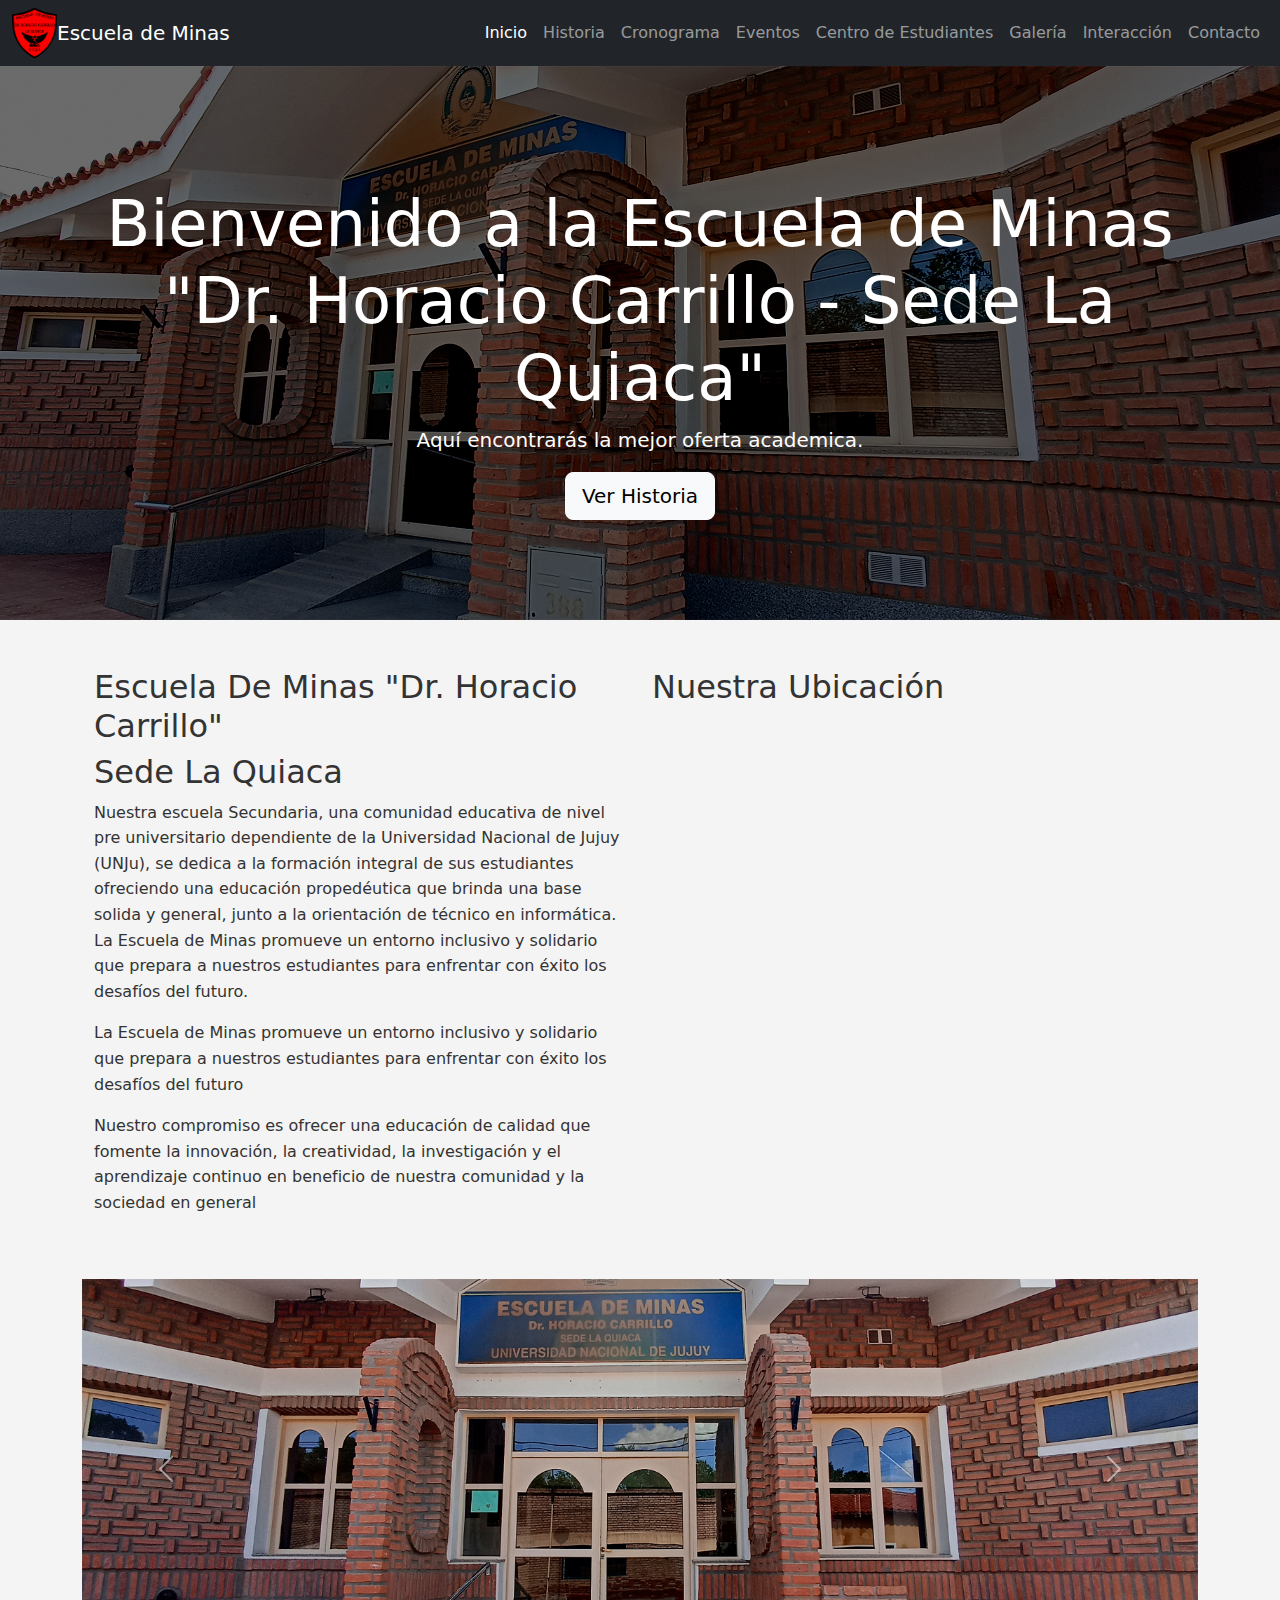
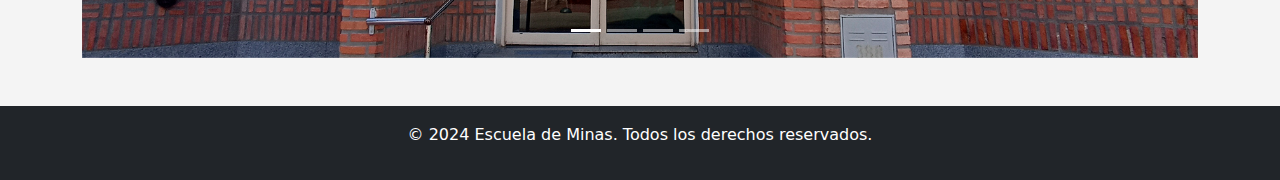
<file: index.html>
<!DOCTYPE html>
<html lang="es">
<head>
  <meta charset="UTF-8">
  <meta name="viewport" content="width=device-width, initial-scale=1.0">
  <title>Página Principal - Escuela de MInas</title>

  <link href="https://cdn.jsdelivr.net/npm/bootstrap@5.3.0-alpha1/dist/css/bootstrap.min.css" rel="stylesheet">
  <link rel="stylesheet" href="estilos.css">
</head>
<body>
  
  <nav class="navbar navbar-expand-lg navbar-dark bg-dark">
    <div class="container-fluid">
      <img src="multimedia/logo.png" alt="imglogo" height="50" width="45">
      <a class="navbar-brand" href="index.html"> Escuela de Minas</a>
      <button class="navbar-toggler" type="button" data-bs-toggle="collapse" data-bs-target="#navbarNav" aria-controls="navbarNav" aria-expanded="false" aria-label="Toggle navigation">
        <span class="navbar-toggler-icon"></span>
      </button>
      <div class="collapse navbar-collapse" id="navbarNav">
        <ul class="navbar-nav ms-auto">
          <li class="nav-item">
            <a class="nav-link active" aria-current="page" href="index.html">Inicio</a>
          </li>
          <li class="nav-item">
            <a class="nav-link" href="historia.html">Historia</a>
          </li>
          <li class="nav-item">
            <a class="nav-link" href="cronograma.html">Cronograma</a>
          </li>
          <li class="nav-item">
            <a class="nav-link" href="eventos.html">Eventos</a>
          </li>
          <li class="nav-item">
            <a class="nav-link" href="cde.html">Centro de Estudiantes</a>
          </li>
          <li class="nav-item">
            <a class="nav-link" href="galeria.html">Galería</a>
          </li>
          <li class="nav-item">
            <a class="nav-link" href="interaccion.html">Interacción</a>
          </li>
              </a>
              </li>
    
          </li>
          <li class="nav-item">
            <a class="nav-link" href="contacto.html">Contacto</a>
          </li>
        </ul>
      </div>
    </div>
  </nav>

  <section class="hero-section text-center">
    <div class="container">
      <h1 class="display-3">Bienvenido a la Escuela de Minas "Dr. Horacio Carrillo - Sede La Quiaca"</h1>
      <p class="lead">Aquí encontrarás la mejor oferta academica.</p>
      <a href="historia.html" class="btn btn-light btn-lg">Ver Historia</a>
    </div>
  </section>
  <section id="mapa" class="my-5">
    <div class="container">
      <div class="row justify-content-center">
        <div class="row">
          <div class="col-12 col-md-6">
            <h2>Escuela De Minas "Dr. Horacio Carrillo"</h2>
            <h2>Sede La Quiaca</h2>
            <p>Nuestra escuela Secundaria, una comunidad educativa de nivel pre universitario dependiente de la Universidad Nacional de Jujuy (UNJu), se dedica a la formación integral de sus estudiantes ofreciendo una educación propedéutica que brinda una base solida y general, junto a la orientación de técnico en informática.
              La Escuela de Minas promueve un entorno inclusivo y solidario que prepara a nuestros estudiantes para enfrentar con éxito los desafíos del futuro.
              </p>
              <p>La Escuela de Minas promueve un entorno inclusivo y solidario que prepara a nuestros estudiantes para enfrentar con éxito los desafíos del futuro</p>
              <p>Nuestro compromiso es ofrecer una educación de calidad que fomente la innovación, la creatividad, la investigación  y el aprendizaje continuo en beneficio de nuestra comunidad y la sociedad en general</p>
          </div>
          <div class="col-12 col-md-6">
            <h2 >Nuestra Ubicación</h2>
            <iframe 
              src="https://www.google.com/maps/embed?pb=!1m18!1m12!1m3!1d3696.5790849875666!2d-65.60044042493665!3d-22.103886179828226!2m3!1f0!2f0!3f0!3m2!1i1024!2i768!4f13.1!3m3!1m2!1s0x9406a43cdecb98db%3A0x1c5a6e8b5f83eeb4!2sEscuela%20De%20Minas%20%22Dr.%20Horacio%20Carrillo%22%20-%20Sede%20La%20Quiaca!5e0!3m2!1ses-419!2sar!4v1731013319907!5m2!1ses-419!2sar" 
              width="100%" height="450"style="border:0;" allowfullscreen="" loading="lazy">
            </iframe>
            
          </div>
        </div>
        
      </div>
    </div>
  </section>
    <section id="carrusel" class="my-5">
      <div class="container text-center">
        <div id="carouselExampleIndicators" class="carousel slide" data-bs-ride="carousel">
          <div class="carousel-indicators">
            <button type="button" data-bs-target="#carouselExampleIndicators" data-bs-slide-to="0" class="active" aria-current="true" aria-label="Slide 1"></button>
            <button type="button" data-bs-target="#carouselExampleIndicators" data-bs-slide-to="1" aria-label="Slide 2"></button>
            <button type="button" data-bs-target="#carouselExampleIndicators" data-bs-slide-to="2" aria-label="Slide 3"></button>
            <button type="button" data-bs-target="#carouselExampleIndicators" data-bs-slide-to="3" aria-label="Slide 4"></button>
          </div>
         <div class="carousel-inner">
            <div class="carousel-item active">
              <img src="multimedia/carrusel1small.jpg" class="d-block w-100" alt="Imagen 1">
            </div>
            <div class="carousel-item">
              <img src="multimedia/carrusel2.jpg" class="d-block w-100" alt="Imagen 2">
            </div>
            <div class="carousel-item">
              <img src="multimedia/carrusel3.jpg" class="d-block w-100" alt="Imagen 3">
            </div>
            <div class="carousel-item">
              <img src="multimedia/carrusel4.jpg" class="d-block w-100" alt="Imagen 4">
            </div>
            <div class="carousel-item">
              <img src="multimedia/carrusel5.jpg" class="d-block w-100" alt="Imagen 4">
            </div>
          </div>
          <button class="carousel-control-prev" type="button" data-bs-target="#carouselExampleIndicators" data-bs-slide="prev">
            <span class="carousel-control-prev-icon" aria-hidden="true"></span>
            <span class="visually-hidden">Previous</span>
          </button>
          <button class="carousel-control-next" type="button" data-bs-target="#carouselExampleIndicators" data-bs-slide="next">
            <span class="carousel-control-next-icon" aria-hidden="true"></span>
            <span class="visually-hidden">Next</span>
          </button>
        </div>
      </div>
    </section>
  

  <footer class="bg-dark text-white text-center py-3">
    <p>&copy; 2024 Escuela de Minas. Todos los derechos reservados.</p>
  </footer>

  <script src="https://cdn.jsdelivr.net/npm/@popperjs/core@2.11.6/dist/umd/popper.min.js"></script>
  <script src="https://cdn.jsdelivr.net/npm/bootstrap@5.3.0-alpha1/dist/js/bootstrap.min.js"></script>

</body>
</html>
</file>
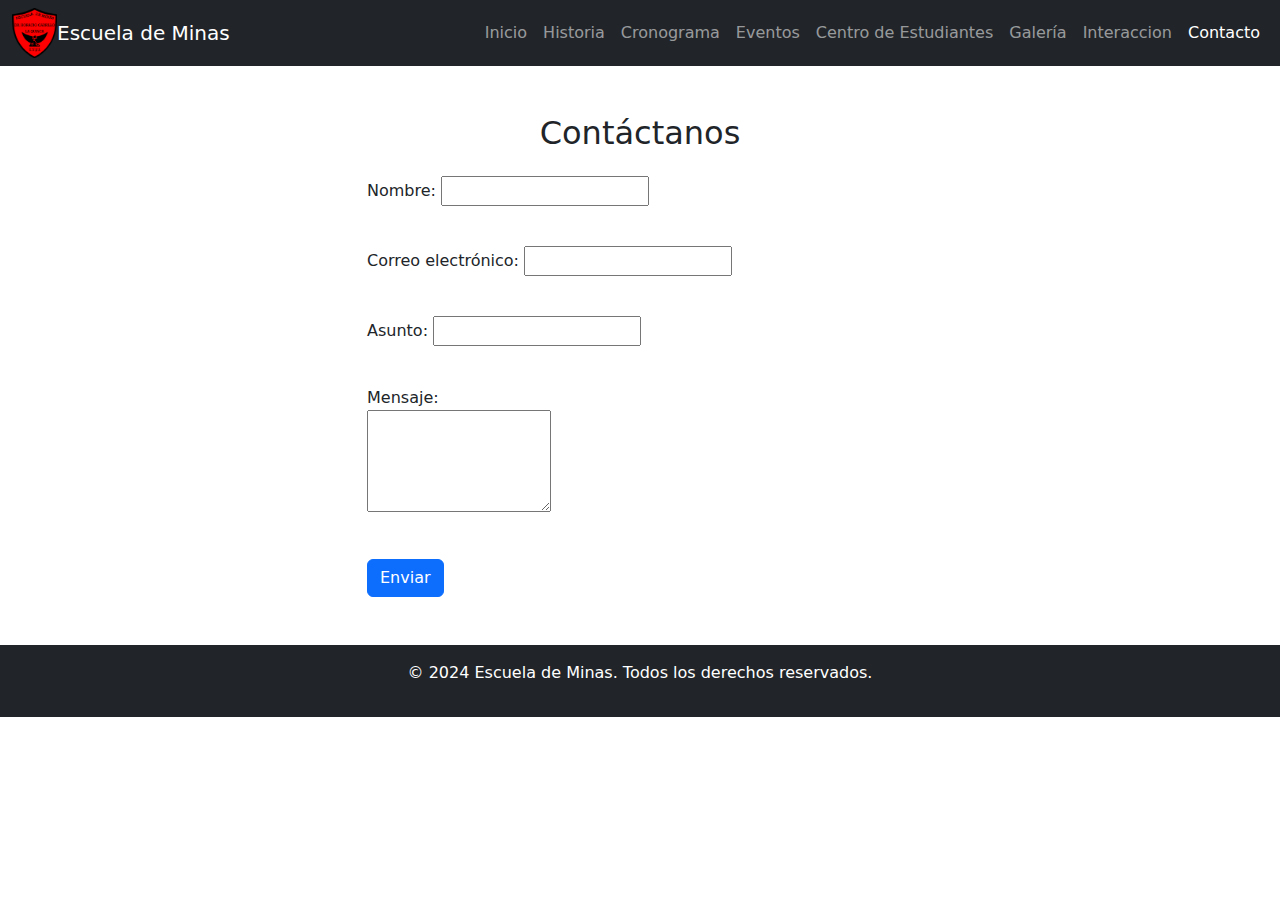
<file: contacto.html>
<!DOCTYPE html>
<html lang="es">
<head>
  <meta charset="UTF-8">
  <meta name="viewport" content="width=device-width, initial-scale=1.0">
  <title>Contacto</title>

  <link href="https://cdn.jsdelivr.net/npm/bootstrap@5.3.0-alpha1/dist/css/bootstrap.min.css" rel="stylesheet">
</head>
<body>

  <nav class="navbar navbar-expand-lg navbar-dark bg-dark">
    <div class="container-fluid">
      <img src="multimedia/logoEscMinas.png" alt="imglogo" height="50" width="45">
      <a class="navbar-brand" href="index.html"> Escuela de Minas</a>
      <button class="navbar-toggler" type="button" data-bs-toggle="collapse" data-bs-target="#navbarNav" aria-controls="navbarNav" aria-expanded="false" aria-label="Toggle navigation">
        <span class="navbar-toggler-icon"></span>
      </button>
      <div class="collapse navbar-collapse" id="navbarNav">
        <ul class="navbar-nav ms-auto">
          <li class="nav-item">
            <a class="nav-link" href="index.html">Inicio</a>
          </li>
          <li class="nav-item">
            <a class="nav-link" href="historia.html">Historia</a>
          </li>
          <li class="nav-item">
            <a class="nav-link" href="cronograma.html">Cronograma</a>
          </li>
          <li class="nav-item">
            <a class="nav-link" href="eventos.html">Eventos</a>
          </li>
          <li class="nav-item">
            <a class="nav-link" href="cde.html">Centro de Estudiantes</a>
          </li>
          <li class="nav-item">
            <a class="nav-link" href="galeria.html">Galería</a>
          </li>
          <li class="nav-item">
            <a class="nav-link" href="interaccion.html">Interaccion</a>
          </li>
          <li class="nav-item">
            <a class="nav-link active" aria-current="page" href="contacto.html">Contacto</a>
          </li>
        </ul>
      </div>
    </div>
  </nav>

  <section class="py-5">
    <div class="container">
      <h2 class="text-center mb-4">Contáctanos</h2>
      <div class="row">
        <div class="col-md-6 mx-auto">
          <form action="contactoFormBDD.php" method="POST">
            <div class="mb-3">
            <label for="nombre">Nombre:</label>
            <input type="text" id="nombre" name="nombre" required><br><br>
            </div>
            <div class="mb-3">
            <label for="email">Correo electrónico:</label>
            <input type="email" id="email" name="email" required><br><br>
            </div>
            <div class="mb-3">
            <label for="asunto">Asunto:</label>
            <input type="text" id="asunto" name="asunto" required><br><br>
            </div>
            <div class="mb-3">
            <label for="mensaje">Mensaje:</label><br>
            <textarea id="mensaje" name="mensaje" rows="4" required></textarea><br><br>
            </div>
            <input type="submit" value="Enviar" class="btn btn-primary">
        </form>
        </div>
      </div>
    </div>
  </section>

  <footer class="bg-dark text-white text-center py-3">
    <p>&copy; 2024 Escuela de Minas. Todos los derechos reservados.</p>
  </footer>

  <script src="https://cdn.jsdelivr.net/npm/@popperjs/core@2.11.6/dist/umd/popper.min.js"></script>
  <script src="https://cdn.jsdelivr.net/npm/bootstrap@5.3.0-alpha1/dist/js/bootstrap.min.js"></script>

</body>
</html>
</file>
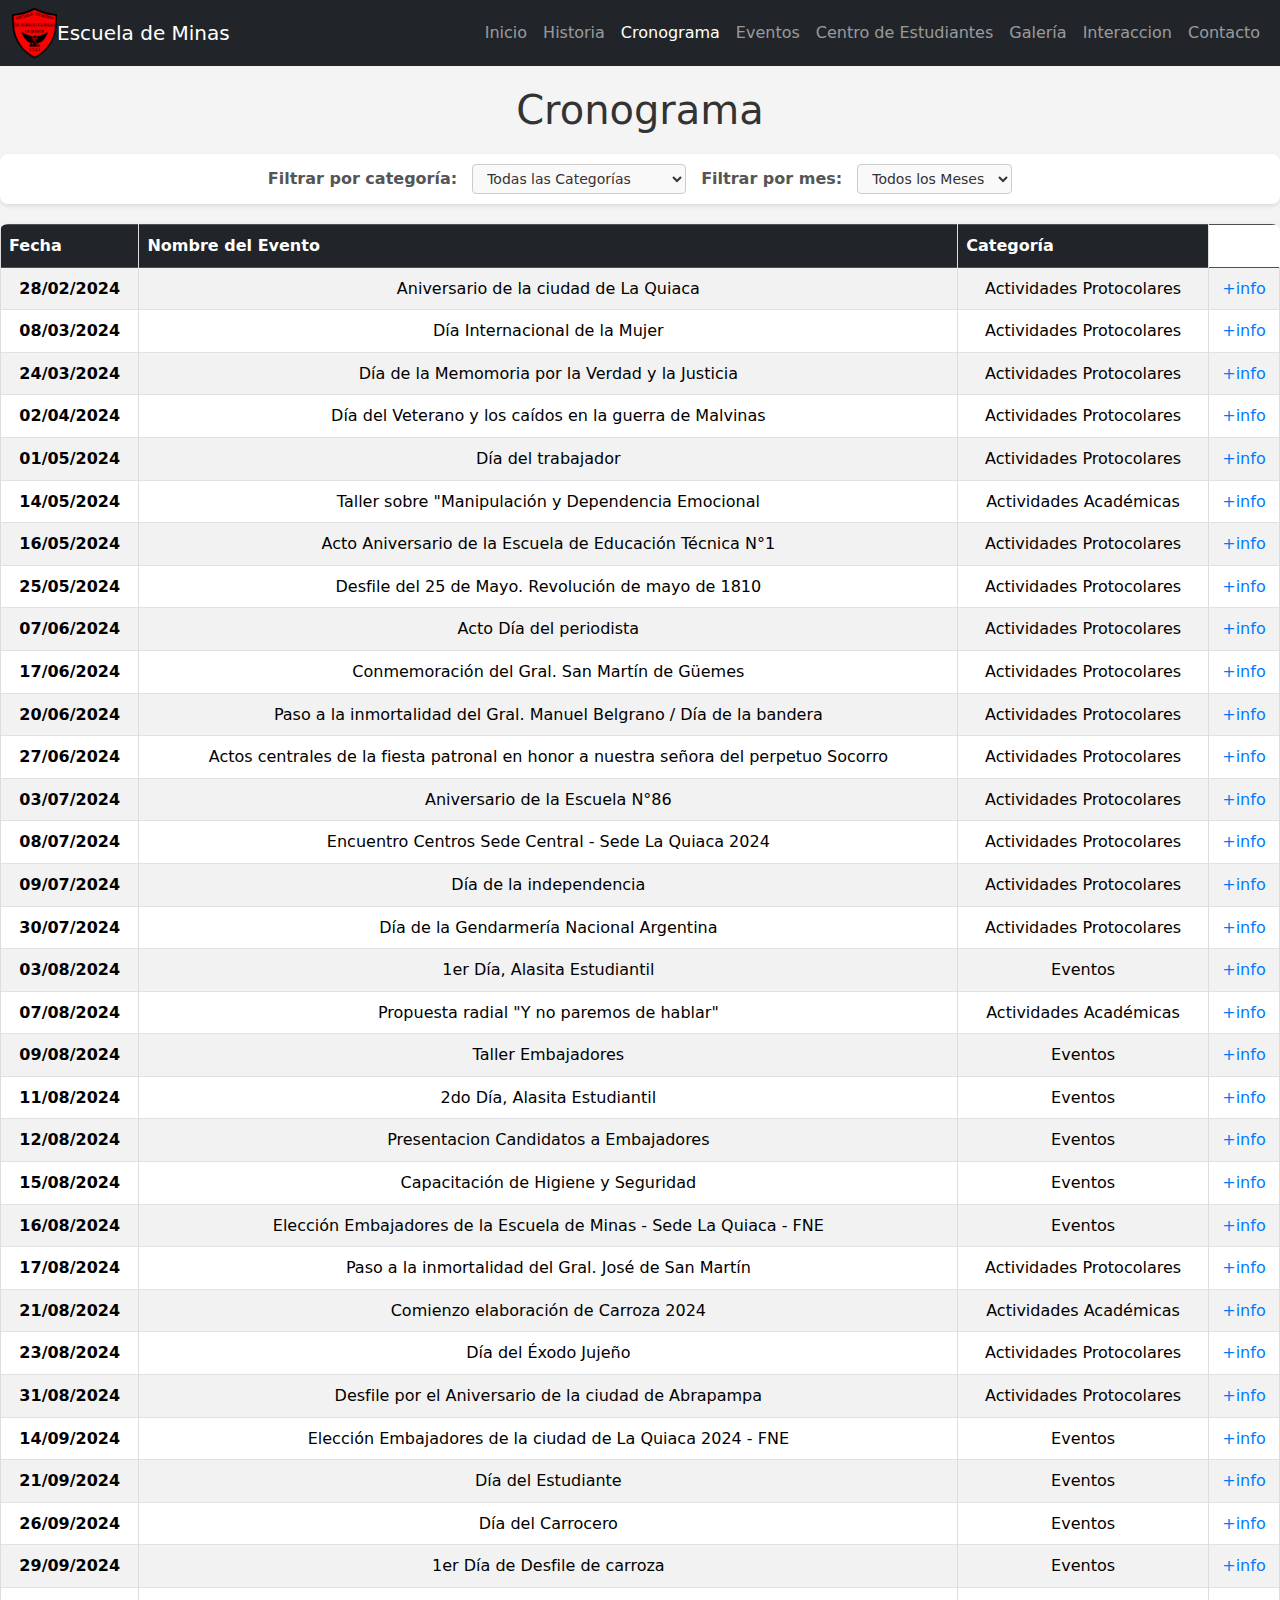
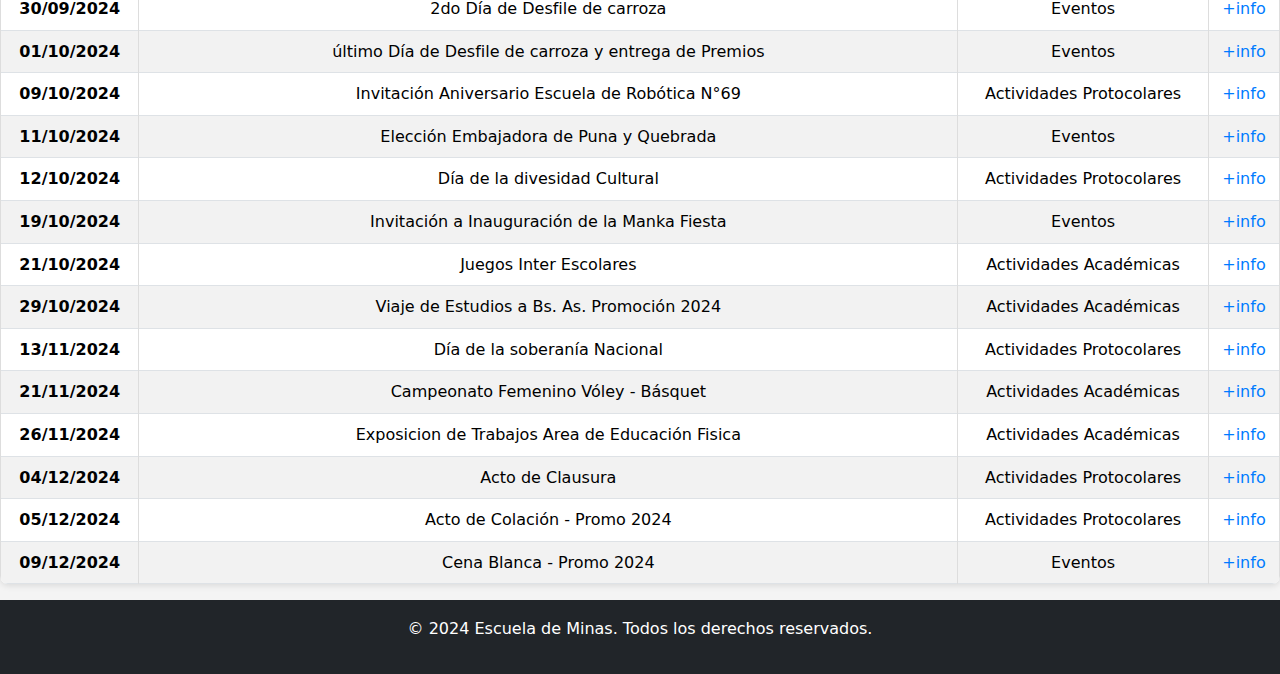
<file: cronograma.html>
<!DOCTYPE html>
<html lang="es">
<head>
  <meta charset="UTF-8">
  <meta name="viewport" content="width=device-width, initial-scale=1.0">
  <title>Cronograma</title>
  <link href="https://cdn.jsdelivr.net/npm/bootstrap@5.3.0-alpha1/dist/css/bootstrap.min.css" rel="stylesheet">
  <link rel="stylesheet" href="estilos.css">
</head>
<body>
  <nav class="navbar navbar-expand-lg navbar-dark bg-dark">
    <div class="container-fluid">
      <img src="multimedia/logo.png" alt="imglogo" height="50" width="45">
      <a class="navbar-brand" href="index.html"> Escuela de Minas</a>
      <button class="navbar-toggler" type="button" data-bs-toggle="collapse" data-bs-target="#navbarNav" aria-controls="navbarNav" aria-expanded="false" aria-label="Toggle navigation">
        <span class="navbar-toggler-icon"></span>
      </button>
      <div class="collapse navbar-collapse" id="navbarNav">
        <ul class="navbar-nav ms-auto">
          <li class="nav-item">
            <a class="nav-link" href="index.html">Inicio</a>
          </li>
          <li class="nav-item">
            <a class="nav-link" href="historia.html">Historia</a>
          </li>
          <li class="nav-item">
            <a class="nav-link active" aria-current="page" href="cronograma.html">Cronograma</a>
          </li>
          <li class="nav-item">
            <a class="nav-link" href="eventos.html">Eventos</a>
          </li>
          <li class="nav-item">
            <a class="nav-link" href="cde.html">Centro de Estudiantes</a>
          </li>
          <li class="nav-item">
            <a class="nav-link" href="galeria.html">Galería</a>
          </li>
          <li class="nav-item">
            <a class="nav-link" href="interaccion.html">Interaccion</a>
          </li>
          <li class="nav-item">
            <a class="nav-link" href="contacto.html">Contacto</a>
          </li>
        </ul>
      </div>
    </div>
  </nav>

  <h1>Cronograma</h1>
    <div class="filter-container">
        <label for="category-filter">Filtrar por categoría:</label>
        <select id="category-filter" onchange="filterTable()">
            <option value="all">Todas las Categorías</option>
            <option value="academicas">Actividades Académicas</option>
            <option value="protocolos">Actividades Protocolares</option>
            <option value="eventos">Eventos</option>
        </select>

        <label for="month-filter">Filtrar por mes:</label>
        <select id="month-filter" onchange="filterTable()">
            <option value="all">Todos los Meses</option>
            <option value="1">Enero</option>
            <option value="2">Febrero</option>
            <option value="3">Marzo</option>
            <option value="4">Abril</option>
            <option value="5">Mayo</option>
            <option value="6">Junio</option>
            <option value="7">Julio</option>
            <option value="8">Agosto</option>
            <option value="9">Septiembre</option>
            <option value="10">Octubre</option>
            <option value="11">Noviembre</option>
            <option value="12">Diciembre</option>
        </select>
    </div>

    <table id="event-table" class="table table-striped table-hover table-bordered text-center">
        <thead class="table-dark">
            <tr>
                <th>Fecha</th>
                <th>Nombre del Evento</th>
                <th>Categoría</th>
            </tr>
        </thead>
        <tbody>
            <tr data-category="protocolos">
                <td>28/02/2024</td>
                <td>Aniversario de la ciudad de La Quiaca</td>
                <td>Actividades Protocolares</td>
                <td><a href="info/aniversario-la-quiaca.html" target="_blank">+info</a></td>
            </tr>
            <tr data-category="protocolos">
                <td>08/03/2024</td>
                <td>Día Internacional de la Mujer</td>
                <td>Actividades Protocolares</td>
                <td><a href="info/aniversario-la-quiaca.html" target="_blank">+info</a></td>
            </tr>
            <tr data-category="protocolos">
                <td>24/03/2024</td>
                <td>Día de la Memomoria por la Verdad y la Justicia</td>
                <td>Actividades Protocolares</td>
                <td><a href="info/aniversario-la-quiaca.html" target="_blank">+info</a></td>
            </tr>
           <tr data-category="protocolos">
                <td>02/04/2024</td>
                <td>Día del Veterano y los caídos en la guerra de Malvinas</td>
                <td>Actividades Protocolares</td>
                <td><a href="info/aniversario-la-quiaca.html" target="_blank">+info</a></td>
            </tr>
            <tr data-category="protocolos">
                <td>01/05/2024</td>
                <td>Día del trabajador</td>
                <td>Actividades Protocolares</td>
                <td><a href="info/aniversario-la-quiaca.html" target="_blank">+info</a></td>
            </tr>
            <tr data-category="academicas">
                <td>14/05/2024</td>
                <td>Taller sobre "Manipulación y Dependencia Emocional</td>
                <td>Actividades Académicas</td>
                <td><a href="info/aniversario-la-quiaca.html" target="_blank">+info</a></td>
            </tr>
            <tr data-category="protocolos">
                <td>16/05/2024</td>
                <td>Acto Aniversario de la Escuela de Educación Técnica N°1</td>
                <td>Actividades Protocolares</td>
                <td><a href="info/aniversario-la-quiaca.html" target="_blank">+info</a></td>
            </tr>
            <tr data-category="protocolos">
                <td>25/05/2024</td>
                <td>Desfile del 25 de Mayo. Revolución de mayo de 1810</td>
                <td>Actividades Protocolares</td>
                <td><a href="info/aniversario-la-quiaca.html" target="_blank">+info</a></td>
            </tr>
            <tr data-category="protocolos">
                <td>07/06/2024</td>
                <td>Acto Día del periodista</td>
                <td>Actividades Protocolares</td>
                <td><a href="info/aniversario-la-quiaca.html" target="_blank">+info</a></td>
            </tr>
            <tr data-category="protocolos">
                <td>17/06/2024</td>
                <td>Conmemoración del Gral. San Martín de Güemes</td>
                <td>Actividades Protocolares</td>
                <td><a href="info/aniversario-la-quiaca.html" target="_blank">+info</a></td>
            </tr>
            <tr data-category="protocolos">
                <td>20/06/2024</td>
                <td>Paso a la inmortalidad del Gral. Manuel Belgrano / Día de la bandera</td>
                <td>Actividades Protocolares</td>
                <td><a href="info/aniversario-la-quiaca.html" target="_blank">+info</a></td>
            </tr>
            <tr data-category="protocolos">
                <td>27/06/2024</td>
                <td>Actos centrales de la fiesta patronal en honor a nuestra señora del perpetuo Socorro</td>
                <td>Actividades Protocolares</td>
                <td><a href="info/aniversario-la-quiaca.html" target="_blank">+info</a></td>
            </tr>
            <tr data-category="protocolos">
                <td>03/07/2024</td>
                <td>Aniversario de la Escuela N°86</td>
                <td>Actividades Protocolares</td>
                <td><a href="info/aniversario-la-quiaca.html" target="_blank">+info</a></td>
            </tr>
            <tr data-category="protocolos">
                <td>08/07/2024</td>
                <td>Encuentro Centros Sede Central - Sede La Quiaca 2024</td>
                <td>Actividades Protocolares</td>
                <td><a href="info/aniversario-la-quiaca.html" target="_blank">+info</a></td>
            </tr>
            <tr data-category="protocolos">
                <td>09/07/2024</td>
                <td>Día de la independencia</td>
                <td>Actividades Protocolares</td>
                <td><a href="info/aniversario-la-quiaca.html" target="_blank">+info</a></td>
            </tr>
            <tr data-category="protocolos">
                <td>30/07/2024</td>
                <td>Día de la Gendarmería Nacional Argentina</td>
                <td>Actividades Protocolares</td>
                <td><a href="info/aniversario-la-quiaca.html" target="_blank">+info</a></td>
            </tr>
            <tr data-category="eventos">
                <td>03/08/2024</td>
                <td>1er Día, Alasita Estudiantil</td>
                <td>Eventos</td>
                <td><a href="info/aniversario-la-quiaca.html" target="_blank">+info</a></td>
            </tr>
            <tr data-category="academicas">
                <td>07/08/2024</td>
                <td>Propuesta radial "Y no paremos de hablar"</td>
                <td>Actividades Académicas</td>
                <td><a href="info/aniversario-la-quiaca.html" target="_blank">+info</a></td>
            </tr>
            <tr data-category="eventos">
                <td>09/08/2024</td>
                <td>Taller Embajadores</td>
                <td>Eventos</td>
                <td><a href="info/aniversario-la-quiaca.html" target="_blank">+info</a></td>
            </tr>
            <tr data-category="eventos">
                <td>11/08/2024</td>
                <td>2do Día, Alasita Estudiantil</td>
                <td>Eventos</td>
                <td><a href="info/aniversario-la-quiaca.html" target="_blank">+info</a></td>
            </tr>
            <tr data-category="eventos">
                <td>12/08/2024</td>
                <td>Presentacion Candidatos a Embajadores</td>
                <td>Eventos</td>
                <td><a href="info/aniversario-la-quiaca.html" target="_blank">+info</a></td>
            </tr>
            <tr data-category="eventos">
                <td>15/08/2024</td>
                <td>Capacitación de Higiene y Seguridad</td>
                <td>Eventos</td>
                <td><a href="info/aniversario-la-quiaca.html" target="_blank">+info</a></td>
            </tr>
            <tr data-category="eventos">
                <td>16/08/2024</td>
                <td>Elección Embajadores de la Escuela de Minas - Sede La Quiaca - FNE</td>
                <td>Eventos</td>
                <td><a href="info/aniversario-la-quiaca.html" target="_blank">+info</a></td>
            </tr>
            <tr data-category="protocolos">
                <td>17/08/2024</td>
                <td>Paso a la inmortalidad del Gral. José de San Martín</td>
                <td>Actividades Protocolares</td>
                <td><a href="info/aniversario-la-quiaca.html" target="_blank">+info</a></td>
            </tr>
            <tr data-category="academicas">
                <td>21/08/2024</td>
                <td>Comienzo elaboración de Carroza 2024</td>
                <td>Actividades Académicas</td>
                <td><a href="info/aniversario-la-quiaca.html" target="_blank">+info</a></td>
            </tr>
            <tr data-category="protocolos">
                <td>23/08/2024</td>
                <td>Día del Éxodo Jujeño</td>
                <td>Actividades Protocolares</td>
                <td><a href="info/aniversario-la-quiaca.html" target="_blank">+info</a></td>
            </tr>
            <tr data-category="protocolos">
                <td>31/08/2024</td>
                <td>Desfile por el Aniversario de la ciudad de Abrapampa</td>
                <td>Actividades Protocolares</td>
                <td><a href="info/aniversario-la-quiaca.html" target="_blank">+info</a></td>
            </tr>
            <tr data-category="eventos">
                <td>14/09/2024</td>
                <td>Elección Embajadores de la ciudad de La Quiaca 2024 - FNE</td>
                <td>Eventos</td>
                <td><a href="info/aniversario-la-quiaca.html" target="_blank">+info</a></td>
            </tr>
            <tr data-category="eventos">
                <td>21/09/2024</td>
                <td>Día del Estudiante</td>
                <td>Eventos</td>
                <td><a href="info/aniversario-la-quiaca.html" target="_blank">+info</a></td>
            </tr>
            <tr data-category="eventos">
                <td>26/09/2024</td>
                <td>Día del Carrocero</td>
                <td>Eventos</td>
                <td><a href="info/aniversario-la-quiaca.html" target="_blank">+info</a></td>
            </tr>
            <tr data-category="eventos">
                <td>29/09/2024</td>
                <td>1er Día de Desfile de carroza</td>
                <td>Eventos</td>
                <td><a href="info/aniversario-la-quiaca.html" target="_blank">+info</a></td>
            </tr>
            <tr data-category="eventos">
                <td>30/09/2024</td>
                <td>2do Día de Desfile de carroza</td>
                <td>Eventos</td>
                <td><a href="info/aniversario-la-quiaca.html" target="_blank">+info</a></td>
            </tr>
            <tr data-category="eventos">
                <td>01/10/2024</td>
                <td>último Día de Desfile de carroza y entrega de Premios</td>
                <td>Eventos</td>
                <td><a href="info/aniversario-la-quiaca.html" target="_blank">+info</a></td>
            </tr>
            <tr data-category="protocolos">
                <td>09/10/2024</td>
                <td>Invitación Aniversario Escuela de Robótica N°69</td>
                <td>Actividades Protocolares</td>
                <td><a href="info/aniversario-la-quiaca.html" target="_blank">+info</a></td>
            </tr>
            <tr data-category="eventos">
                <td>11/10/2024</td>
                <td>Elección Embajadora de Puna y Quebrada</td>
                <td>Eventos</td>
                <td><a href="info/aniversario-la-quiaca.html" target="_blank">+info</a></td>
            </tr>
            <tr data-category="protocolos">
                <td>12/10/2024</td>
                <td>Día de la divesidad Cultural</td>
                <td>Actividades Protocolares</td>
                <td><a href="info/aniversario-la-quiaca.html" target="_blank">+info</a></td>
            </tr>
            <tr data-category="eventos">
                <td>19/10/2024</td>
                <td>Invitación a Inauguración de la Manka Fiesta</td>
                <td>Eventos</td>
                <td><a href="info/aniversario-la-quiaca.html" target="_blank">+info</a></td>
            </tr>
            <tr data-category="academicas">
                <td>21/10/2024</td>
                <td>Juegos Inter Escolares</td>
                <td>Actividades Académicas</td>
                <td><a href="info/aniversario-la-quiaca.html" target="_blank">+info</a></td>
            </tr>
            <tr data-category="academicas">
                <td>29/10/2024</td>
                <td>Viaje de Estudios a Bs. As. Promoción 2024</td>
                <td>Actividades Académicas</td>
                <td><a href="info/aniversario-la-quiaca.html" target="_blank">+info</a></td>
            </tr>
            <tr data-category="protocolos">
                <td>13/11/2024</td>
                <td>Día de la soberanía Nacional</td>
                <td>Actividades Protocolares</td>
                <td><a href="info/aniversario-la-quiaca.html" target="_blank">+info</a></td>
            </tr>
            <tr data-category="academicas">
                <td>21/11/2024</td>
                <td>Campeonato Femenino Vóley - Básquet</td>
                <td>Actividades Académicas</td>
                <td><a href="info/aniversario-la-quiaca.html" target="_blank">+info</a></td>
            </tr>
            <tr data-category="academicas">
                <td>26/11/2024</td>
                <td>Exposicion de Trabajos Area de Educación Fisica</td>
                <td>Actividades Académicas</td>
                <td><a href="info/aniversario-la-quiaca.html" target="_blank">+info</a></td>
            </tr>
            <tr data-category="protocolos">
                <td>04/12/2024</td>
                <td>Acto de Clausura</td>
                <td>Actividades Protocolares</td>
                <td><a href="info/aniversario-la-quiaca.html" target="_blank">+info</a></td>
            </tr>
            <tr data-category="protocolos">
                <td>05/12/2024</td>
                <td>Acto de Colación - Promo 2024</td>
                <td>Actividades Protocolares</td>
                <td><a href="info/aniversario-la-quiaca.html" target="_blank">+info</a></td>
            </tr>
            <tr data-category="eventos">
                <td>09/12/2024</td>
                <td>Cena Blanca - Promo 2024</td>
                <td>Eventos</td>
                <td><a href="info/aniversario-la-quiaca.html" target="_blank">+info</a></td>
            </tr>
        </tbody>
    </table>

    <script>
        function filterTable() {
            const categoryFilter = document.getElementById('category-filter').value;
            const monthFilter = document.getElementById('month-filter').value;

            const rows = document.querySelectorAll('#event-table tbody tr');
            rows.forEach(row => {
                const category = row.dataset.category;
                const date = row.cells[0].textContent; // Obtiene la fecha en formato texto
                const month = new Date(date).getMonth() + 1; // Extrae el mes como número

                const matchCategory = categoryFilter === 'all' || category === categoryFilter;
                const matchMonth = monthFilter === 'all' || month === parseInt(monthFilter);

                row.style.display = matchCategory && matchMonth ? '' : 'none';
            });
        }
    </script>
     <script>
        function filterTable() {
            const categoryFilter = document.getElementById('category-filter').value;
            const monthFilter = document.getElementById('month-filter').value;

            const rows = document.querySelectorAll('#event-table tbody tr');
            rows.forEach(row => {
                const category = row.dataset.category;
                const date = row.cells[0].textContent; // Obtiene la fecha en formato texto
                const [day, month, year] = date.split('/'); // Divide la fecha en día, mes y año
                const eventMonth = parseInt(month); // Extrae el mes como número

                const matchCategory = categoryFilter === 'all' || category === categoryFilter;
                const matchMonth = monthFilter === 'all' || eventMonth === parseInt(monthFilter);

                row.style.display = matchCategory && matchMonth ? '' : 'none';
            });
        }
    </script>

  <!-- Pie de página -->
  <footer class="bg-dark text-white text-center py-3">
    <p>&copy; 2024 Escuela de Minas. Todos los derechos reservados.</p>
  </footer>

  <!-- Vinculamos los archivos JS de Bootstrap -->
  <script src="https://cdn.jsdelivr.net/npm/@popperjs/core@2.11.6/dist/umd/popper.min.js"></script>
  <script src="https://cdn.jsdelivr.net/npm/bootstrap@5.3.0-alpha1/dist/js/bootstrap.min.js"></script>
  
  <!-- Enlazamos el archivo de scripts -->
  <script src="script.js"></script>
</body>
</html>
</file>
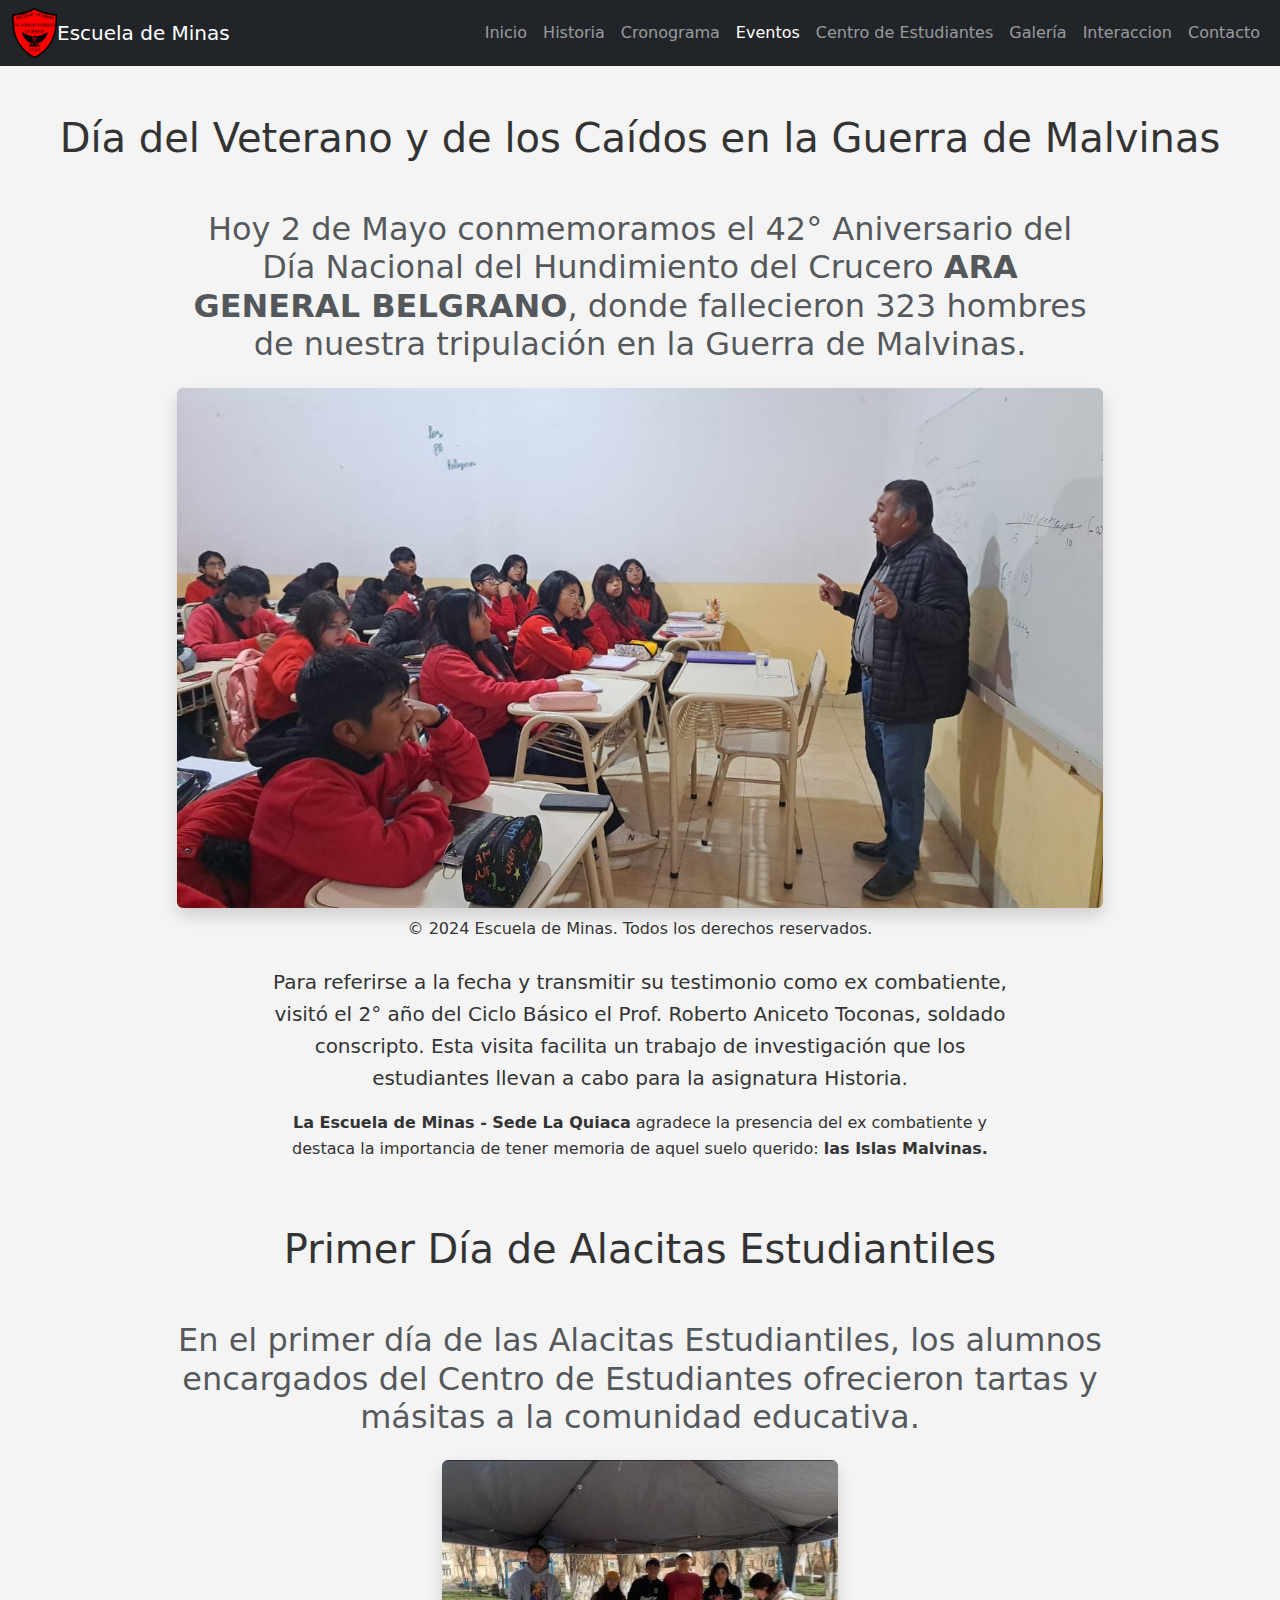
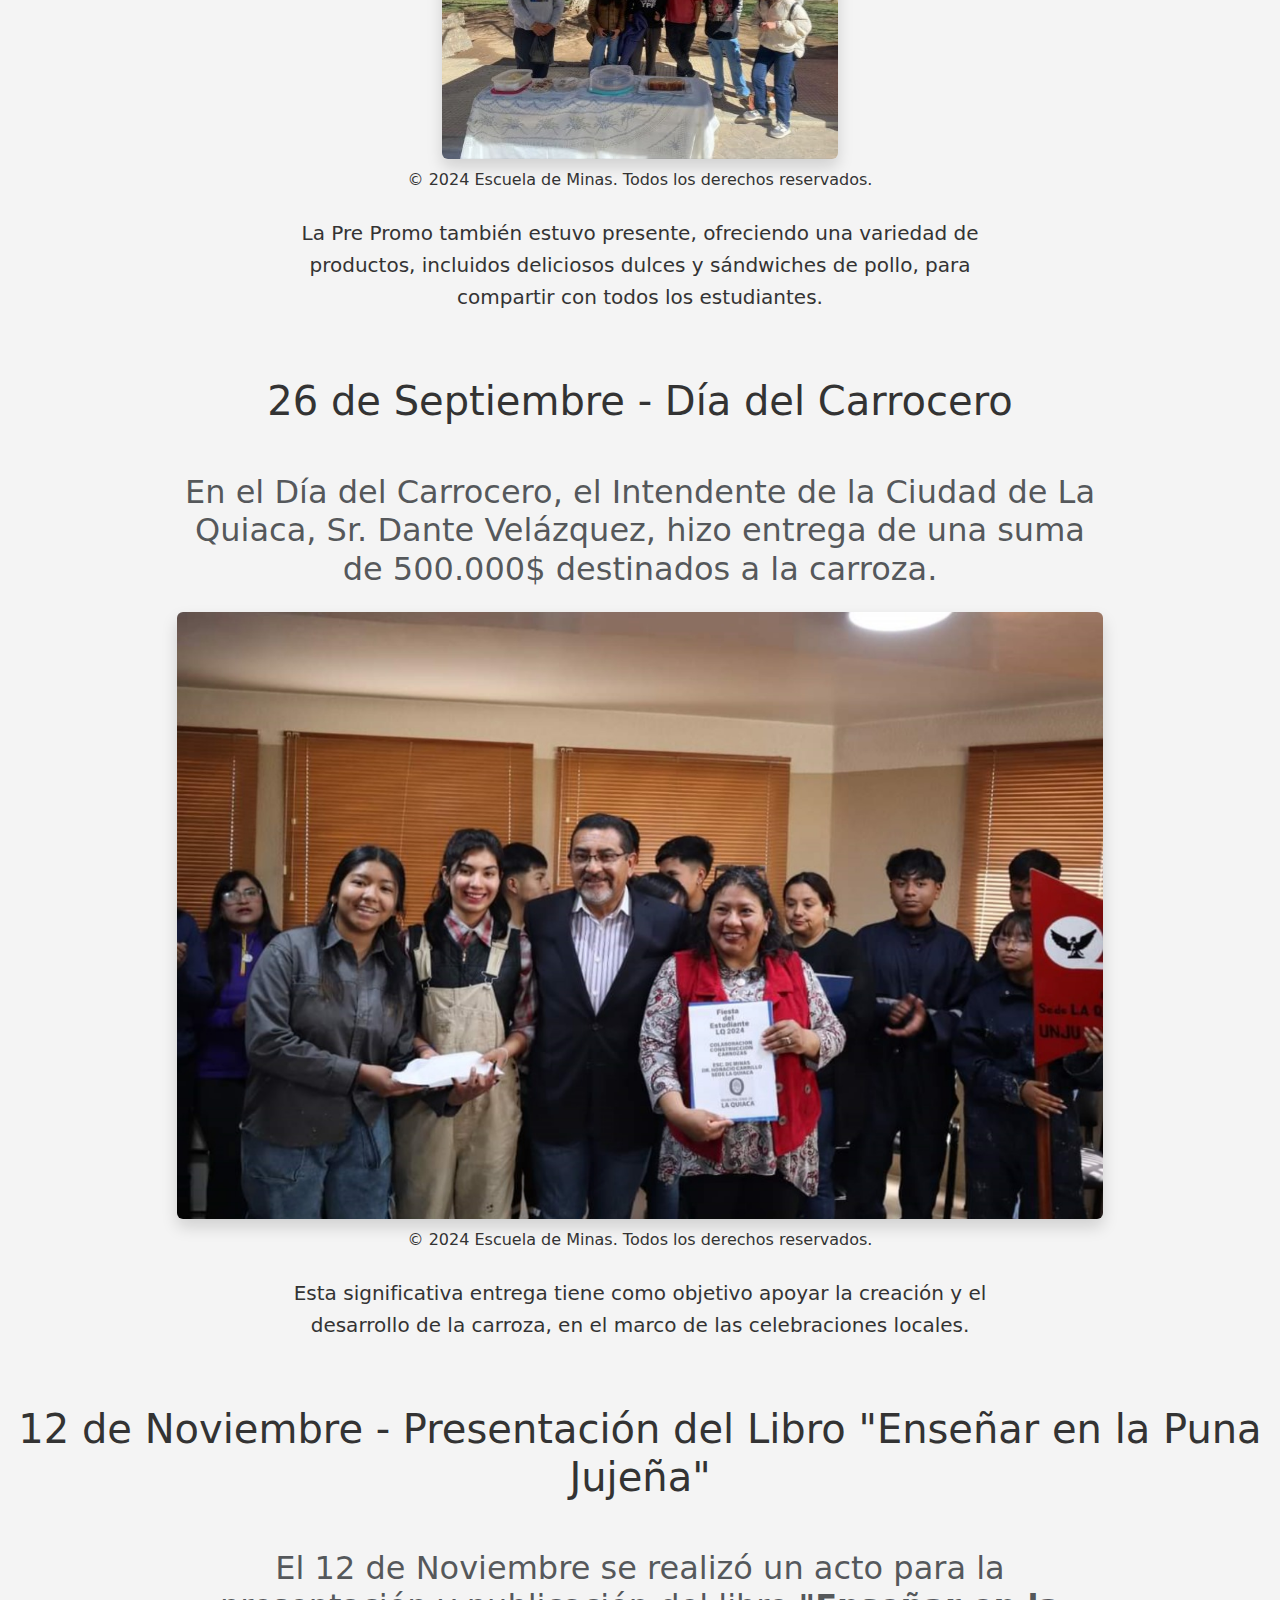
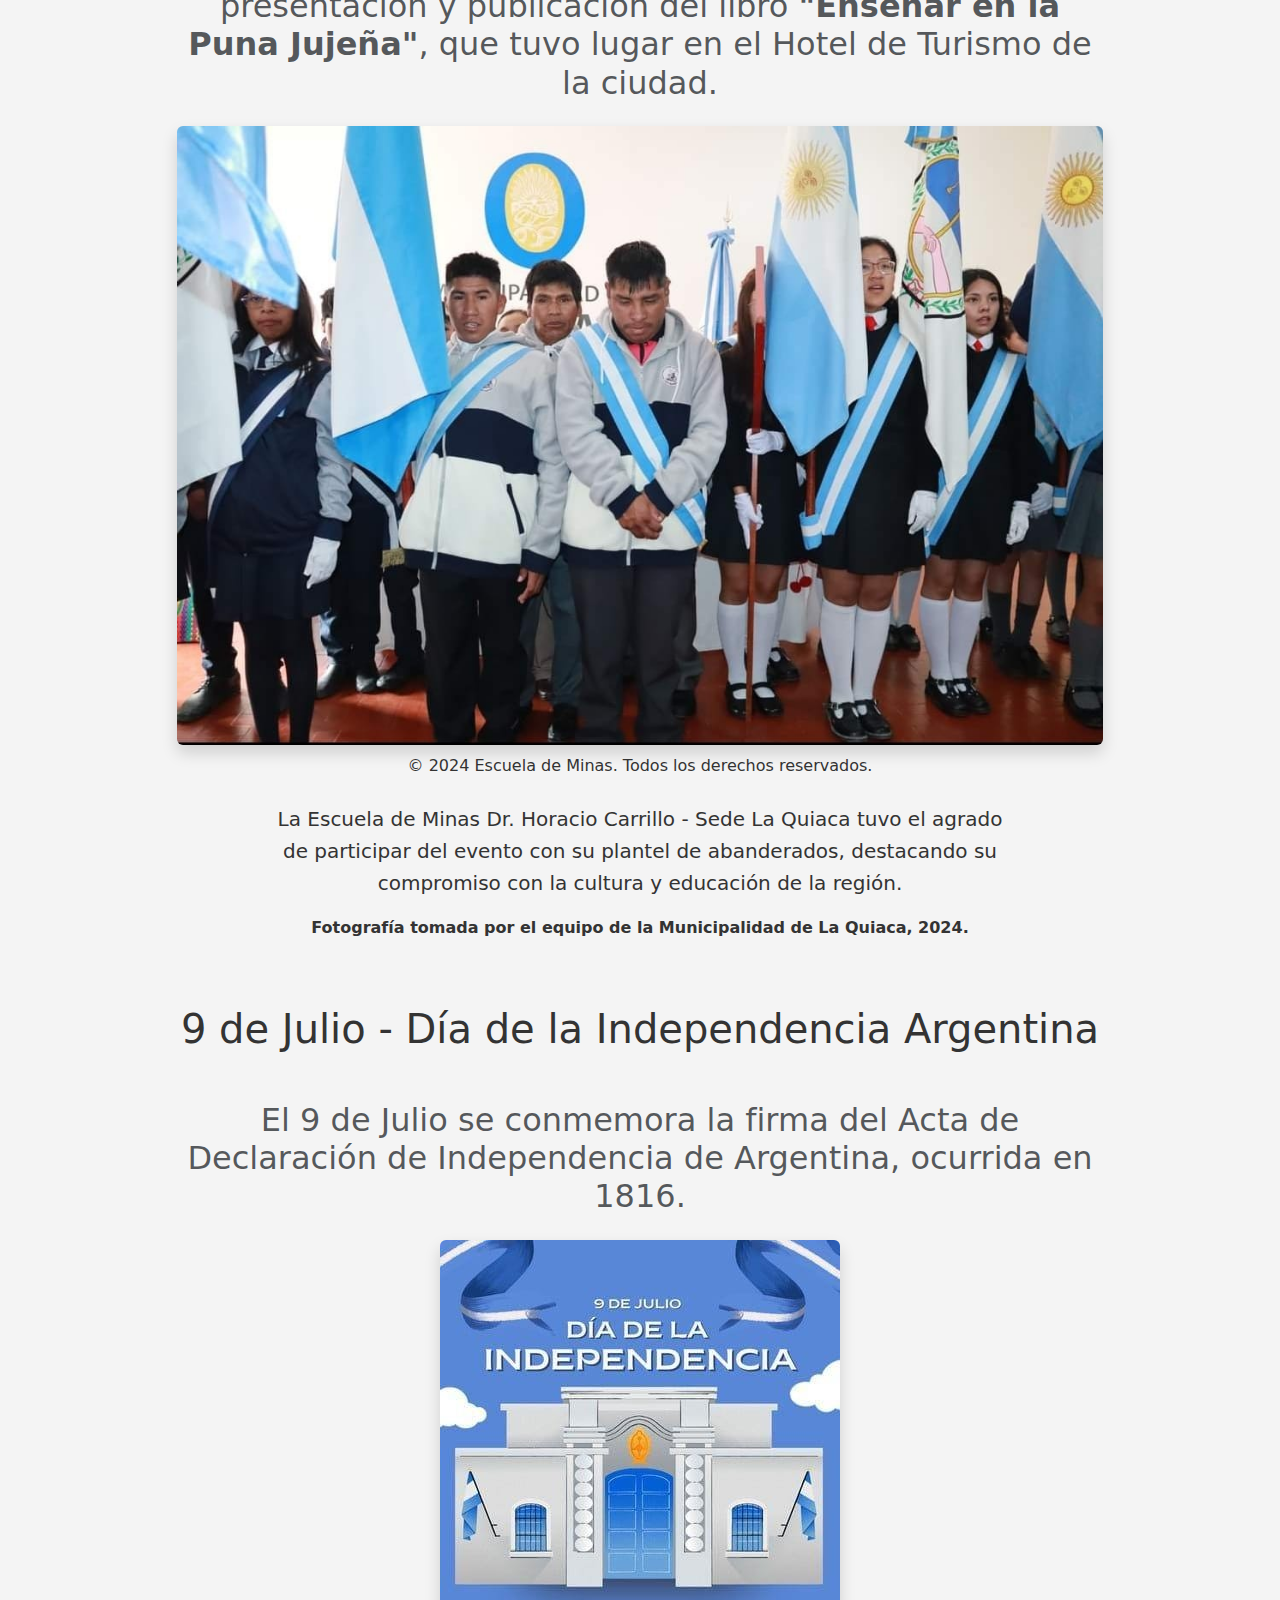
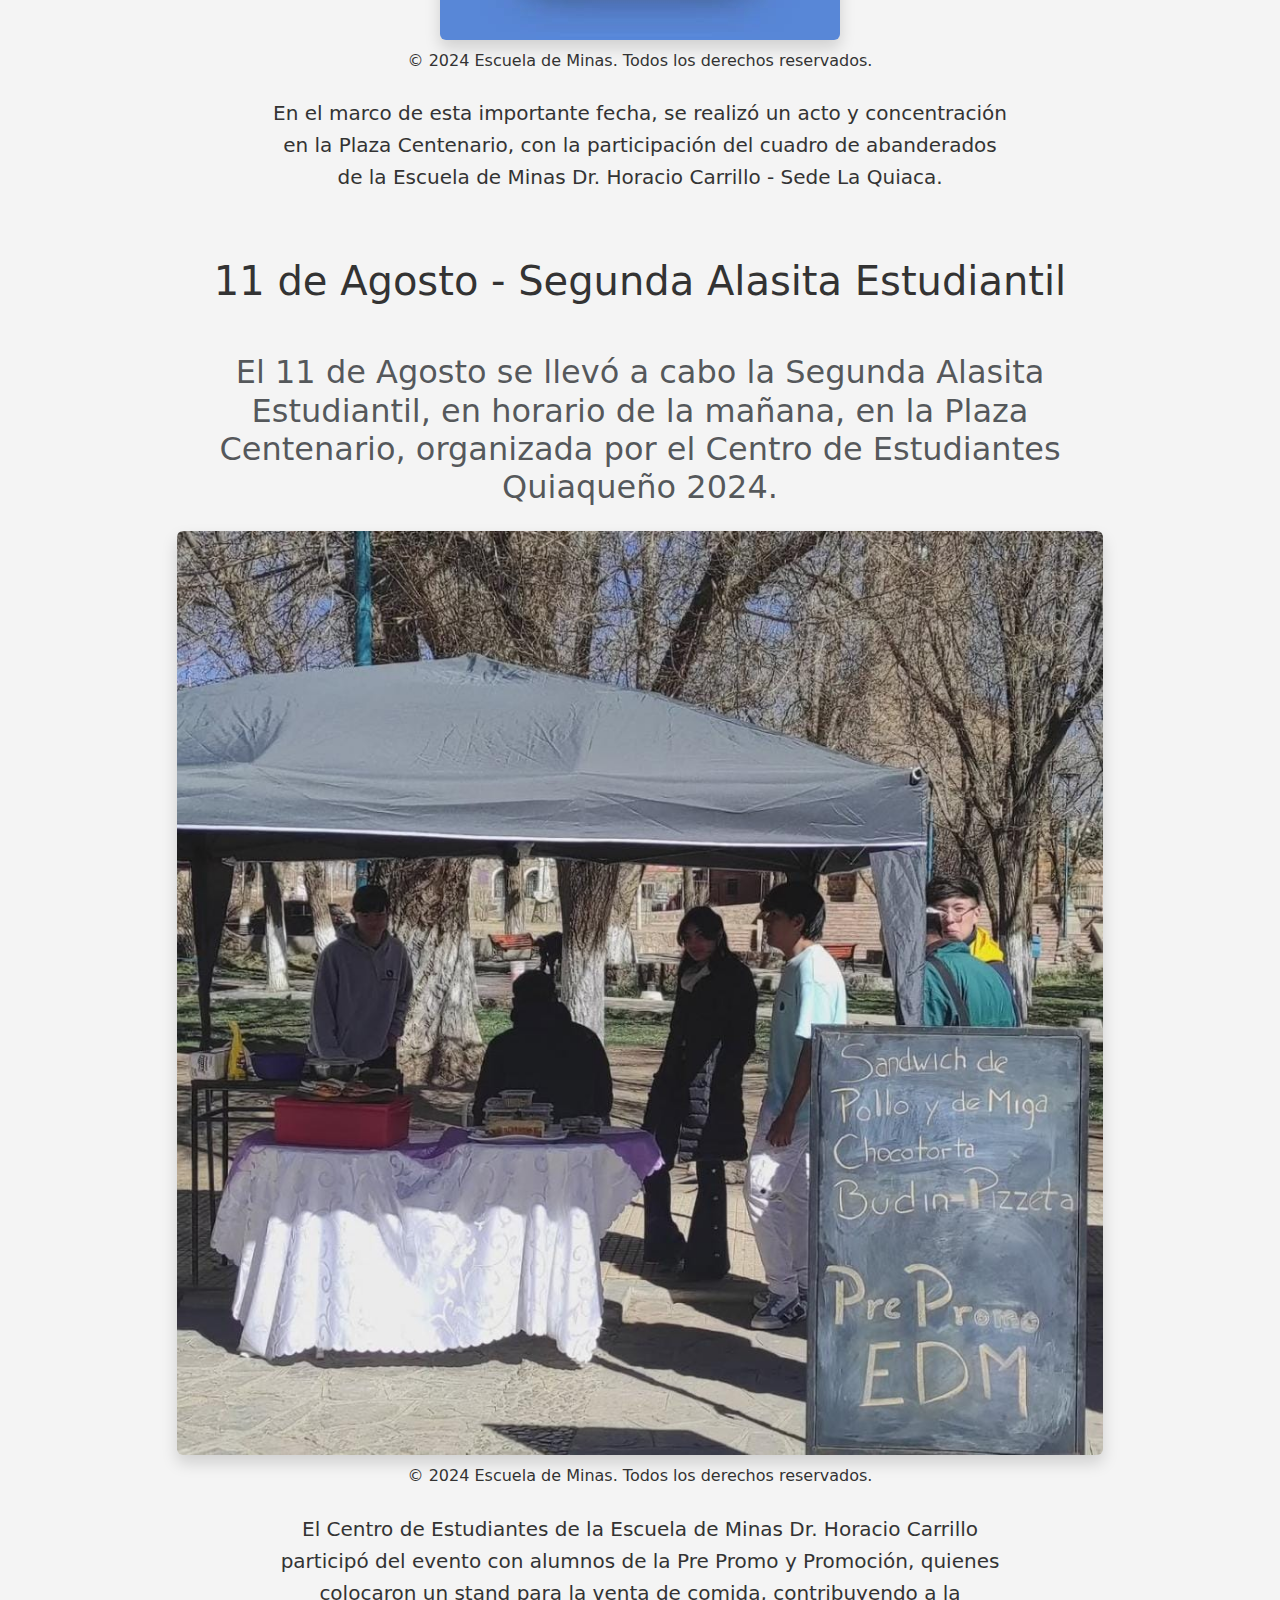
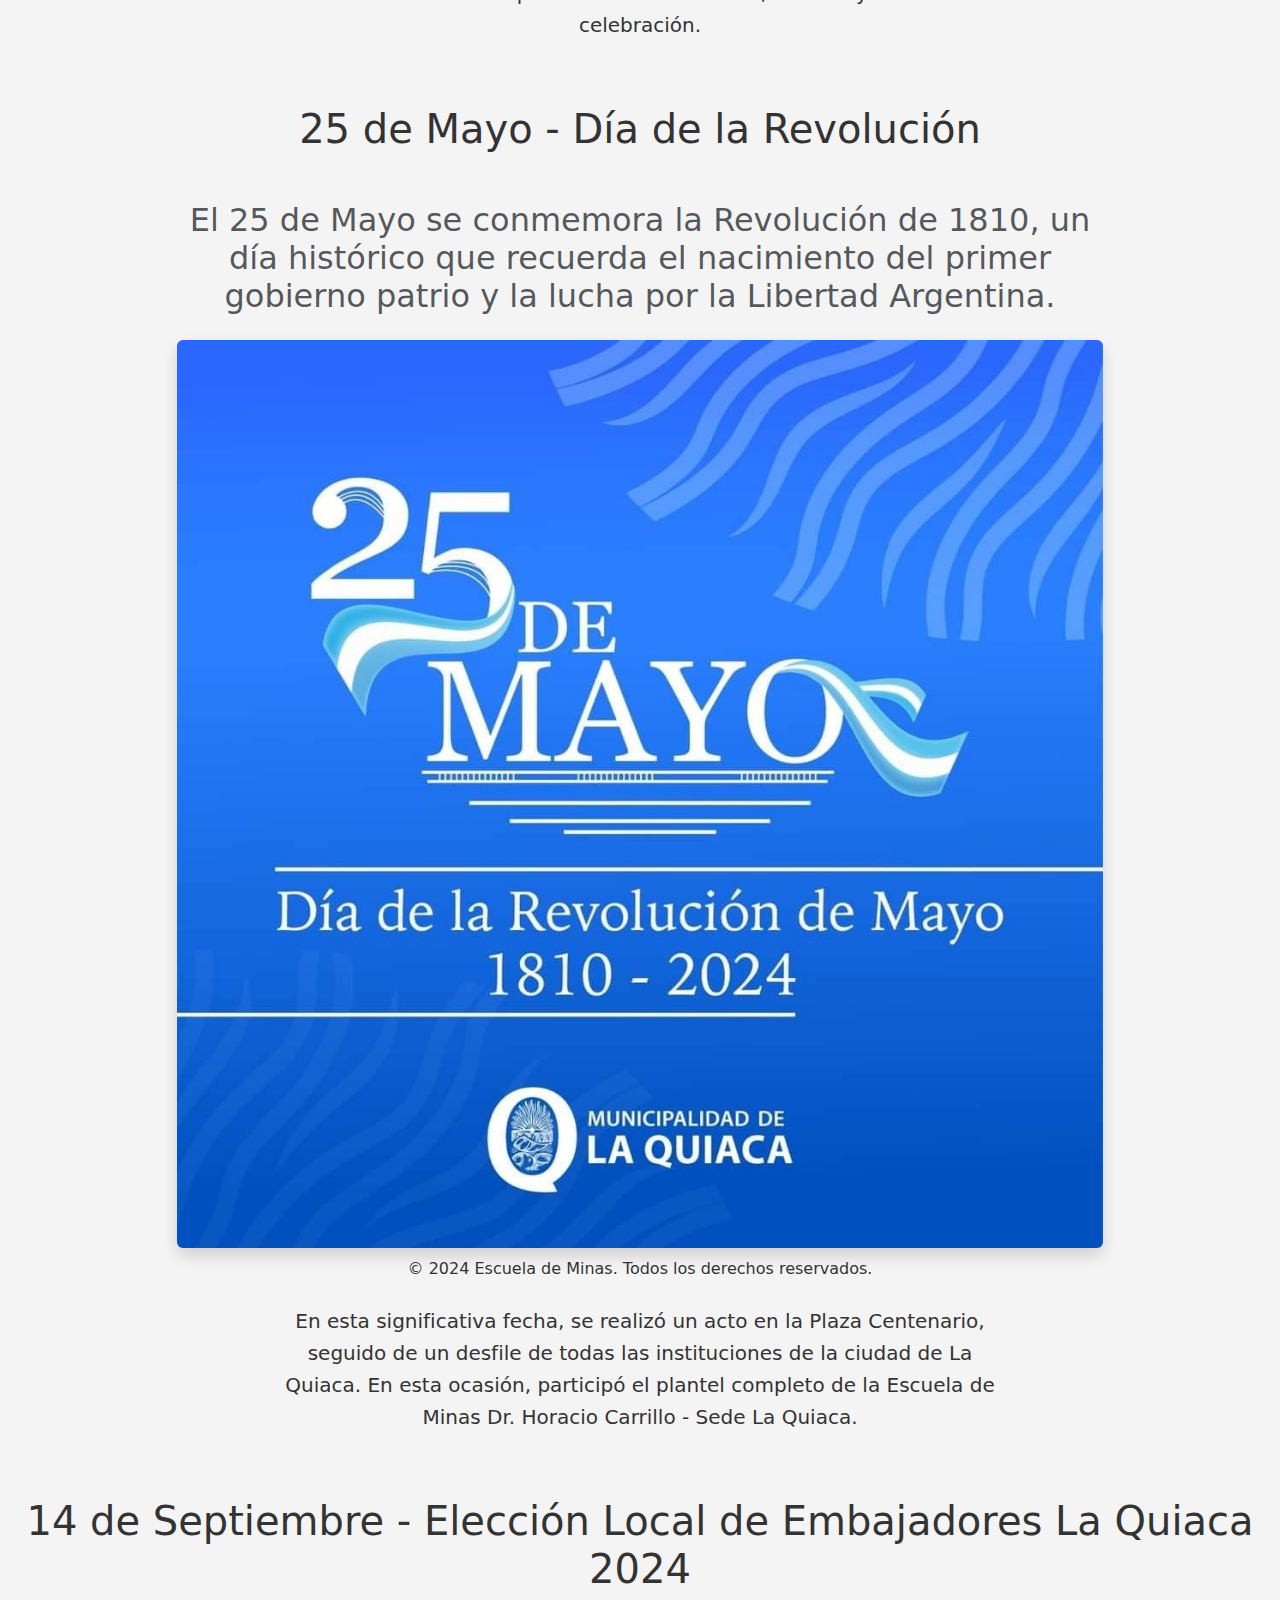
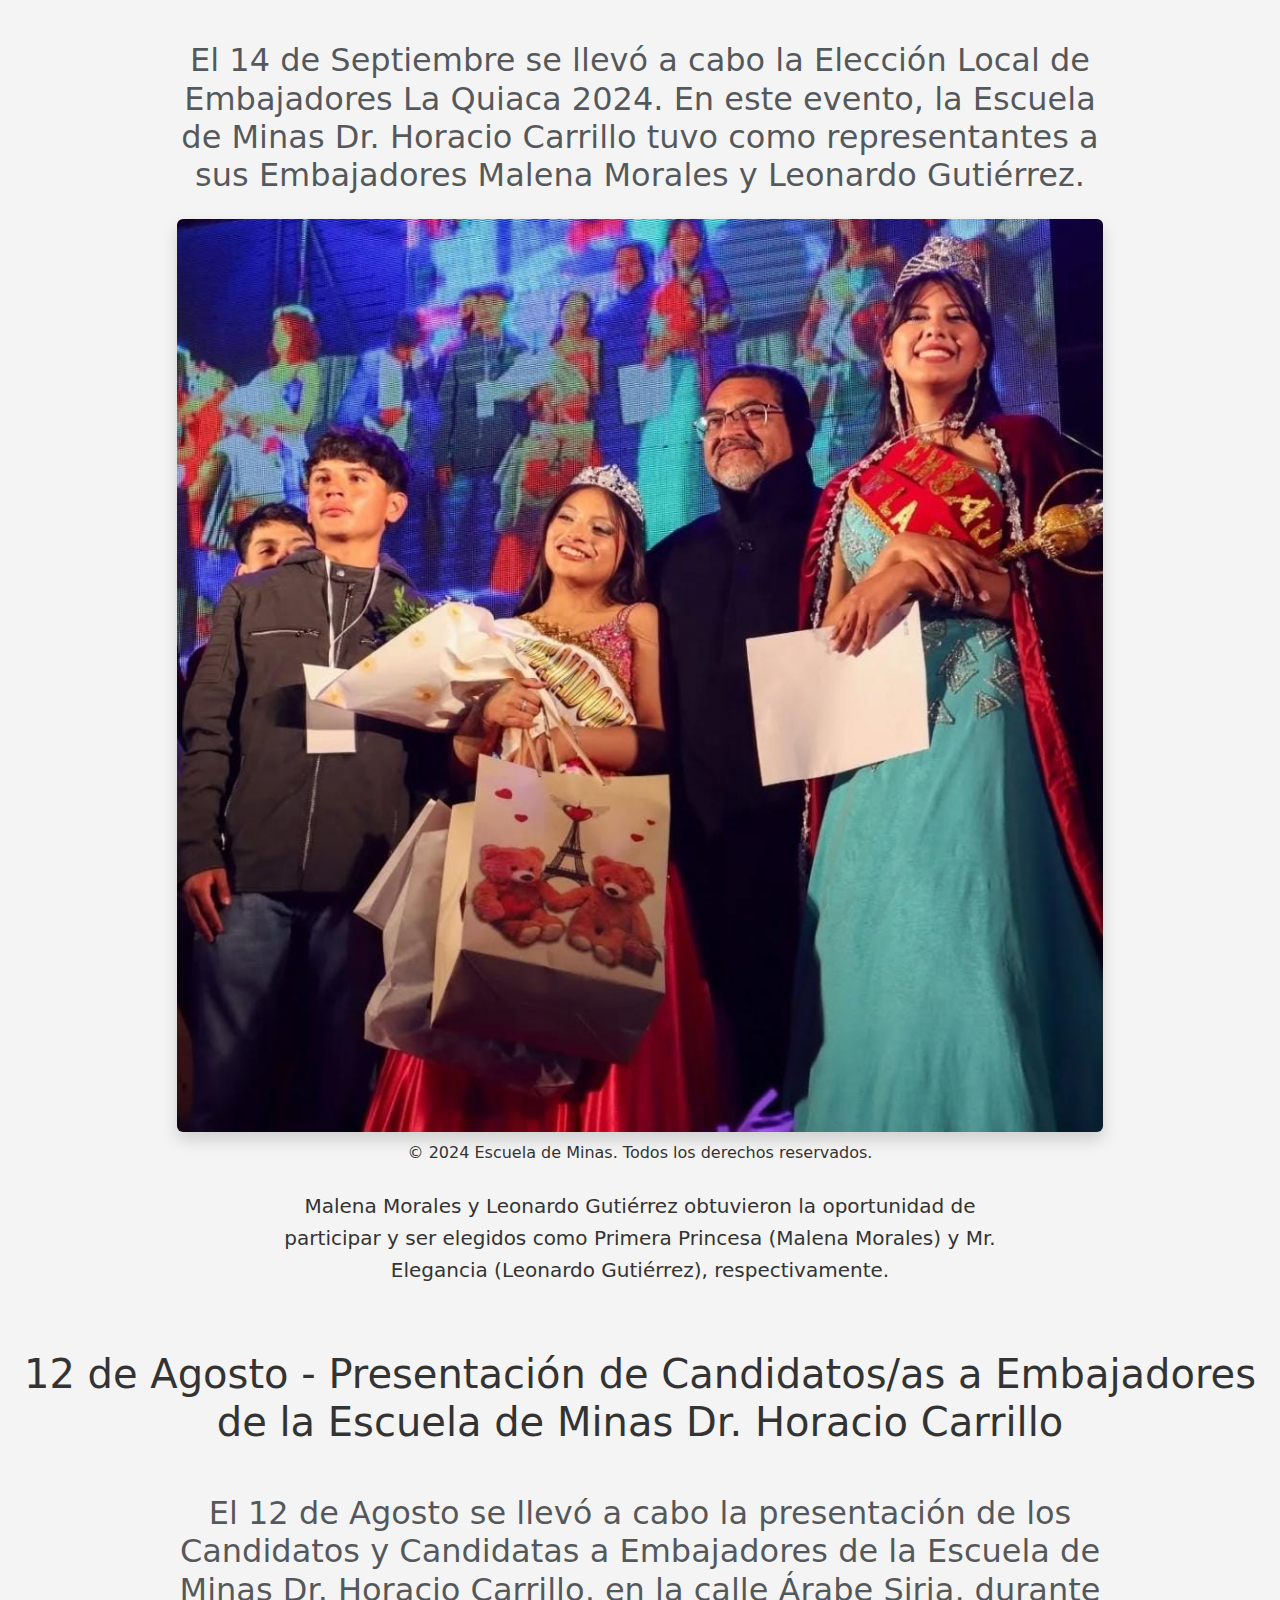
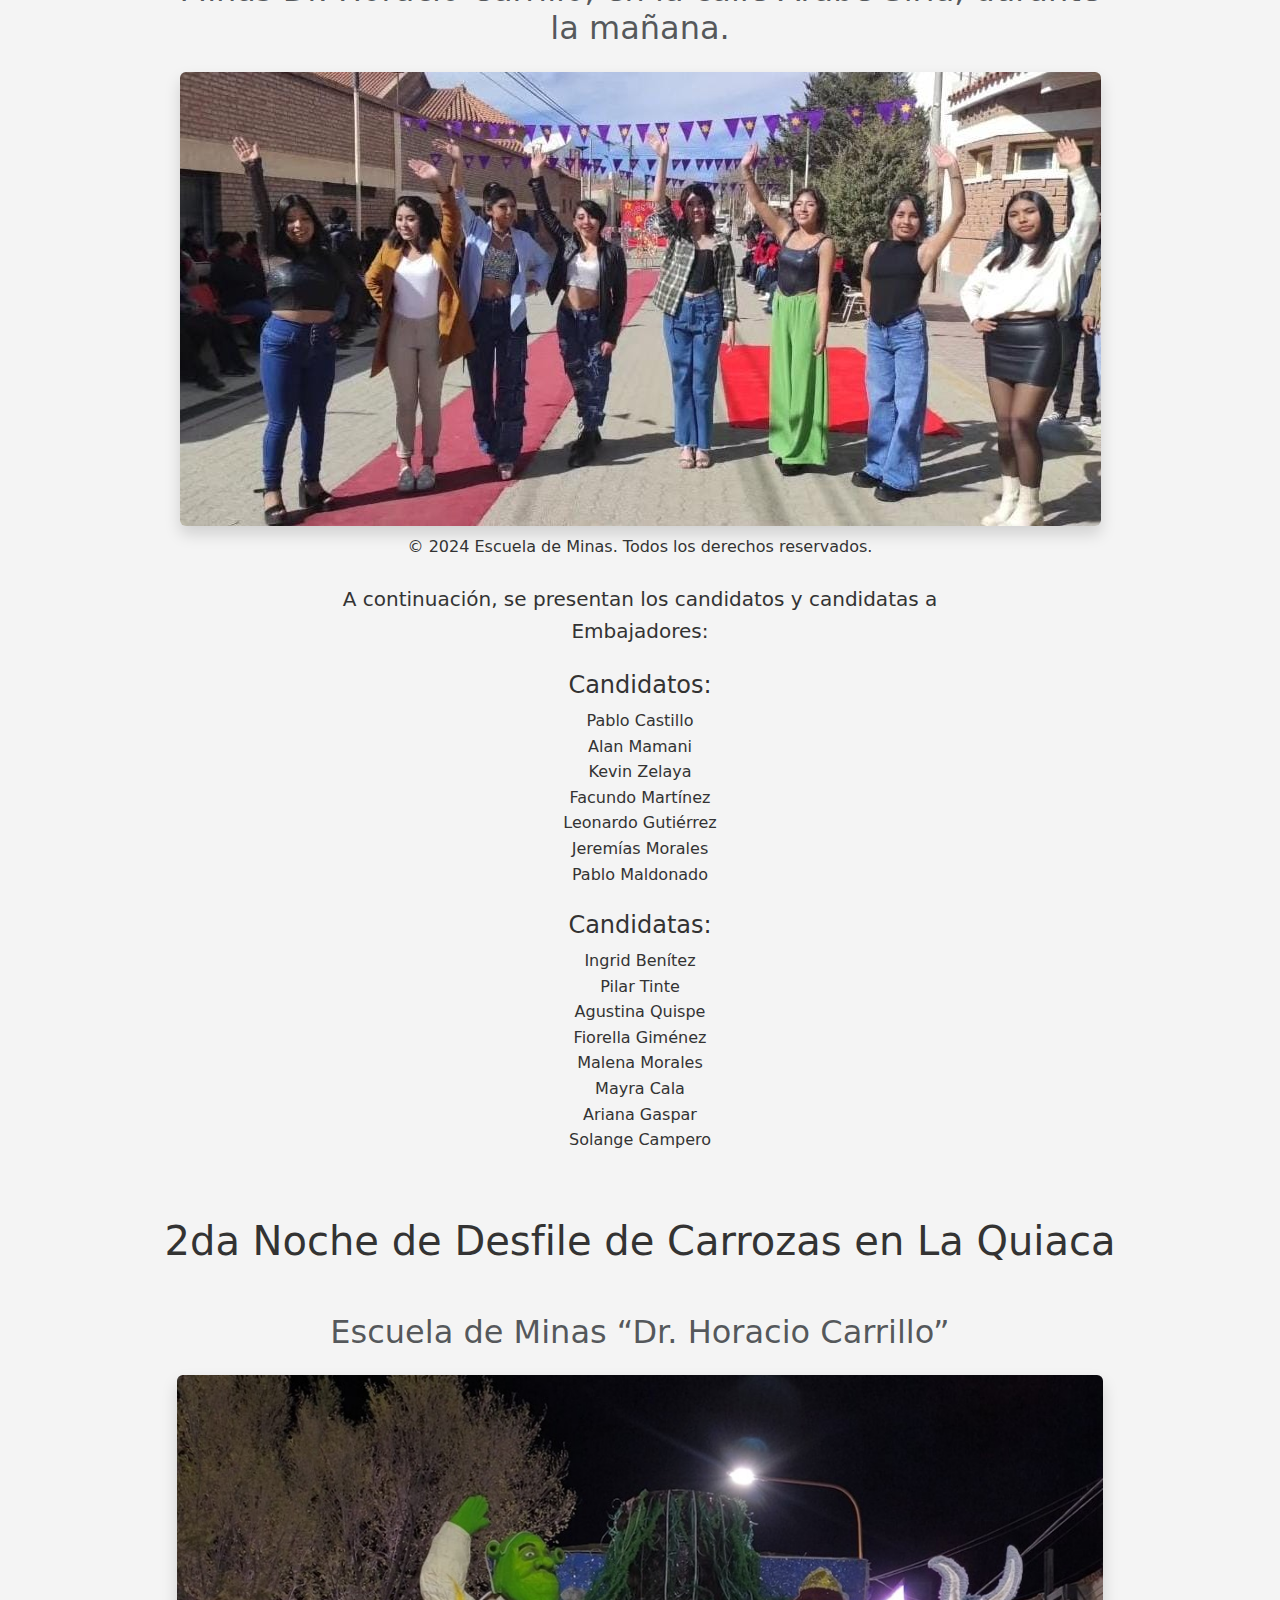
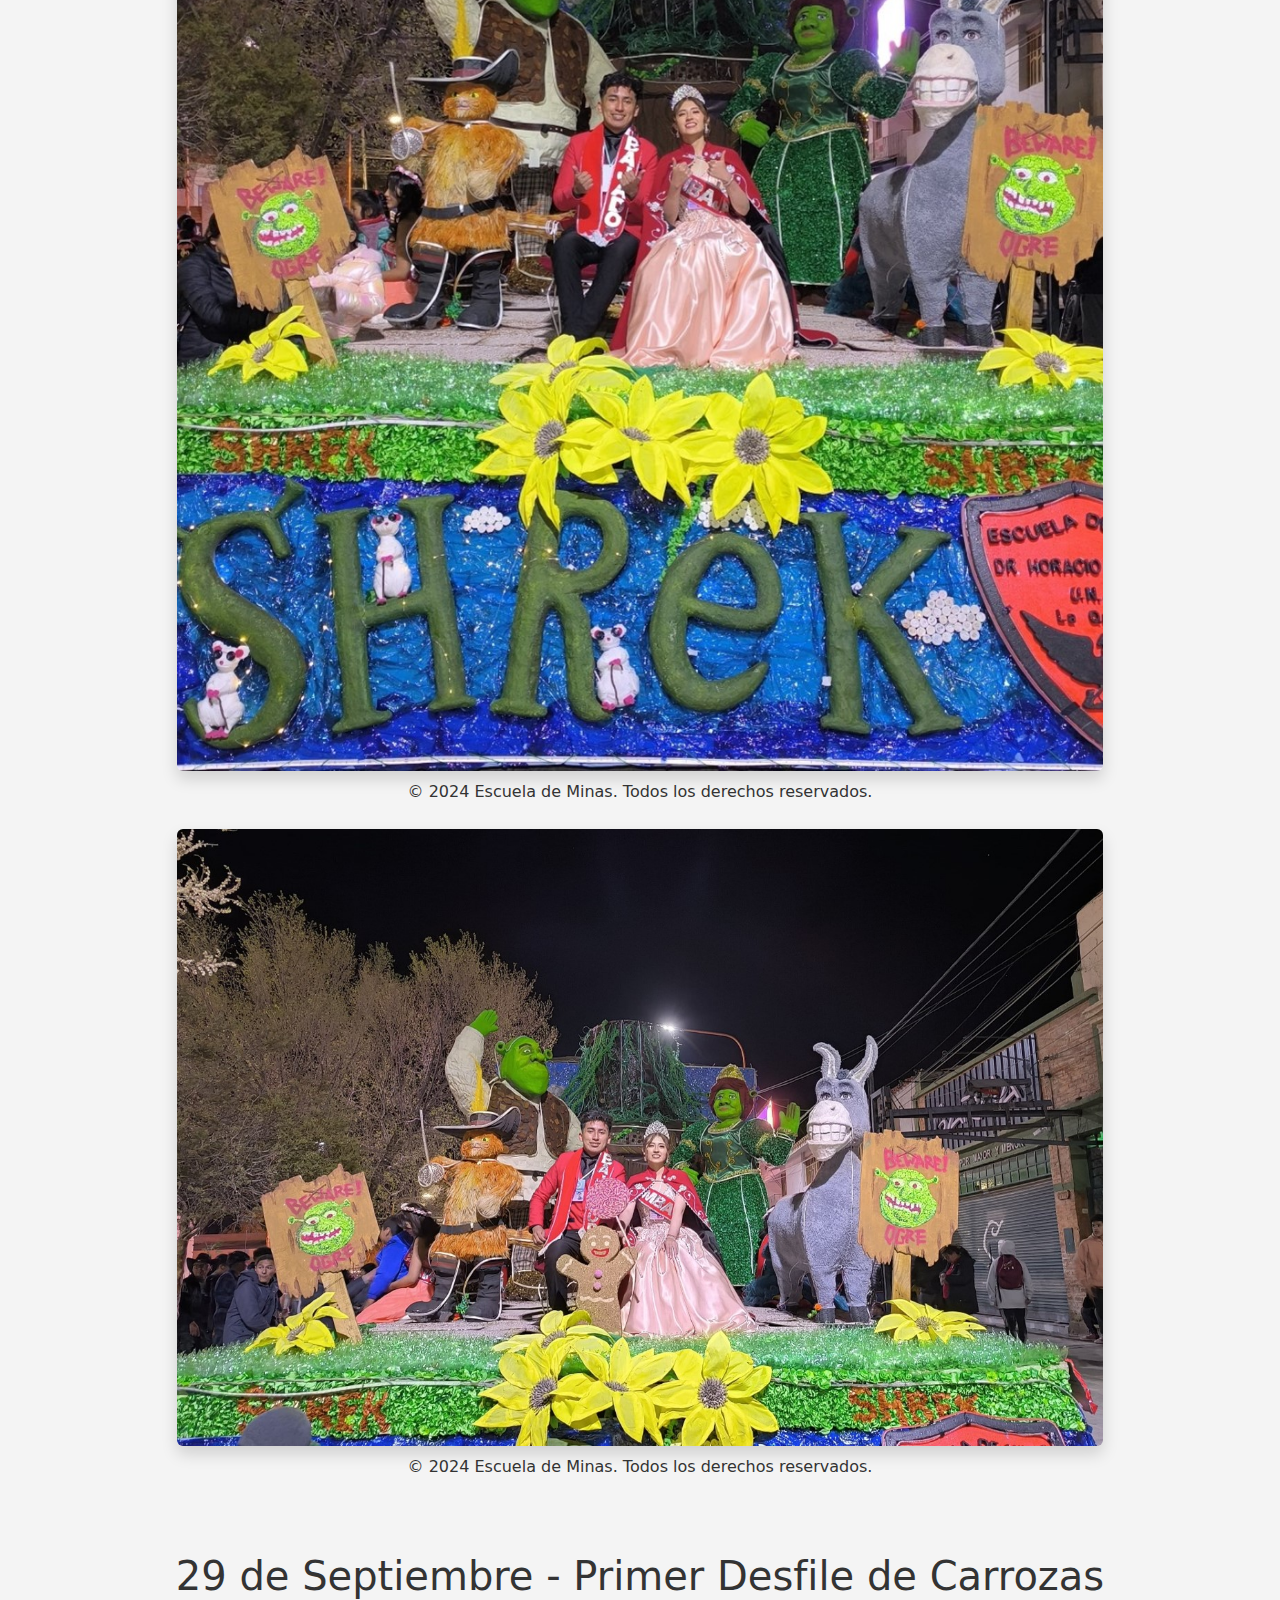
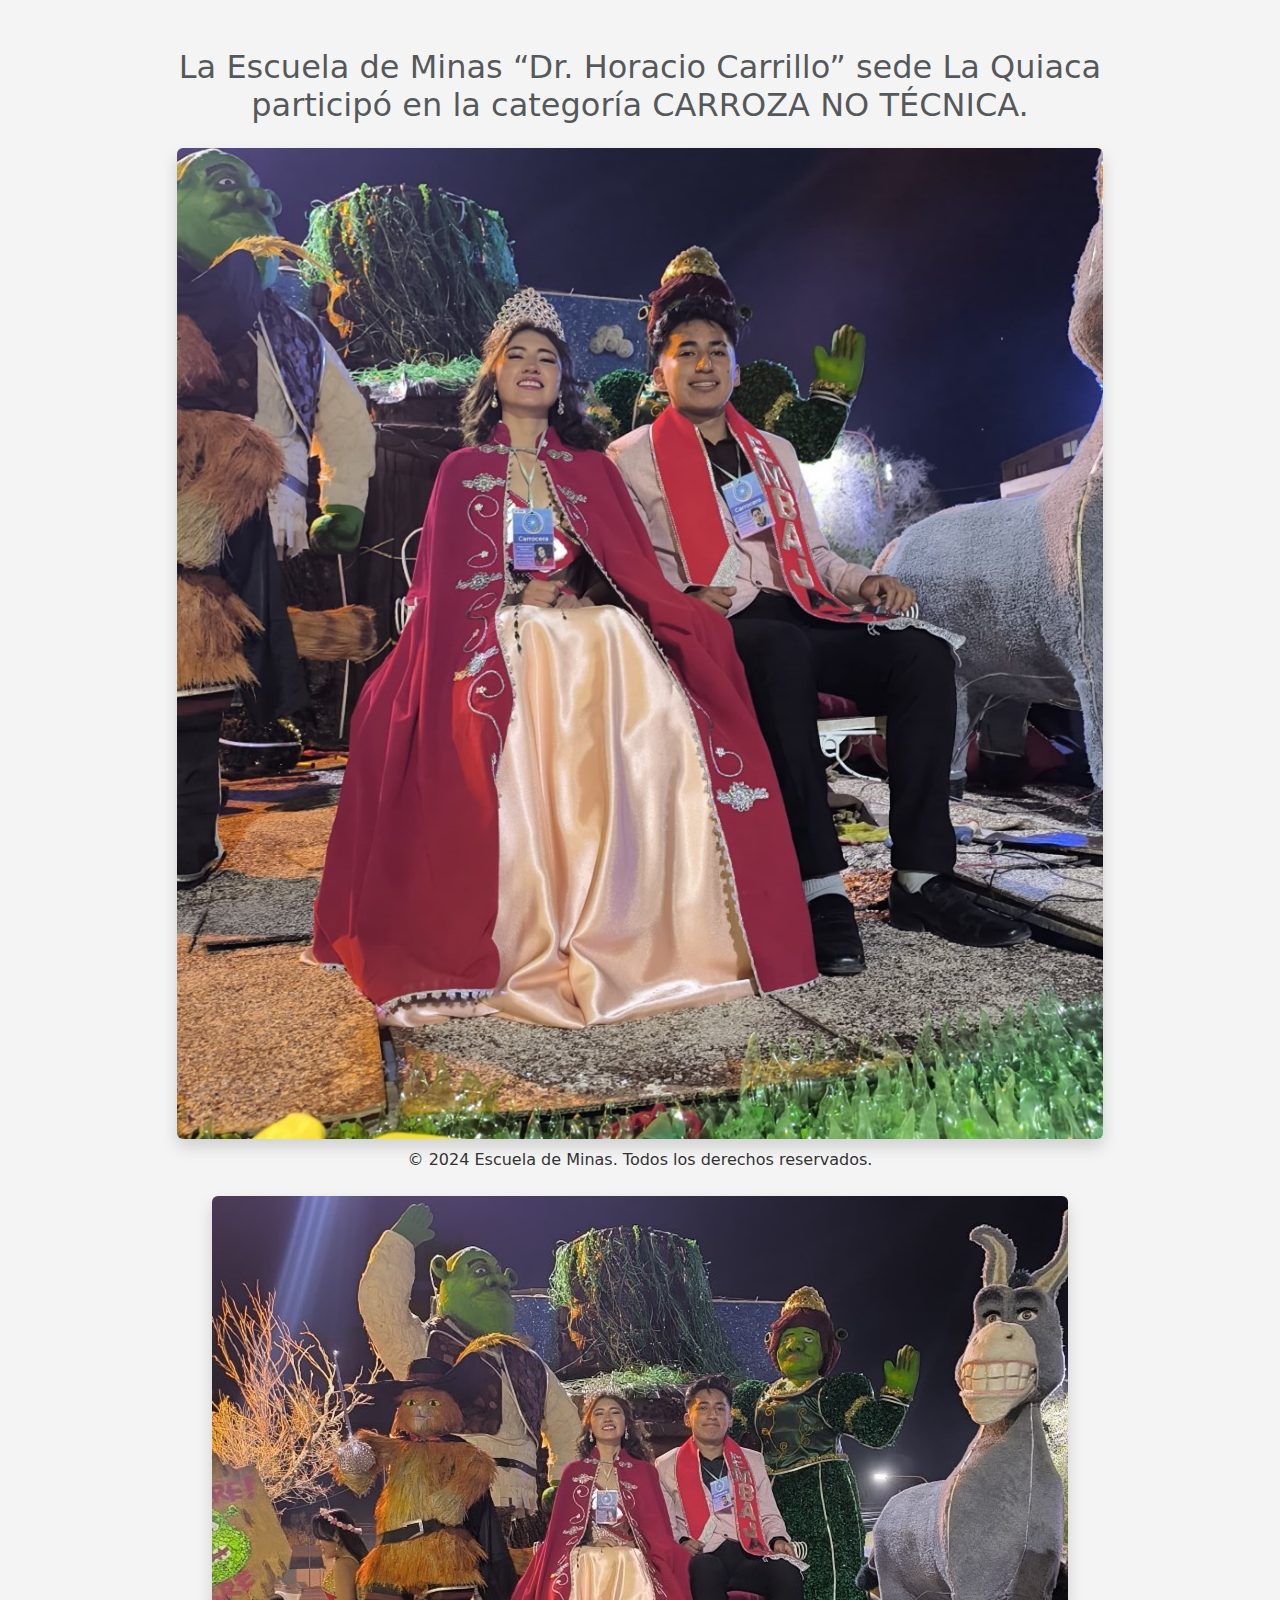
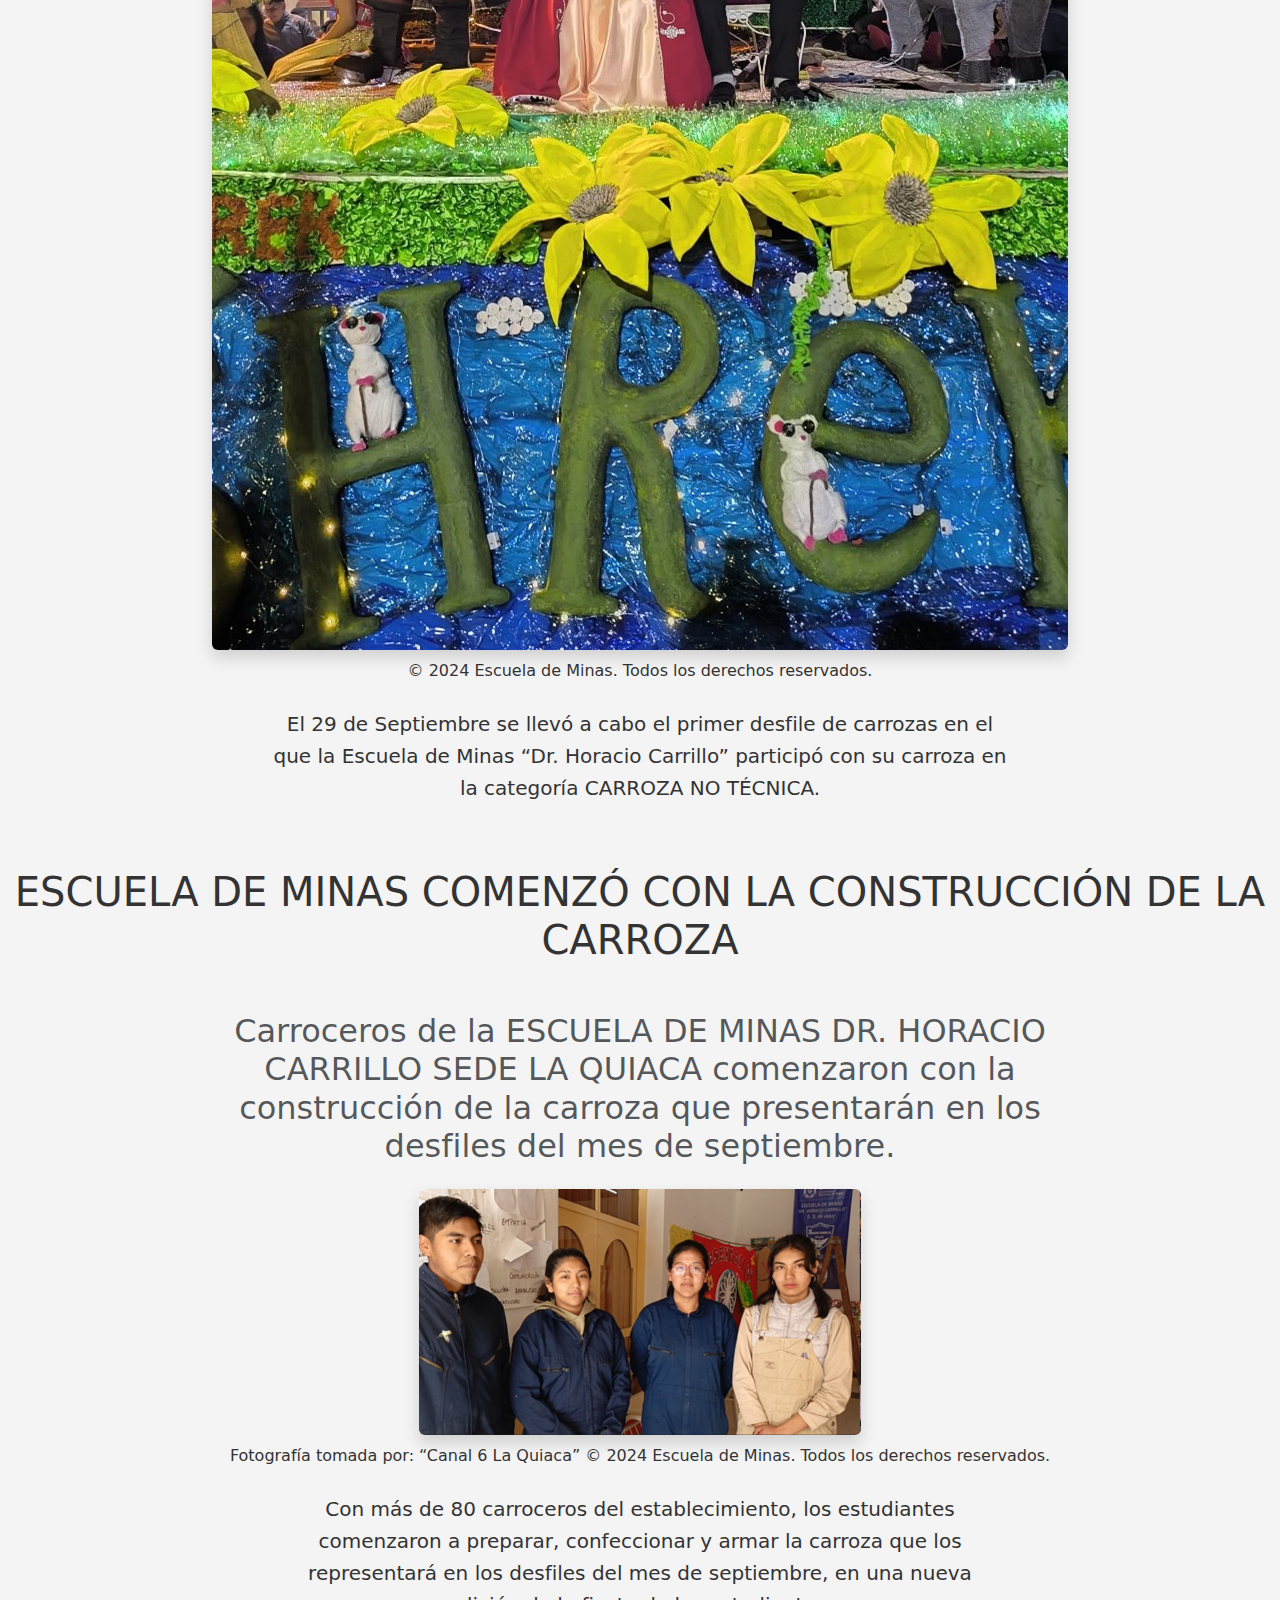
<file: eventos.html>
<!DOCTYPE html>
<html lang="es">
<head>
  <meta charset="UTF-8">
  <meta name="viewport" content="width=device-width, initial-scale=1.0">
  <title>Eventos</title>

  <link href="https://cdn.jsdelivr.net/npm/bootstrap@5.3.0-alpha1/dist/css/bootstrap.min.css" rel="stylesheet">
  <link rel="stylesheet" href="estilos.css">
</head>
<body>
  
  <nav class="navbar navbar-expand-lg navbar-dark bg-dark">
    <div class="container-fluid">
      <img src="multimedia/logo.png" alt="imglogo" height="50" width="45">
      <a class="navbar-brand" href="index.html"> Escuela de Minas</a>
      <button class="navbar-toggler" type="button" data-bs-toggle="collapse" data-bs-target="#navbarNav" aria-controls="navbarNav" aria-expanded="false" aria-label="Toggle navigation">
        <span class="navbar-toggler-icon"></span>
      </button>
      <div class="collapse navbar-collapse" id="navbarNav">
        <ul class="navbar-nav ms-auto">
          <li class="nav-item">
            <a class="nav-link" href="index.html">Inicio</a>
          </li>
          <li class="nav-item">
            <a class="nav-link" href="historia.html">Historia</a>
          </li>
          <li class="nav-item">
            <a class="nav-link" href="cronograma.html">Cronograma</a>
          </li>
          <li class="nav-item">
            <a class="nav-link active" aria-current="page" href="eventos.html">Eventos</a>
          </li>
          <li class="nav-item">
            <a class="nav-link" href="cde.html">Centro de Estudiantes</a>
          </li>
          <li class="nav-item">
            <a class="nav-link" href="galeria.html">Galería</a>
          </li>
          <li class="nav-item">
            <a class="nav-link" href="interaccion.html">Interaccion</a>
          </li>
          <li class="nav-item">
            <a class="nav-link" href="contacto.html">Contacto</a>
          </li>
        </ul>
      </div>
    </div>
  </nav>

  <h1 class="title text-center mt-5">
    Día del Veterano y de los Caídos en la Guerra de Malvinas
</h1>
<section class="container my-5">
    <div class="row justify-content-center text-center">
        <div class="col-md-10">
            <h2 class="subhead text-muted mb-4">
                Hoy 2 de Mayo conmemoramos el 42° Aniversario del Día Nacional del Hundimiento del Crucero 
                <strong>ARA GENERAL BELGRANO</strong>, donde fallecieron 323 hombres de nuestra tripulación en la Guerra de Malvinas.
            </h2>
            <div class="img mb-4">
                <img src="BIbliotecaEventos/2demayo.jpg" alt="Conmemoración Malvinas" class="img-fluid rounded shadow">
                <p class="image-caption mt-2">
                    &copy; 2024 Escuela de Minas. Todos los derechos reservados.
                </p>
            </div>
        </div>
        <div class="col-md-8">
            <p class="com-paragraph lead">
                Para referirse a la fecha y transmitir su testimonio como ex combatiente, visitó el 2° año del Ciclo Básico el Prof. 
                <strong>Roberto Aniceto Toconas</strong>, soldado conscripto. Esta visita facilita un trabajo de investigación que los estudiantes llevan a cabo para la asignatura Historia.
            </p>
            <p class="com-paragraph mt-3">
                <strong>La Escuela de Minas - Sede La Quiaca</strong> agradece la presencia del ex combatiente y destaca la importancia de 
                tener memoria de aquel suelo querido: <strong>las Islas Malvinas.</strong>
            </p>
        </div>
    </div>
</section>
<h1 class="title text-center mt-5">
    Primer Día de Alacitas Estudiantiles
</h1>
<section class="container my-5">
    <div class="row justify-content-center text-center">
        <div class="col-md-10">
            <h2 class="subhead text-muted mb-4">
                En el primer día de las Alacitas Estudiantiles, los alumnos encargados del Centro de Estudiantes ofrecieron tartas y másitas a la comunidad educativa.
            </h2>
            <div class="img mb-4">
                <img src="BIbliotecaEventos/PrimerdiaAlacita.jfif" alt="Primer Día Alacitas Estudiantiles" class="img-fluid rounded shadow">
                <p class="image-caption mt-2">
                    &copy; 2024 Escuela de Minas. Todos los derechos reservados.
                </p>
            </div>
        </div>
        <div class="col-md-8">
            <p class="com-paragraph lead">
                La Pre Promo también estuvo presente, ofreciendo una variedad de productos, incluidos deliciosos dulces y sándwiches de pollo, para compartir con todos los estudiantes.
            </p>
        </div>
    </div>
</section>
<h1 class="title text-center mt-5">
    26 de Septiembre - Día del Carrocero
</h1>
<section class="container my-5">
    <div class="row justify-content-center text-center">
        <div class="col-md-10">
            <h2 class="subhead text-muted mb-4">
                En el Día del Carrocero, el Intendente de la Ciudad de La Quiaca, Sr. Dante Velázquez, hizo entrega de una suma de 500.000$ destinados a la carroza.
            </h2>
            <div class="img mb-4">
                <img src="BIbliotecaEventos/26deseptiembre.jfif" alt="Día del Carrocero" class="img-fluid rounded shadow">
                <p class="image-caption mt-2">
                    &copy; 2024 Escuela de Minas. Todos los derechos reservados.
                </p>
            </div>
        </div>
        <div class="col-md-8">
            <p class="com-paragraph lead">
                Esta significativa entrega tiene como objetivo apoyar la creación y el desarrollo de la carroza, en el marco de las celebraciones locales.
            </p>
        </div>
    </div>
</section>
<h1 class="title text-center mt-5">
    12 de Noviembre - Presentación del Libro "Enseñar en la Puna Jujeña"
</h1>
<section class="container my-5">
    <div class="row justify-content-center text-center">
        <div class="col-md-10">
            <h2 class="subhead text-muted mb-4">
                El 12 de Noviembre se realizó un acto para la presentación y publicación del libro <strong>"Enseñar en la Puna Jujeña"</strong>, que tuvo lugar en el Hotel de Turismo de la ciudad.
            </h2>
            <div class="img mb-4">
                <img src="BIbliotecaEventos/12denoviembre.jfif" alt="Presentación Libro Enseñar en la Puna Jujeña" class="img-fluid rounded shadow">
                <p class="image-caption mt-2">
                    &copy; 2024 Escuela de Minas. Todos los derechos reservados.
                </p>
            </div>
        </div>
        <div class="col-md-8">
            <p class="com-paragraph lead">
                La Escuela de Minas Dr. Horacio Carrillo - Sede La Quiaca tuvo el agrado de participar del evento con su plantel de abanderados, destacando su compromiso con la cultura y educación de la región.
            </p>
            <p class="com-paragraph mt-3">
                <strong>Fotografía tomada por el equipo de la Municipalidad de La Quiaca, 2024.</strong>
            </p>
        </div>
    </div>
</section>
<h1 class="title text-center mt-5">
    9 de Julio - Día de la Independencia Argentina
</h1>
<section class="container my-5">
    <div class="row justify-content-center text-center">
        <div class="col-md-10">
            <h2 class="subhead text-muted mb-4">
                El 9 de Julio se conmemora la firma del Acta de Declaración de Independencia de Argentina, ocurrida en 1816.
            </h2>
            <div class="img mb-4">
                <img src="BIbliotecaEventos/9deJulio.jfif" alt="Día de la Independencia Argentina" class="img-fluid rounded shadow">
                <p class="image-caption mt-2">
                    &copy; 2024 Escuela de Minas. Todos los derechos reservados.
                </p>
            </div>
        </div>
        <div class="col-md-8">
            <p class="com-paragraph lead">
                En el marco de esta importante fecha, se realizó un acto y concentración en la Plaza Centenario, con la participación del cuadro de abanderados de la Escuela de Minas Dr. Horacio Carrillo - Sede La Quiaca.
            </p>
        </div>
    </div>
</section>
<h1 class="title text-center mt-5">
    11 de Agosto - Segunda Alasita Estudiantil
</h1>
<section class="container my-5">
    <div class="row justify-content-center text-center">
        <div class="col-md-10">
            <h2 class="subhead text-muted mb-4">
                El 11 de Agosto se llevó a cabo la Segunda Alasita Estudiantil, en horario de la mañana, en la Plaza Centenario, organizada por el Centro de Estudiantes Quiaqueño 2024.
            </h2>
            <div class="img mb-4">
                <img src="BIbliotecaEventos/11deAgosto.jfif" alt="Segunda Alasita Estudiantil" class="img-fluid rounded shadow">
                <p class="image-caption mt-2">
                    &copy; 2024 Escuela de Minas. Todos los derechos reservados.
                </p>
            </div>
        </div>
        <div class="col-md-8">
            <p class="com-paragraph lead">
                El Centro de Estudiantes de la Escuela de Minas Dr. Horacio Carrillo participó del evento con alumnos de la Pre Promo y Promoción, quienes colocaron un stand para la venta de comida, contribuyendo a la celebración.
            </p>
        </div>
    </div>
</section>
<h1 class="title text-center mt-5">
    25 de Mayo - Día de la Revolución
</h1>
<section class="container my-5">
    <div class="row justify-content-center text-center">
        <div class="col-md-10">
            <h2 class="subhead text-muted mb-4">
                El 25 de Mayo se conmemora la Revolución de 1810, un día histórico que recuerda el nacimiento del primer gobierno patrio y la lucha por la Libertad Argentina.
            </h2>
            <div class="img mb-4">
                <img src="BIbliotecaEventos/25deMayo.jfif" alt="Día de la Revolución" class="img-fluid rounded shadow">
                <p class="image-caption mt-2">
                    &copy; 2024 Escuela de Minas. Todos los derechos reservados.
                </p>
            </div>
        </div>
        <div class="col-md-8">
            <p class="com-paragraph lead">
                En esta significativa fecha, se realizó un acto en la Plaza Centenario, seguido de un desfile de todas las instituciones de la ciudad de La Quiaca. En esta ocasión, participó el plantel completo de la Escuela de Minas Dr. Horacio Carrillo - Sede La Quiaca.
            </p>
        </div>
    </div>
</section>
<h1 class="title text-center mt-5">
    14 de Septiembre - Elección Local de Embajadores La Quiaca 2024
</h1>
<section class="container my-5">
    <div class="row justify-content-center text-center">
        <div class="col-md-10">
            <h2 class="subhead text-muted mb-4">
                El 14 de Septiembre se llevó a cabo la Elección Local de Embajadores La Quiaca 2024. En este evento, la Escuela de Minas Dr. Horacio Carrillo tuvo como representantes a sus Embajadores Malena Morales y Leonardo Gutiérrez.
            </h2>
            <div class="img mb-4">
                <img src="BIbliotecaEventos/14deSeptiembre.jfif" alt="Elección Local de Embajadores" class="img-fluid rounded shadow">
                <p class="image-caption mt-2">
                    &copy; 2024 Escuela de Minas. Todos los derechos reservados.
                </p>
            </div>
        </div>
        <div class="col-md-8">
            <p class="com-paragraph lead">
                Malena Morales y Leonardo Gutiérrez obtuvieron la oportunidad de participar y ser elegidos como Primera Princesa (Malena Morales) y Mr. Elegancia (Leonardo Gutiérrez), respectivamente.
            </p>
        </div>
    </div>
</section>
<h1 class="title text-center mt-5">
    12 de Agosto - Presentación de Candidatos/as a Embajadores de la Escuela de Minas Dr. Horacio Carrillo
</h1>
<section class="container my-5">
    <div class="row justify-content-center text-center">
        <div class="col-md-10">
            <h2 class="subhead text-muted mb-4">
                El 12 de Agosto se llevó a cabo la presentación de los Candidatos y Candidatas a Embajadores de la Escuela de Minas Dr. Horacio Carrillo, en la calle Árabe Siria, durante la mañana.
            </h2>
            <div class="img mb-4">
                <img src="BIbliotecaEventos/12deAgosto.jfif" alt="Presentación Candidatos/as Embajadores" class="img-fluid rounded shadow">
                <p class="image-caption mt-2">
                    &copy; 2024 Escuela de Minas. Todos los derechos reservados.
                </p>
            </div>
        </div>
        <div class="col-md-8">
            <p class="com-paragraph lead">
                A continuación, se presentan los candidatos y candidatas a Embajadores:
            </p>
            <h4 class="mt-4">Candidatos:</h4>
            <ul class="list-unstyled">
                <li>Pablo Castillo</li>
                <li>Alan Mamani</li>
                <li>Kevin Zelaya</li>
                <li>Facundo Martínez</li>
                <li>Leonardo Gutiérrez</li>
                <li>Jeremías Morales</li>
                <li>Pablo Maldonado</li>
            </ul>
            <h4 class="mt-4">Candidatas:</h4>
            <ul class="list-unstyled">
                <li>Ingrid Benítez</li>
                <li>Pilar Tinte</li>
                <li>Agustina Quispe</li>
                <li>Fiorella Giménez</li>
                <li>Malena Morales</li>
                <li>Mayra Cala</li>
                <li>Ariana Gaspar</li>
                <li>Solange Campero</li>
            </ul>
        </div>
    </div>
</section>
<h1 class="title text-center mt-5">
    2da Noche de Desfile de Carrozas en La Quiaca
</h1>
<section class="container my-5">
    <div class="row justify-content-center text-center">
        <div class="col-md-10">
            <h2 class="subhead text-muted mb-4">
                Escuela de Minas “Dr. Horacio Carrillo”
            </h2>
            <div class="img mb-4">
                <img src="BIbliotecaEventos/30deOctubre_2doDiaDesfile.jpg" alt="Desfile de Carrozas" class="img-fluid rounded shadow">
                <p class="image-caption mt-2">
                    &copy; 2024 Escuela de Minas. Todos los derechos reservados.
                </p>
            </div>
            <div class="img mb-4">
                <img src="BIbliotecaEventos/30deOctubre_2doDiaDesfile2.jpg" alt="Desfile de Carrozas" class="img-fluid rounded shadow">
                <p class="image-caption mt-2">
                    &copy; 2024 Escuela de Minas. Todos los derechos reservados.
                </p>
            </div>
        </div>
    </div>
</section>
<h1 class="title text-center mt-5">
    29 de Septiembre - Primer Desfile de Carrozas
</h1>
<section class="container my-5">
    <div class="row justify-content-center text-center">
        <div class="col-md-10">
            <h2 class="subhead text-muted mb-4">
                La Escuela de Minas “Dr. Horacio Carrillo” sede La Quiaca participó en la categoría CARROZA NO TÉCNICA.
            </h2>
            <div class="img mb-4">
                <img src="BIbliotecaEventos/29deSeptiembre_1erDiaDesfile.jpg" alt="Primer Desfile de Carrozas" class="img-fluid rounded shadow">
                <p class="image-caption mt-2">
                    &copy; 2024 Escuela de Minas. Todos los derechos reservados.
                </p>
            </div>
            <div class="img mb-4">
                <img src="BIbliotecaEventos/29deSeptiembre_1erDiaDesfile2.jpg" alt="Primer Desfile de Carrozas" class="img-fluid rounded shadow">
                <p class="image-caption mt-2">
                    &copy; 2024 Escuela de Minas. Todos los derechos reservados.
                </p>
            </div>
        </div>
        <div class="col-md-8">
            <p class="com-paragraph lead">
                El 29 de Septiembre se llevó a cabo el primer desfile de carrozas en el que la Escuela de Minas “Dr. Horacio Carrillo” participó con su carroza en la categoría CARROZA NO TÉCNICA.
            </p>
        </div>
    </div>
</section>
<!-- <h1 class="title text-center mt-5">
    1ra Noche de Desfiles de Carrozas en La Quiaca
</h1>
<section class="container my-5">
    <div class="row justify-content-center text-center">
        <div class="col-md-10">
            <h2 class="subhead text-muted mb-4">
                Escuela de Minas “Dr. Horacio Carrillo”
            </h2>
            <div class="img mb-4">
                <img src="BIbliotecaEventos/1r" alt="1ra Noche de Desfiles de Carrozas" class="img-fluid rounded shadow">
                <p class="image-caption mt-2">
                    &copy; 2024 Escuela de Minas. Todos los derechos reservados.
                </p>
            </div>
        </div>
        <div class="col-md-8">
            <p class="com-paragraph lead">
                La primera noche de desfiles de carrozas se llevó a cabo en La Quiaca, destacando las participaciones de diversas instituciones y la gran afluencia de público.
            </p>
        </div>
    </div>
</section> -->
<h1 class="title text-center mt-5">
    ESCUELA DE MINAS COMENZÓ CON LA CONSTRUCCIÓN DE LA CARROZA
</h1>
<section class="container my-5">
    <div class="row justify-content-center text-center">
        <div class="col-md-10">
            <h2 class="subhead text-muted mb-4">
                Carroceros de la ESCUELA DE MINAS DR. HORACIO CARRILLO SEDE LA QUIACA comenzaron con la construcción de la carroza que presentarán en los desfiles del mes de septiembre.
            </h2>
            <div class="img mb-4">
                <img src="BIbliotecaEventos/InicioContruccionCarroza2024.png" alt="Construcción de la Carroza" class="img-fluid rounded shadow">
                <p class="image-caption mt-2">
                    Fotografía tomada por: “Canal 6 La Quiaca” &copy; 2024 Escuela de Minas. Todos los derechos reservados.
                </p>
            </div>
        </div>
        <div class="col-md-8">
            <p class="com-paragraph lead">
                Con más de 80 carroceros del establecimiento, los estudiantes comenzaron a preparar, confeccionar y armar la carroza que los representará en los desfiles del mes de septiembre, en una nueva edición de la fiesta de los estudiantes.
            </p>
            <p class="com-paragraph mt-3">
                Los estudiantes trabajan a contrarreloj, con el objetivo de terminar la carroza a tiempo para el primer desfile. A pesar de la presión por el poco tiempo que queda, los carroceros no dejan espacio para la distracción y siguen trabajando con dedicación.
            </p>
        </div>
    </div>
</section>
<h1 class="title text-center mt-5">
    1 de Octubre - 3er Desfile de Carrozas
</h1>
<section class="container my-5">
    <div class="row justify-content-center text-center">
        <div class="col-md-10">
            <h2 class="subhead text-muted mb-4">
                En la categoría de “Carroza No Técnica” el segundo lugar fue para la Escuela de Minas con el proyecto de “Shrek”.
            </h2>
            <div class="img mb-4">
                <img src="BIbliotecaEventos/1deOctubre_3erDiadDesfile.jpg" alt="3er Desfile de Carrozas" class="img-fluid rounded shadow">
                <p class="image-caption mt-2">
                    Fotografía tomada por: “Municipalidad de La Quiaca” &copy; 2024 Escuela de Minas. Todos los derechos reservados.
                </p>
            </div>
        </div>
        <div class="col-md-8">
            <p class="com-paragraph lead">
                El 1 de Octubre se realizó el 3er Desfile de Carrozas en La Quiaca. En este evento, la Escuela de Minas Dr. Horacio Carrillo obtuvo el segundo lugar en la categoría “Carroza No Técnica” con el proyecto de "Shrek".
            </p>
        </div>
    </div>
</section>

<h1 class="title text-center mt-5">
    1 de Octubre - Entrega de Premios 2024
</h1>
<section class="container my-5">
    <div class="row justify-content-center text-center">
        <div class="col-md-10">
            <h2 class="subhead text-muted mb-4">
                Entrega de premios a la categoría “Carroza No Técnica” para la Escuela de Minas con el proyecto de “Shrek”.
            </h2>
            <div class="img mb-4">
                <img src="BIbliotecaEventos/1deOctubreEntregaDePremios.jpg" alt="Entrega de Premios 2024" class="img-fluid rounded shadow">
                <p class="image-caption mt-2">
                    Fotografía tomada por: “Municipalidad de La Quiaca” &copy; 2024 Escuela de Minas. Todos los derechos reservados.
                </p>
            </div>
        </div>
        <div class="col-md-8">
            <p class="com-paragraph lead">
                En la entrega de premios del 1 de Octubre, la Escuela de Minas Dr. Horacio Carrillo fue reconocida por su destacada participación en la categoría “Carroza No Técnica”, obteniendo el segundo lugar con su carroza "Shrek".
            </p>
        </div>
    </div>
</section>
<h1 class="title text-center mt-5">
    23 de Agosto - Recordatorio del Éxodo Jujueño
</h1>
<section class="container my-5">
    <div class="row justify-content-center text-center">
        <div class="col-md-10">
            <h2 class="subhead text-muted mb-4">
                Hoy, 23 de agosto, se recuerda un momento clave en la historia argentina: el Éxodo Jujueño.
            </h2>
            <div class="img mb-4">
                <img src="BIbliotecaEventos/23deAgosto.jpg" alt="Éxodo Jujueño" class="img-fluid rounded shadow">
                <p class="image-caption mt-2">
                    &copy; 2024 Escuela de Minas. Todos los derechos reservados.
                </p>
            </div>
        </div>
        <div class="col-md-8">
            <p class="com-paragraph lead">
                En 1812, el pueblo de Jujuy, bajo el liderazgo de Manuel Belgrano, emprendió una marcha épica hacia Tucumán para defender su tierra y su libertad, en lo que se conoció como el Éxodo Jujueño. Este acto de heroísmo sigue siendo un símbolo de valentía y determinación para todos los argentinos.
            </p>
        </div>
    </div>
</section>
<h1 class="title text-center mt-5">
    Día de la Bandera
</h1>
<section class="container my-5">
    <div class="row justify-content-center text-center">
        <div class="col-md-10">
            <h2 class="subhead text-muted mb-4">
                Hoy celebramos el Día de la Bandera, símbolo de nuestra identidad nacional y orgullo patrio.
            </h2>
            <div class="img mb-4">
                <img src="BIbliotecaEventos/DiaDelaBandera.jfif" alt="Día de la Bandera" class="img-fluid rounded shadow">
                <p class="image-caption mt-2">
                    &copy; 2024 Escuela de Minas. Todos los derechos reservados.
                </p>
            </div>
        </div>
        <div class="col-md-8">
            <p class="com-paragraph lead">
                Nuestra bandera representa la unidad, la libertad y la historia de nuestro país. Es un recordatorio de los sacrificios y logros de nuestros antepasados, y un llamado a defender y honrar nuestros valores y tradiciones.
            </p>
        </div>
    </div>
</section>
<h1 class="title text-center mt-5">
    Día de la Diversidad Cultural
</h1>
<section class="container my-5">
    <div class="row justify-content-center text-center">
        <div class="col-md-10">
            <h2 class="subhead text-muted mb-4">
                El 12 de octubre se conmemora el Día de la Diversidad Cultural, un momento para reflexionar sobre la rica tapeza cultural que caracteriza a nuestras sociedades.
            </h2>
            <div class="img mb-4">
                <img src="BIbliotecaEventos/12deOctubre.jfif" alt="Día de la Diversidad Cultural" class="img-fluid rounded shadow">
                <p class="image-caption mt-2">
                    &copy; 2024 Escuela de Minas. Todos los derechos reservados.
                </p>
            </div>
        </div>
        <div class="col-md-8">
            <p class="com-paragraph lead">
                La llegada de Cristóbal Colón en 1492 marcó el inicio de un encuentro entre culturas que ha dado forma a nuestra identidad actual. En este día, reconocemos la importante contribución de los pueblos indígenas, africanos, europeos y asiáticos que han enriquecido nuestra historia con sus tradiciones, costumbres y valores.
            </p>
            <p class="com-paragraph mt-3">
                La diversidad cultural es un patrimonio que debemos preservar y promover. La interculturalidad nos permite comprender y apreciar nuestras diferencias, fomentando un diálogo respetuoso y enriquecedor entre las diversas culturas que conviven en nuestro mundo.
            </p>
            <p class="com-paragraph mt-3">
                Hoy celebramos la riqueza que surge de nuestra diversidad.
            </p>
        </div>
    </div>
</section>
<h1 class="title text-center mt-5">
    17 de Agosto - Recordatorio del Fallecimiento del General José de San Martín
</h1>
<section class="container my-5">
    <div class="row justify-content-center text-center">
        <div class="col-md-10">
            <h2 class="subhead text-muted mb-4">
                Hoy, 17 de agosto, recordamos con profundo respeto y gratitud el fallecimiento del General José de San Martín, el Libertador de Argentina y Chile.
            </h2>
            <div class="img mb-4">
                <img src="BIbliotecaEventos/17deAgosto.jfif" alt="José de San Martín" class="img-fluid rounded shadow">
                <p class="image-caption mt-2">
                    &copy; 2024 Escuela de Minas. Todos los derechos reservados.
                </p>
            </div>
        </div>
        <div class="col-md-8">
            <p class="com-paragraph lead">
                San Martín fue más que un líder militar; fue un visionario que soñó con una América libre y unida. Su valentía y determinación nos dieron la independencia y nos enseñaron que la lucha por la libertad es un deber sagrado.
            </p>
            <p class="com-paragraph mt-3">
                Su ejemplo nos recuerda que la verdadera grandeza no se mide por la fama o el poder, sino por la capacidad de servir a los demás y de sacrificar todo por la patria. Su espíritu de lucha y libertad sigue inspirándonos a trabajar por un futuro mejor para nuestros pueblos.
            </p>
            <p class="com-paragraph mt-3">
                En este día, rendimos homenaje a la memoria del General San Martín, un héroe que nos dio patria y dignidad. Su legado es un tesoro que debemos preservar y transmitir a las futuras generaciones.
            </p>
        </div>
    </div>
</section>

    <footer class="bg-dark text-white text-center py-3">
        <p>&copy; 2024 Escuela de Minas. Todos los derechos reservados.</p>
      </footer>
    
      <script src="https://cdn.jsdelivr.net/npm/@popperjs/core@2.11.6/dist/umd/popper.min.js"></script>
      <script src="https://cdn.jsdelivr.net/npm/bootstrap@5.3.0-alpha1/dist/js/bootstrap.min.js"></script>
    
    </body>
    </html>
</file>
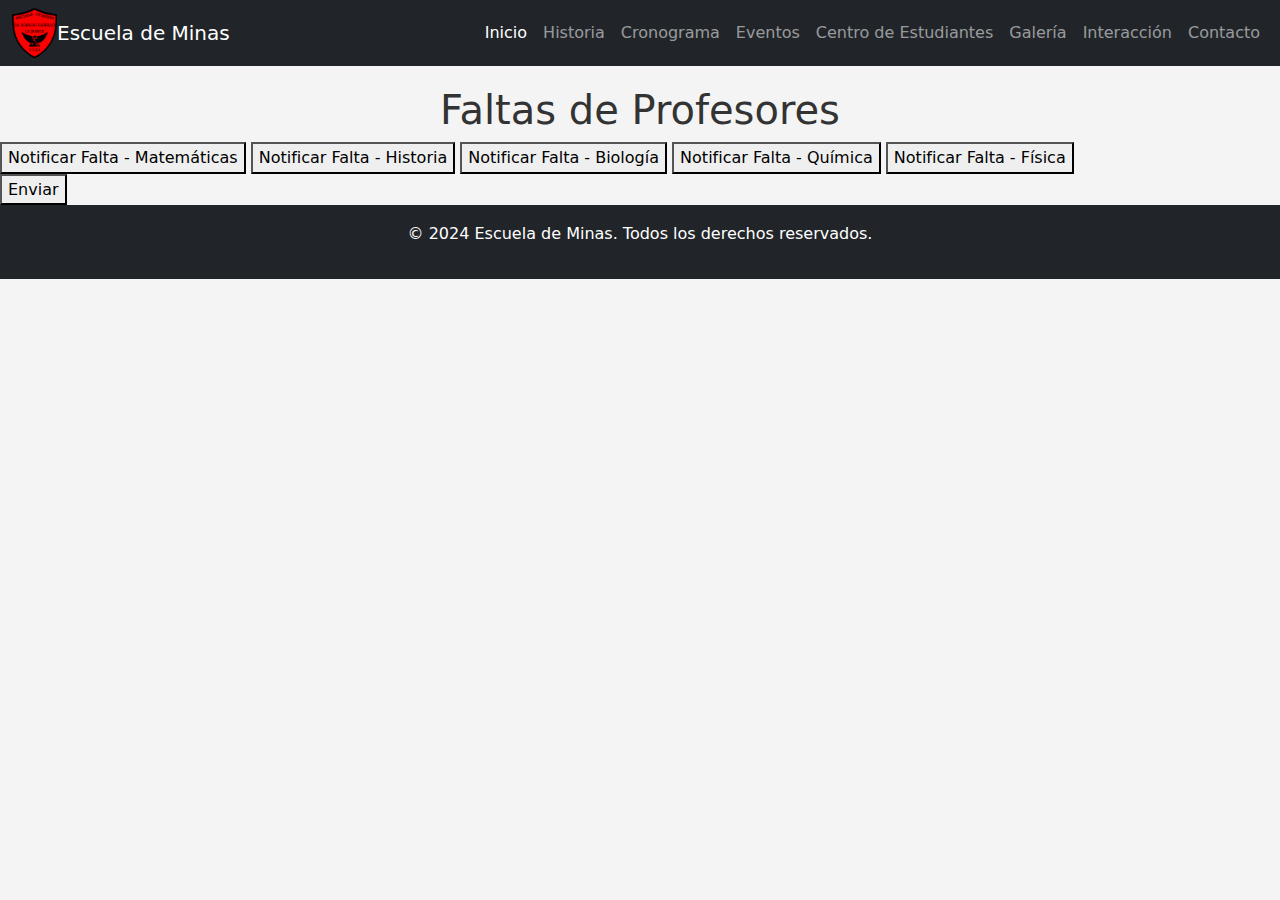
<file: faltas.html>
<!DOCTYPE html>
<html lang="es">
<head>
  <meta charset="UTF-8">
  <meta name="viewport" content="width=device-width, initial-scale=1.0">
  <title>Aviso de faltas</title>

  <link href="https://cdn.jsdelivr.net/npm/bootstrap@5.3.0-alpha1/dist/css/bootstrap.min.css" rel="stylesheet">
  <link rel="stylesheet" href="estilos.css">

</head>
<body>
  
  <nav class="navbar navbar-expand-lg navbar-dark bg-dark">
    <div class="container-fluid">
      <img src="multimedia/logo.png" alt="imglogo" height="50" width="45">
      <a class="navbar-brand" href="index.html"> Escuela de Minas</a>
      <button class="navbar-toggler" type="button" data-bs-toggle="collapse" data-bs-target="#navbarNav" aria-controls="navbarNav" aria-expanded="false" aria-label="Toggle navigation">
        <span class="navbar-toggler-icon"></span>
      </button>
      <div class="collapse navbar-collapse" id="navbarNav">
        <ul class="navbar-nav ms-auto">
          <li class="nav-item">
            <a class="nav-link active" aria-current="page" href="index.html">Inicio</a>
          </li>
          <li class="nav-item">
            <a class="nav-link" href="historia.html">Historia</a>
          </li>
          <li class="nav-item">
            <a class="nav-link" href="cronograma.html">Cronograma</a>
          </li>
          <li class="nav-item">
            <a class="nav-link" href="eventos.html">Eventos</a>
          </li>
          <li class="nav-item">
            <a class="nav-link" href="cde.html">Centro de Estudiantes</a>
          </li>
          <li class="nav-item">
            <a class="nav-link" href="galeria.html">Galería</a>
          </li>
          <li class="nav-item">
            <a class="nav-link" href="interaccion.html">Interacción</a>
              </li>
              </a>
              </li>
    
          </li>
          <li class="nav-item">
            <a class="nav-link" href="contacto.html">Contacto</a>
          </li>
        </ul>
      </div>
    </div>
  </nav>



    <h1>Faltas de Profesores</h1>
    
    <!-- Contenedor de notificaciones -->
    <div id="areaParaNotificaciones"></div>
    
    <!-- Formulario para notificar faltas -->
    <form id="faltaForm" method="POST">
        <div class="button-container">
            <button type="button" onclick="notificar('Matemáticas')">Notificar Falta - Matemáticas</button>
            <button type="button" onclick="notificar('Historia')">Notificar Falta - Historia</button>
            <button type="button" onclick="notificar('Biología')">Notificar Falta - Biología</button>
            <button type="button" onclick="notificar('Química')">Notificar Falta - Química</button>
            <button type="button" onclick="notificar('Física')">Notificar Falta - Física</button>
        </div>
        
        <!-- Campo oculto para enviar la materia seleccionada -->
        <input type="hidden" name="materia" id="materiaInput">
        <input type="hidden" name="id_profesor" id="id_profesorInput" value="1"> <!-- Puedes cambiar este valor dinámicamente si lo deseas -->
        <button type="submit" id="submitButton" onclick="registrarFalta(event)">Enviar</button>
    </form>

    <script>
        function notificar(materia) {
            // Mostrar notificación en el área de notificaciones
            const areaNotificaciones = document.getElementById('areaParaNotificaciones');
            const mensaje = document.createElement('div');
            mensaje.className = 'mensaje';
            mensaje.textContent = `El profesor de ${materia} ha notificado una falta el día ${new Date().toLocaleDateString()}.`;
            areaNotificaciones.appendChild(mensaje);

            // Rellenar el campo oculto con la materia seleccionada
            document.getElementById('materiaInput').value = materia;

            // Desactivar el botón de esa materia para evitar múltiples envíos
            document.querySelectorAll("button").forEach(button => {
                button.disabled = button.textContent.includes(materia);
            });
        }

        function registrarFalta(event) {
    // Prevenir el comportamiento predeterminado del formulario
    event.preventDefault();

    const formData = new FormData(document.getElementById('faltaForm'));

    fetch('guardar_falta.php', {
        method: 'POST',
        body: formData
    })
    .then(response => {
        if (!response.ok) {
            throw new Error('Error en la respuesta del servidor');
        }
        return response.json(); // Convertir la respuesta a JSON
    })
    .then(data => {
        console.log(data); // Aquí mostramos 'data' (no 'response')
        alert(data.message); // Muestra el mensaje del servidor
    })
    .catch(error => {
    console.error('Error en la solicitud:', error.message || error);
    alert('Error al registrar la falta: ' + (error.message || error));
});

}


        
    </script>
</body>

<footer class="bg-dark text-white text-center py-3">
  <p>&copy; 2024 Escuela de Minas. Todos los derechos reservados.</p>
</footer>

<script src="https://cdn.jsdelivr.net/npm/@popperjs/core@2.11.6/dist/umd/popper.min.js"></script>
<script src="https://cdn.jsdelivr.net/npm/bootstrap@5.3.0-alpha1/dist/js/bootstrap.min.js"></script>

</html>
</file>
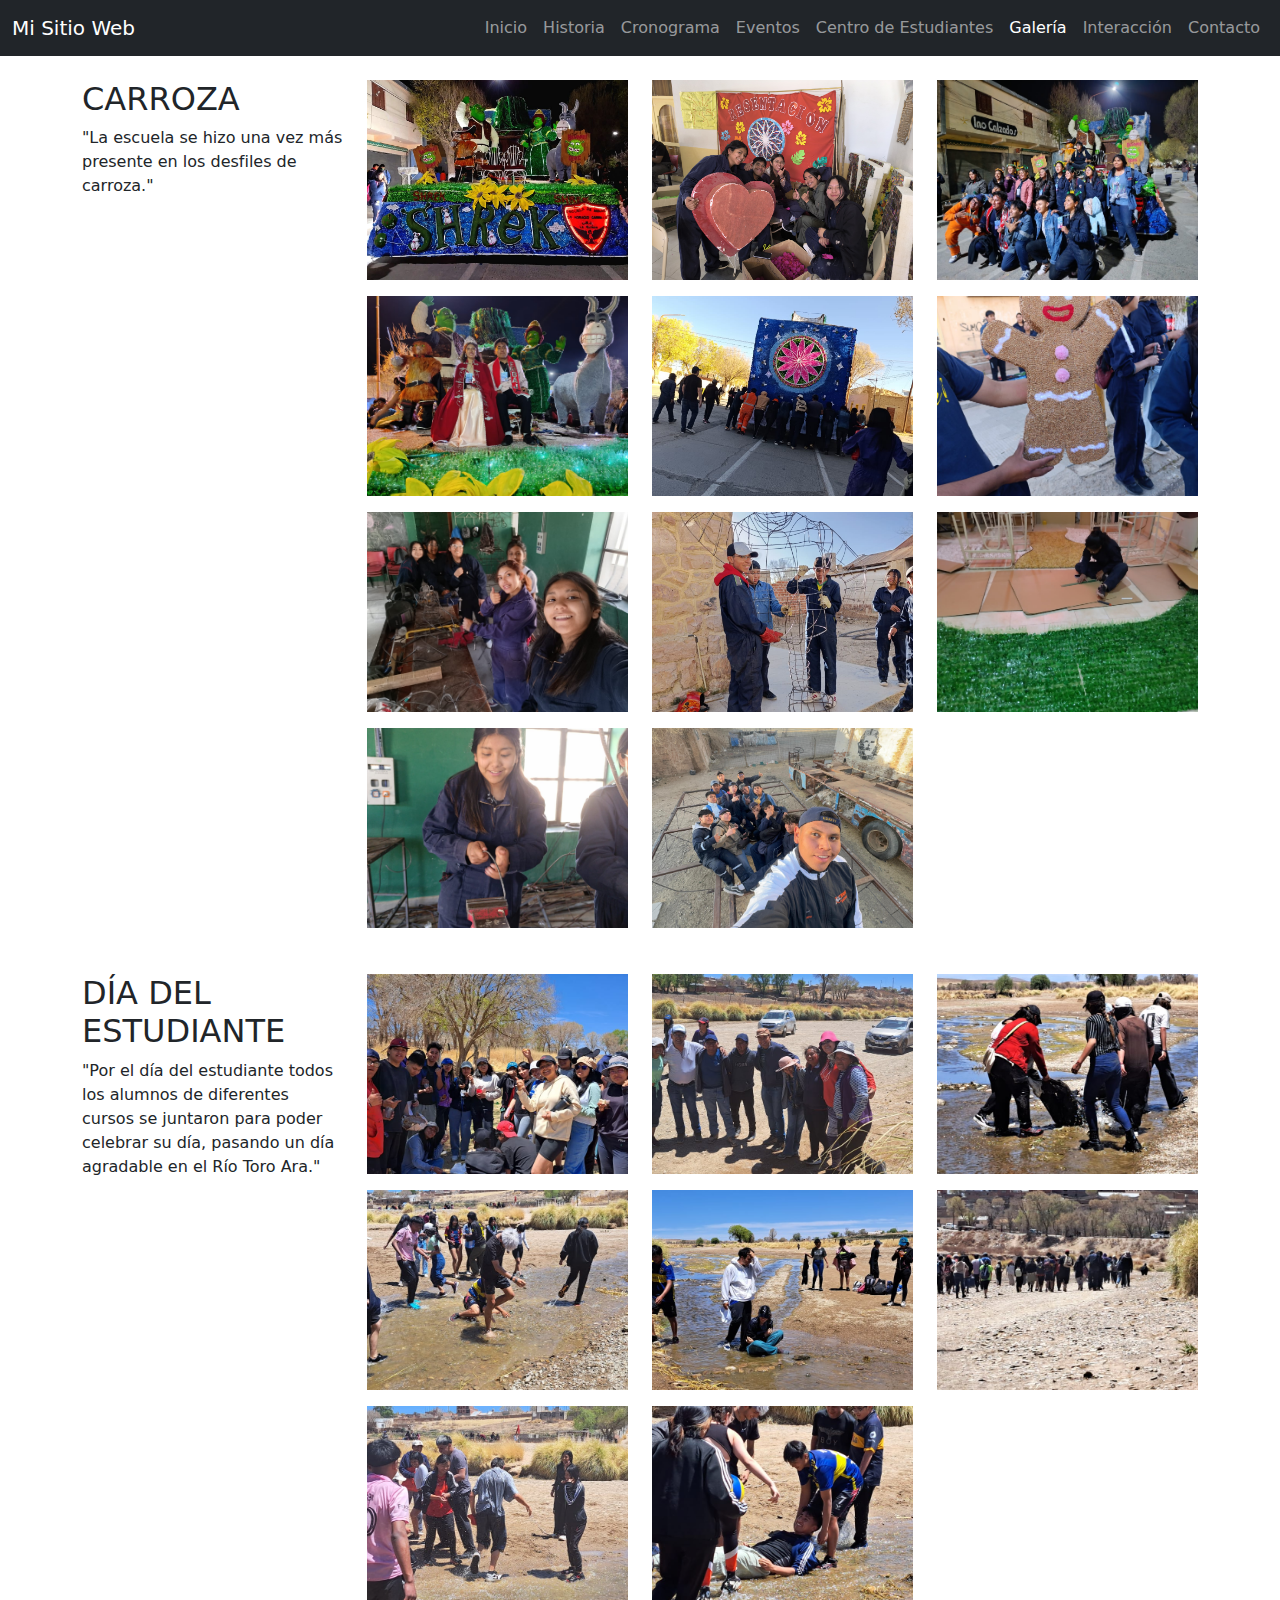
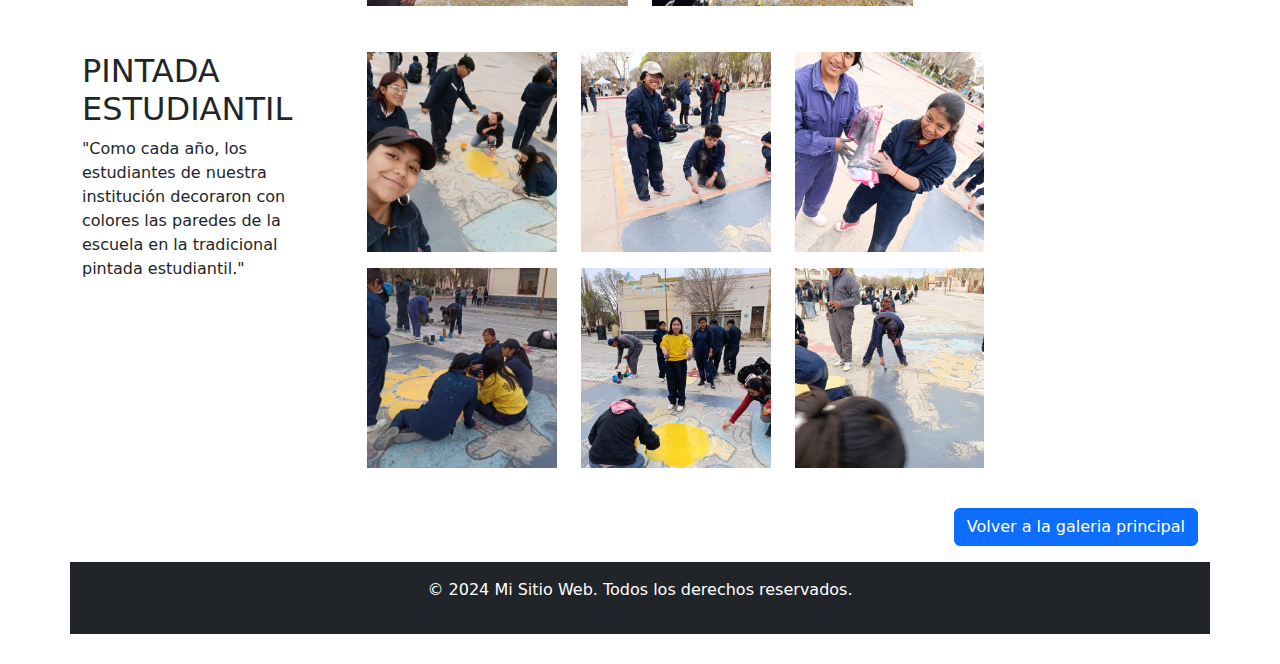
<file: galeria2.html>
<!DOCTYPE html>
<html lang="es">
<head>
  <meta charset="UTF-8">
  <meta name="viewport" content="width=device-width, initial-scale=1.0">
  <title>Galería</title>

  <!-- Bootstrap 5 CSS -->
  <link href="https://cdn.jsdelivr.net/npm/bootstrap@5.3.0-alpha1/dist/css/bootstrap.min.css" rel="stylesheet">
  <style>
    .gallery img {
      width: 100%; /* Asegura que las imágenes ocupen el ancho del contenedor */
      height: 200px; /* Establece una altura uniforme */
      object-fit: cover; /* Recorta las imágenes para que se ajusten sin deformarse */
      cursor: pointer;
      transition: transform 0.2s ease-in-out;
    }

    .gallery img:hover {
      transform: scale(1.05);
    }

    .modal img {
      max-width: 100%;
    }

    .container-title {
      margin-bottom: 30px;
    }
  </style>
</head>
<body>

  <!-- Navbar -->
  <nav class="navbar navbar-expand-lg navbar-dark bg-dark">
    <div class="container-fluid">
      <a class="navbar-brand" href="index.html">Mi Sitio Web</a>
      <button class="navbar-toggler" type="button" data-bs-toggle="collapse" data-bs-target="#navbarNav" aria-controls="navbarNav" aria-expanded="false" aria-label="Toggle navigation">
        <span class="navbar-toggler-icon"></span>
      </button>
      <div class="collapse navbar-collapse" id="navbarNav">
        <ul class="navbar-nav ms-auto">
          <li class="nav-item"><a class="nav-link" href="index.html">Inicio</a></li>
          <li class="nav-item"><a class="nav-link" href="historia.html">Historia</a></li>
          <li class="nav-item"><a class="nav-link" href="cronograma.html">Cronograma</a></li>
          <li class="nav-item"><a class="nav-link" href="eventos.html">Eventos</a></li>
          <li class="nav-item"><a class="nav-link" href="cde.html">Centro de Estudiantes</a></li>
          <li class="nav-item"><a class="nav-link active" aria-current="page" href="galeria.html">Galería</a></li>
          <li class="nav-item"><a class="nav-link" href="interaccion.html">Interacción</a></li>
          <li class="nav-item"><a class="nav-link" href="contacto.html">Contacto</a></li>
        </ul>
      </div>
    </div>
  </nav>

  <!-- Contenedor principal -->
  <div class="container my-4">

    <!-- Descripción de Carroza -->
    <div class="row container-title">
      <div class="col-md-3">
        <h2>CARROZA</h2>
        <p>"La escuela se hizo una vez más presente en los desfiles de carroza."</p>
      </div>
      <div class="col-md-9 gallery">
        <div class="row">
          <div class="col-4 mb-3">
            <img src="multimedia/carrozafrente.jpg" alt="Carroza frente" class="img-fluid" data-bs-toggle="modal" data-bs-target="#imageModal" onclick="setImage(this.src)">
          </div>
          <div class="col-4 mb-3">
            <img src="multimedia/CarrozaMuro.jpg" alt="Carroza muro" class="img-fluid" data-bs-toggle="modal" data-bs-target="#imageModal" onclick="setImage(this.src)">
          </div>
          <div class="col-4 mb-3">
            <img src="multimedia/CarrozaPromo.jpg" alt="Carroza promo" class="img-fluid" data-bs-toggle="modal" data-bs-target="#imageModal" onclick="setImage(this.src)">
          </div>
          <div class="col-4 mb-3">
            <img src="multimedia/CarrozaEmbajadores.jpg" alt="Carroza embajadores" class="img-fluid" data-bs-toggle="modal" data-bs-target="#imageModal" onclick="setImage(this.src)">
          </div>
          <div class="col-4 mb-3">
            <img src="multimedia/PechandoCarroza.jpg" alt="Pechando carroza" class="img-fluid" data-bs-toggle="modal" data-bs-target="#imageModal" onclick="setImage(this.src)">
          </div>
          <div class="col-4 mb-3">
            <img src="multimedia/Carrozahombredegalleta.jpg" alt="Carroza hombre de galleta" class="img-fluid" data-bs-toggle="modal" data-bs-target="#imageModal" onclick="setImage(this.src)">
          </div>
          <div class="col-4 mb-3">
            <img src="multimedia/ChicasDeEstructura.jpg" alt="Chicas de estructura" class="img-fluid" data-bs-toggle="modal" data-bs-target="#imageModal" onclick="setImage(this.src)">
          </div>
          <div class="col-4 mb-3">
            <img src="multimedia/CarrozaEstructura.jpg" alt="Carroza estructura" class="img-fluid" data-bs-toggle="modal" data-bs-target="#imageModal" onclick="setImage(this.src)">
          </div>
          <div class="col-4 mb-3">
            <img src="multimedia/pisoCarroza.jpg" alt="Piso de carroza" class="img-fluid" data-bs-toggle="modal" data-bs-target="#imageModal" onclick="setImage(this.src)">
          </div>
          <div class="col-4 mb-3">
            <img src="multimedia/trabajandocarroza.jpg" alt="Trabajando en carroza" class="img-fluid" data-bs-toggle="modal" data-bs-target="#imageModal" onclick="setImage(this.src)">
          </div>
          <div class="col-4 mb-3">
            <img src="multimedia/ChicosDeEstructura.jpg" alt="Chicos de estructura" class="img-fluid" data-bs-toggle="modal" data-bs-target="#imageModal" onclick="setImage(this.src)">
          </div>
        </div>
      </div>
    </div>

    <!-- Descripción de Día del Estudiante -->
    <div class="row container-title">
      <div class="col-md-3">
        <h2>DÍA DEL ESTUDIANTE</h2>
        <p>"Por el día del estudiante todos los alumnos de diferentes cursos se juntaron para poder celebrar su día, pasando un día agradable en el Río Toro Ara."</p>
      </div>
      <div class="col-md-9 gallery">
        <div class="row">
          <div class="col-4 mb-3">
            <img src="multimedia/promoRio.jpg" alt="promoRio" class="img-fluid" data-bs-toggle="modal" data-bs-target="#imageModal" onclick="setImage(this.src)">
          </div>
          <div class="col-4 mb-3">
            <img src="multimedia/docentes.rio.jpg" alt="docentes.rio" class="img-fluid" data-bs-toggle="modal" data-bs-target="#imageModal" onclick="setImage(this.src)">
          </div>
          <div class="col-4 mb-3">
            <img src="multimedia/RioJugandoPrePromo.jpg" alt="RioJugandoPrePromo" class="img-fluid" data-bs-toggle="modal" data-bs-target="#imageModal" onclick="setImage(this.src)">
          </div>
          <div class="col-4 mb-3">
            <img src="multimedia/RioJugando.jpg" alt="RioJugando" class="img-fluid" data-bs-toggle="modal" data-bs-target="#imageModal" onclick="setImage(this.src)">
          </div>
          <div class="col-4 mb-3">
            <img src="multimedia/jugandoenelRIO.jpg" alt="jugandoenelRIO" class="img-fluid" data-bs-toggle="modal" data-bs-target="#imageModal" onclick="setImage(this.src)">
          </div>
          <div class="col-4 mb-3">
            <img src="multimedia/EstudiantesYendoseRio.jpg" alt="EstudiantesYendoseRio.jpg" class="img-fluid" data-bs-toggle="modal" data-bs-target="#imageModal" onclick="setImage(this.src)">
          </div>
          <div class="col-4 mb-3">
            <img src="multimedia/alumonosdeBasicoRio.jpg" alt="alumonosdeBasicoRio" class="img-fluid" data-bs-toggle="modal" data-bs-target="#imageModal" onclick="setImage(this.src)">
          </div>
          <div class="col-4 mb-3">
            <img src="multimedia/mojandoseRio.jpg" alt="mojandoseRio" class="img-fluid" data-bs-toggle="modal" data-bs-target="#imageModal" onclick="setImage(this.src)">
          </div>
        </div>
      </div>
    </div>

    <!-- Descripción de Pintada Estudiantil -->
    <div class="row container-title">
      <div class="col-md-3">
        <h2>PINTADA ESTUDIANTIL</h2>
        <p>"Como cada año, los estudiantes de nuestra institución decoraron con colores las paredes de la escuela en la tradicional pintada estudiantil."</p>
      </div>
      <div class="col-md-9 gallery">
        <div class="row">
            <div class="col-md-9 gallery">
                <div class="row">
                  <div class="col-4 mb-3">
                    <img src="multimedia/estudiantesPintando.jpg" alt="estudiantesPintando" class="img-fluid" data-bs-toggle="modal" data-bs-target="#imageModal" onclick="setImage(this.src)">
                  </div>
                  <div class="col-4 mb-3">
                    <img src="multimedia/estudiantesPintando2.jpg" alt="estudiantesPintando2" class="img-fluid" data-bs-toggle="modal" data-bs-target="#imageModal" onclick="setImage(this.src)">
                  </div>
                  <div class="col-4 mb-3">
                    <img src="multimedia/alumnasdebasicoPintada.jpg" alt="" class="img-fluid" data-bs-toggle="modal" data-bs-target="#imageModal" onclick="setImage(this.src)">
                  </div>
                  <div class="col-4 mb-3">
                    <img src="multimedia/pintando.jpg" alt="pintando" class="img-fluid" data-bs-toggle="modal" data-bs-target="#imageModal" onclick="setImage(this.src)">
                  </div>
                  <div class="col-4 mb-3">
                    <img src="multimedia/pintandoAmarrillo.jpg" alt="pintandoAmarrillo" class="img-fluid" data-bs-toggle="modal" data-bs-target="#imageModal" onclick="setImage(this.src)">
                  </div>
                  <div class="col-4 mb-3">
                    <img src="multimedia/PintandoPisoPintada.jpg" alt="PintandoPisoPintada" class="img-fluid" data-bs-toggle="modal" data-bs-target="#imageModal" onclick="setImage(this.src)">
                </div>
            </div>
        </div>
    </div>
  <!-- Enlace -->
<div class="text-end mt-4 mb-3">
    <a href="galeria.html" class="btn btn-primary">Volver a la galeria principal</a>
  </div>
  </div>


  <!-- Modal de imagen -->
  <div class="modal fade" id="imageModal" tabindex="-1" aria-labelledby="imageModalLabel" aria-hidden="true">
    <div class="modal-dialog">
      <div class="modal-content">
        <div class="modal-body">
          <img id="modalImage" class="img-fluid" alt="">
        </div>
      </div>
    </div>
  </div>

  <!-- Script de Bootstrap -->
  <script src="https://cdn.jsdelivr.net/npm/bootstrap@5.3.0-alpha1/dist/js/bootstrap.bundle.min.js"></script>
  <script>
    function setImage(src) {
      document.getElementById('modalImage').src = src;
    }
  </script>
  <!-- Footer -->
  <footer class="bg-dark text-white text-center py-3">
    <p>&copy; 2024 Mi Sitio Web. Todos los derechos reservados.</p>
  </footer>

  <!-- Bootstrap 5 JS -->
  <script src="https://cdn.jsdelivr.net/npm/bootstrap@5.3.0-alpha1/dist/js/bootstrap.bundle.min.js"></script>
</body>
</html>

</body>
</html>
</file>
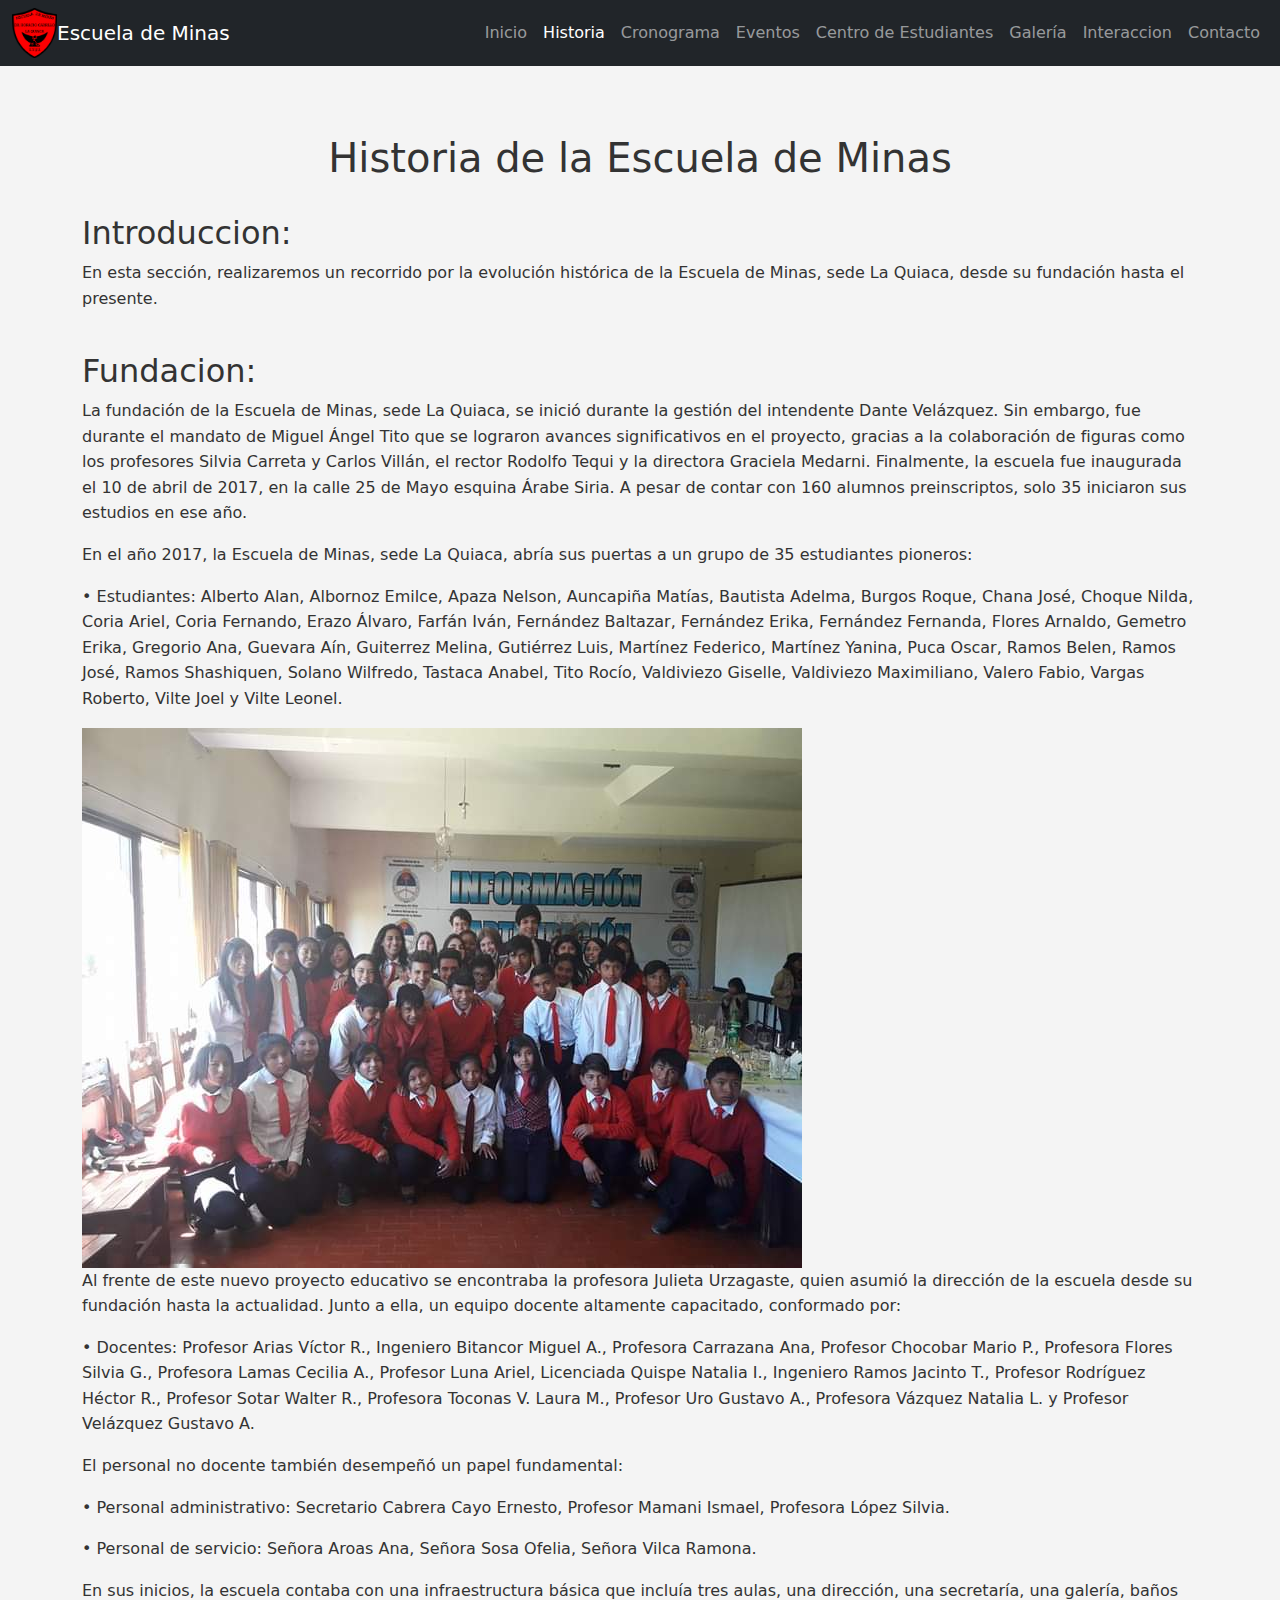
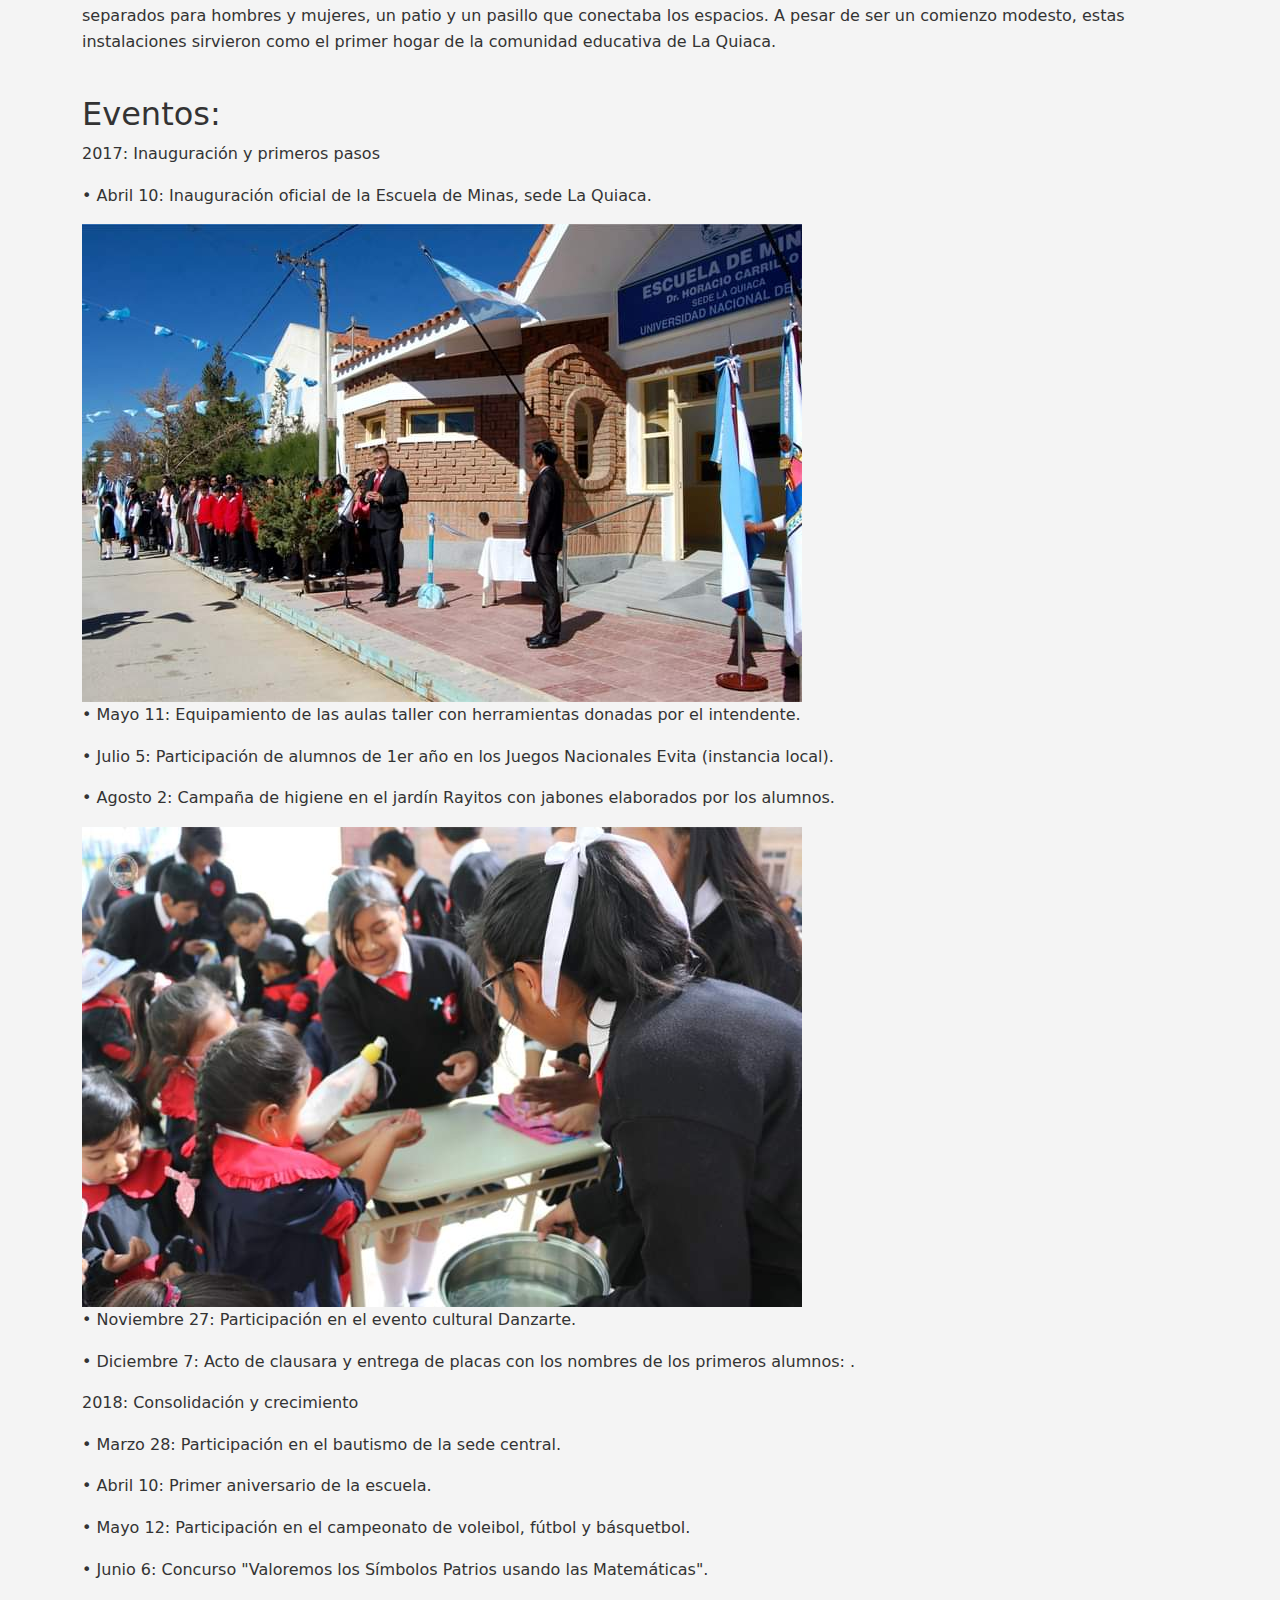
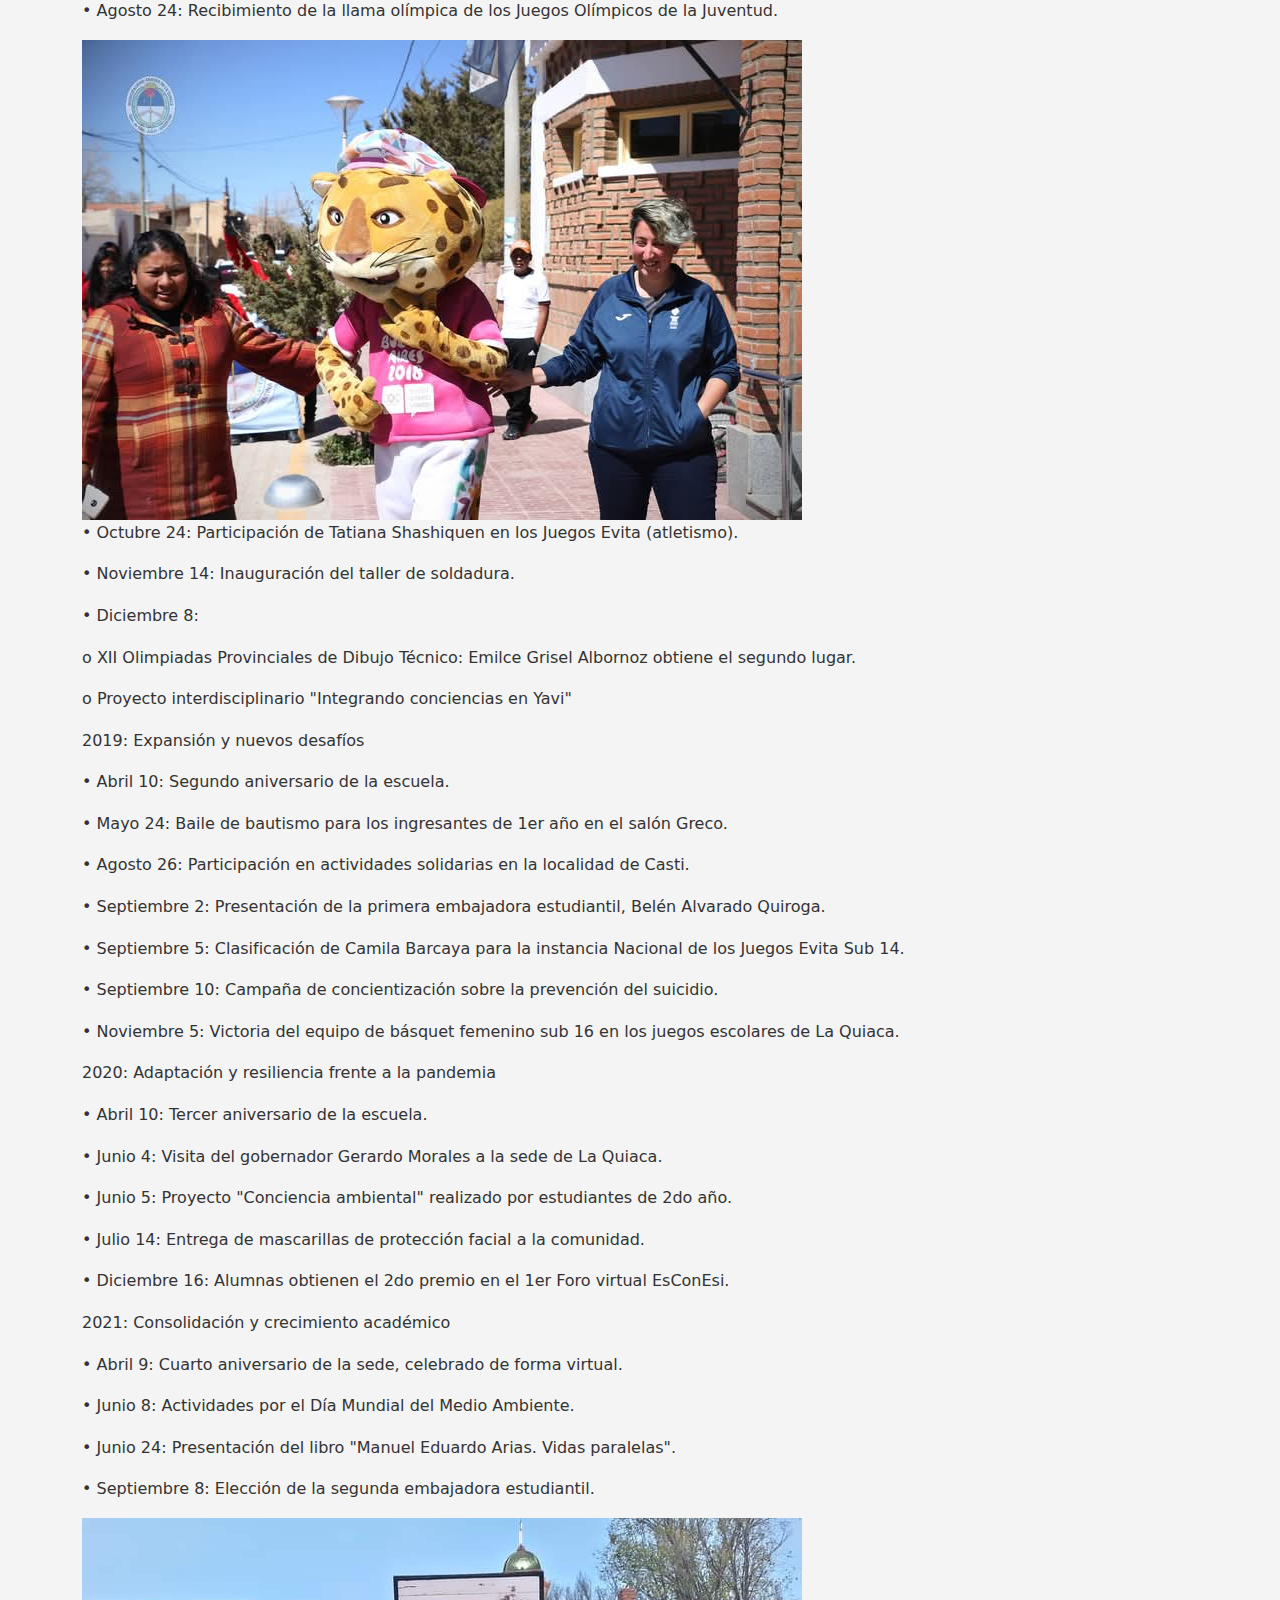
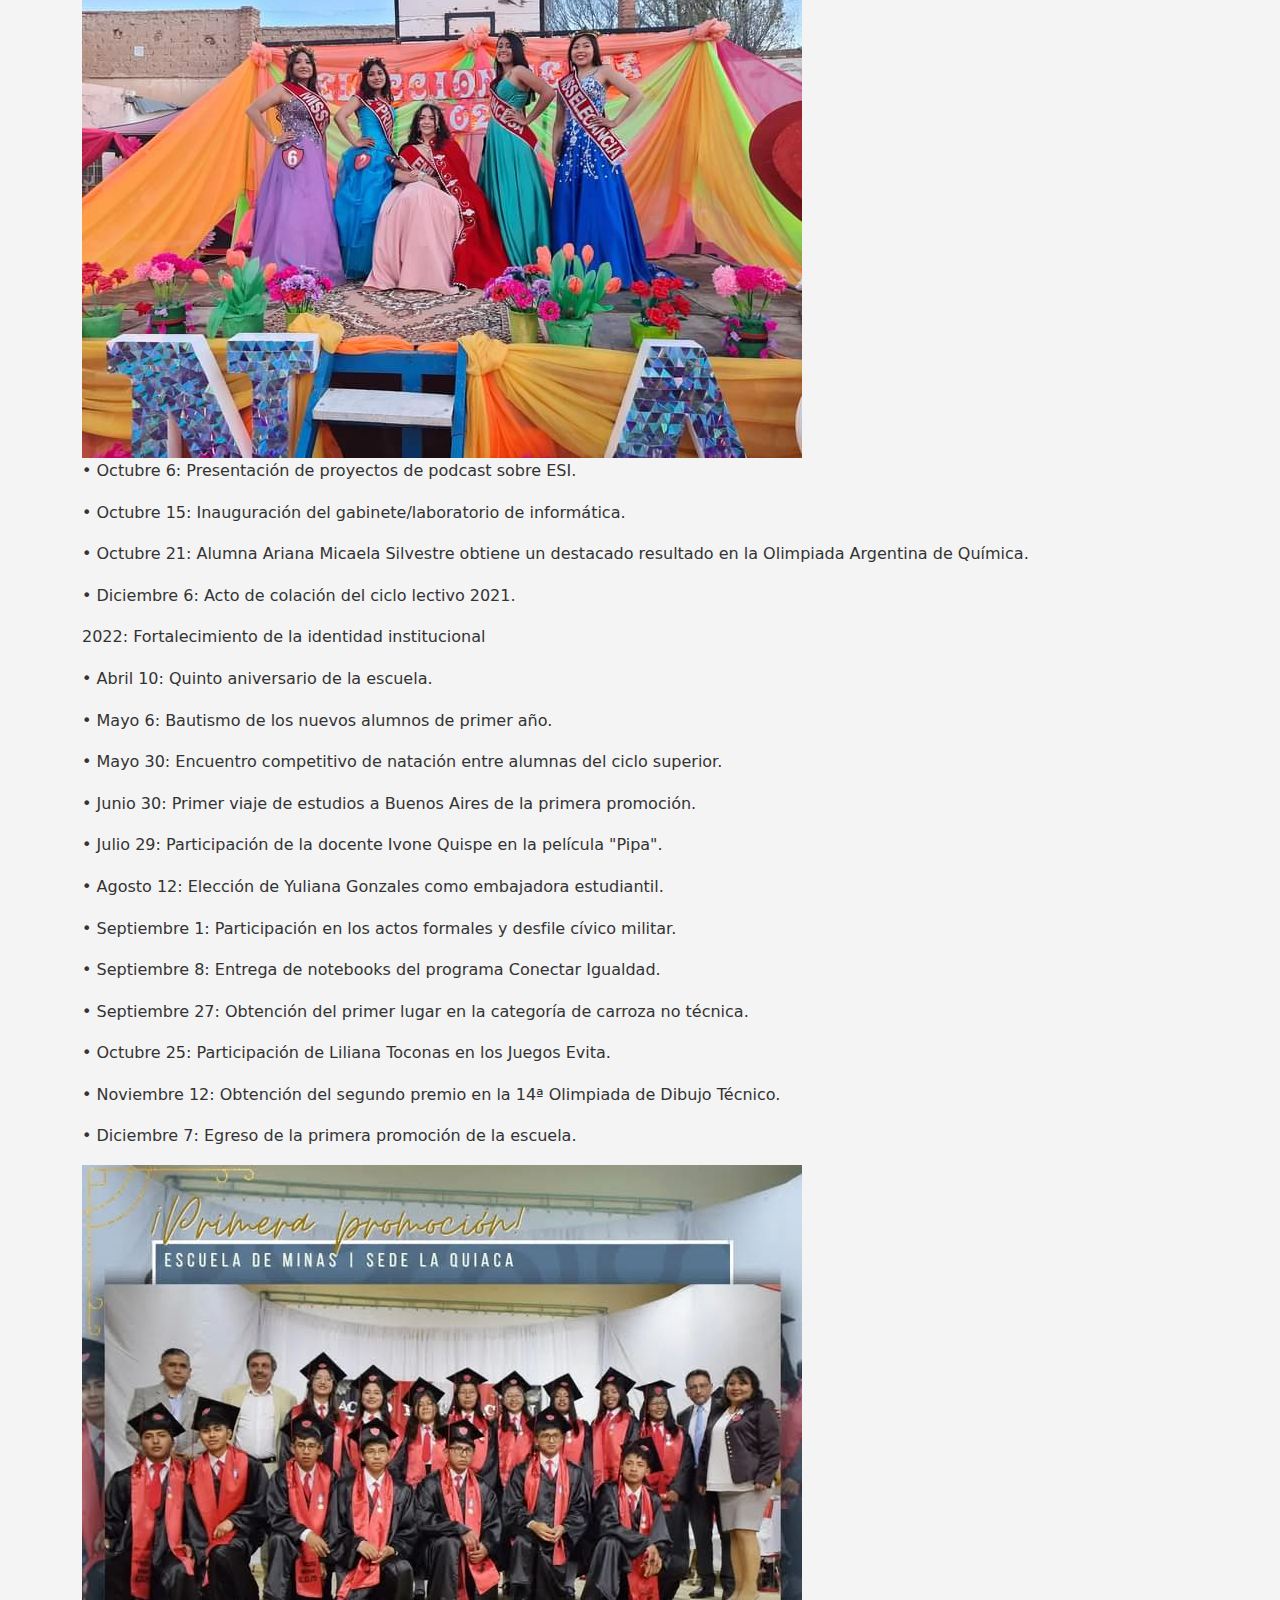
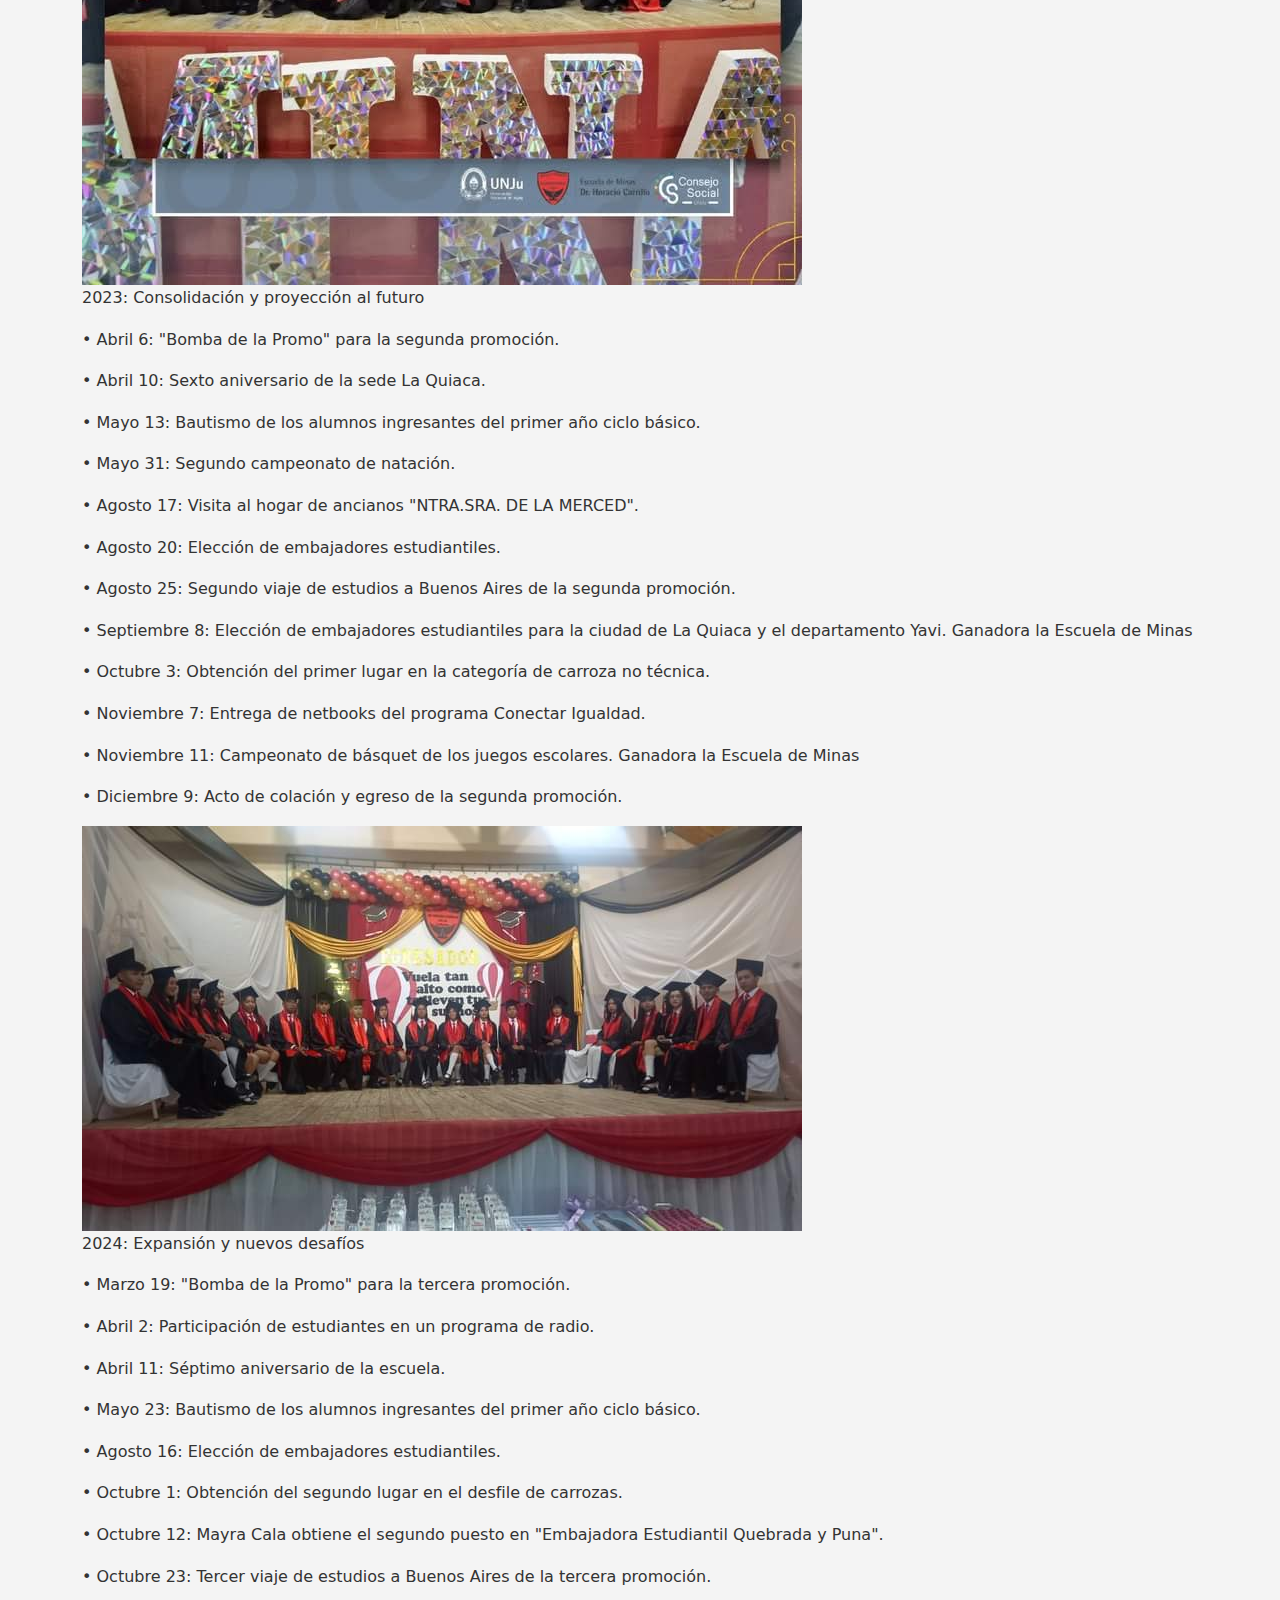
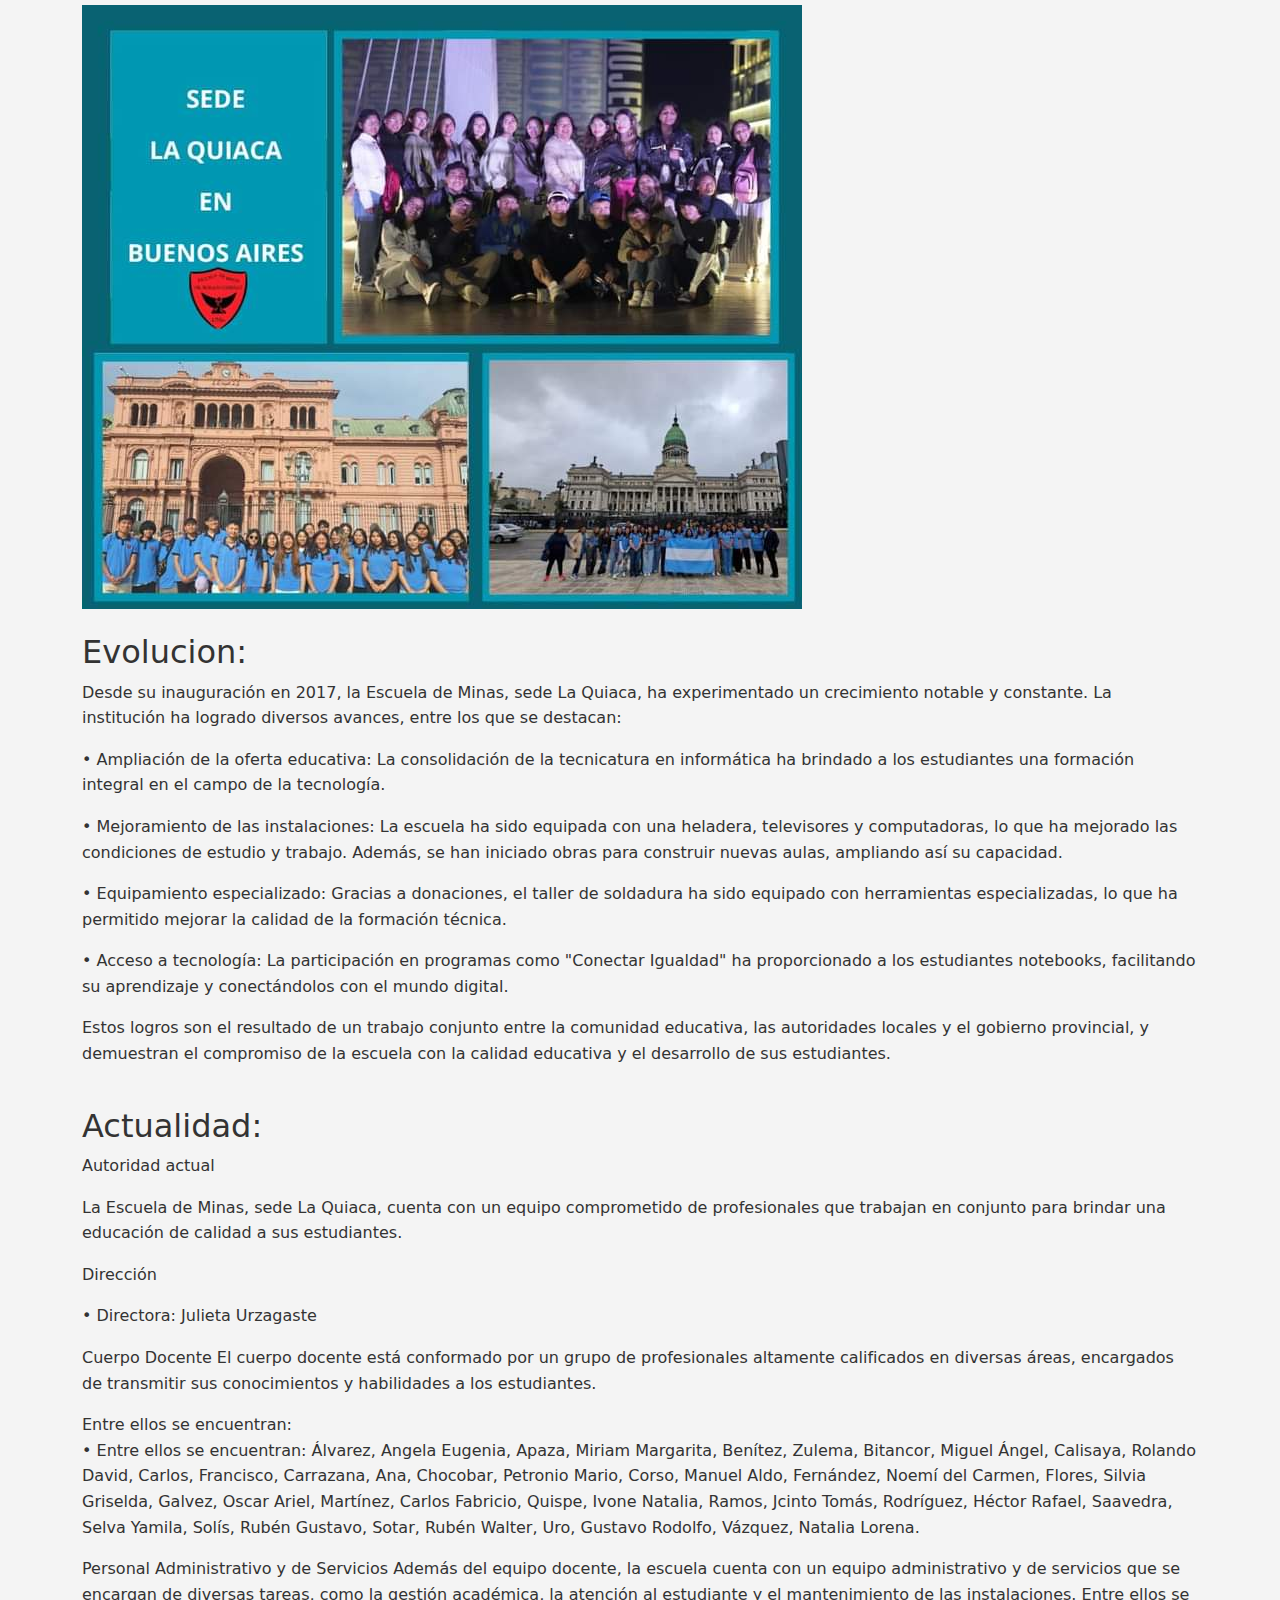
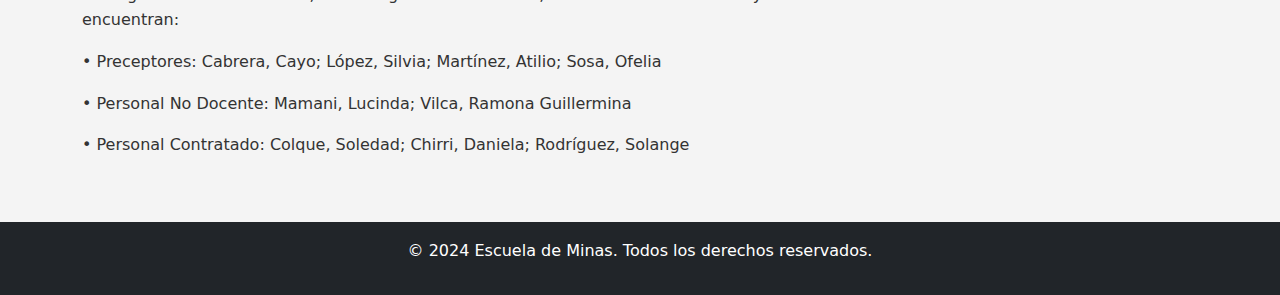
<file: historia.html>
<!DOCTYPE html>
<html lang="es">
<head>
  <meta charset="UTF-8">
  <meta name="viewport" content="width=device-width, initial-scale=1.0">
  <title>Historia</title>

  <link href="https://cdn.jsdelivr.net/npm/bootstrap@5.3.0-alpha1/dist/css/bootstrap.min.css" rel="stylesheet">
  <link rel="stylesheet" href="estilos.css">
</head>
<body>
  

  <nav class="navbar navbar-expand-lg navbar-dark bg-dark">
    <div class="container-fluid">
      <img src="multimedia/logo.png" alt="imglogo" height="50" width="45">
      <a class="navbar-brand" href="index.html"> Escuela de Minas</a>
      <button class="navbar-toggler" type="button" data-bs-toggle="collapse" data-bs-target="#navbarNav" aria-controls="navbarNav" aria-expanded="false" aria-label="Toggle navigation">
        <span class="navbar-toggler-icon"></span>
      </button>
      <div class="collapse navbar-collapse" id="navbarNav">
        <ul class="navbar-nav ms-auto">
          <li class="nav-item">
            <a class="nav-link" href="index.html">Inicio</a>
          </li>
          <li class="nav-item">
            <a class="nav-link active" aria-current="page" href="historia.html">Historia</a>
          </li>
          <li class="nav-item">
            <a class="nav-link" href="cronograma.html">Cronograma</a>
          </li>
          <li class="nav-item">
            <a class="nav-link" href="eventos.html">Eventos</a>
          </li>
          <li class="nav-item">
            <a class="nav-link" href="cde.html">Centro de Estudiantes</a>
          </li>
          <li class="nav-item">
            <a class="nav-link" href="galeria.html">Galería</a>
          </li>
          <li class="nav-item">
            <a class="nav-link" href="interaccion.html">Interaccion</a>
          </li>
          <li class="nav-item">
            <a class="nav-link" href="contacto.html">Contacto</a>
          </li>
        </ul>
      </div>
    </div>
  </nav>
  <div class="container my-5">
    <div class="row">
      <div class="col-md-12">
        <h1 class="text-center">Historia de la Escuela de Minas</h1>
      </div>
    </div>
    
    <div class="row my-4">
      <div class="col-md-12">
        <h2>Introduccion:</h2>
        <p>En esta sección, realizaremos un recorrido por la evolución histórica de la Escuela de Minas, sede La Quiaca, desde su fundación hasta el presente.</p>
      </div>
    </div>
    
    <div class="row my-4">
      <div class="col-md-12">
        <h2>Fundacion:</h2>
        <p>La fundación de la Escuela de Minas, sede La Quiaca, se inició durante la gestión del intendente Dante Velázquez. Sin embargo, fue durante el mandato de Miguel Ángel Tito que se lograron avances significativos en el proyecto, gracias a la colaboración de figuras como los profesores Silvia Carreta y Carlos Villán, el rector Rodolfo Tequi y la directora Graciela Medarni. Finalmente, la escuela fue inaugurada el 10 de abril de 2017, en la calle 25 de Mayo esquina Árabe Siria. A pesar de contar con 160 alumnos preinscriptos, solo 35 iniciaron sus estudios en ese año.</p>
        <p>En el año 2017, la Escuela de Minas, sede La Quiaca, abría sus puertas a un grupo de 35 estudiantes pioneros:</p>
        <p>•	Estudiantes: Alberto Alan, Albornoz Emilce, Apaza Nelson, Auncapiña Matías, Bautista Adelma, Burgos Roque, Chana José, Choque Nilda, Coria Ariel, Coria Fernando, Erazo Álvaro, Farfán Iván, Fernández Baltazar, Fernández Erika, Fernández Fernanda, Flores Arnaldo, Gemetro Erika, Gregorio Ana, Guevara Aín, Guiterrez Melina, Gutiérrez Luis, Martínez Federico, Martínez Yanina, Puca Oscar, Ramos Belen, Ramos José, Ramos Shashiquen, Solano Wilfredo, Tastaca Anabel, Tito Rocío, Valdiviezo Giselle, Valdiviezo Maximiliano, Valero Fabio, Vargas Roberto, Vilte Joel y Vilte Leonel.</p>
        <img src="multimedia/PrimerosAlumnos.jpeg" alt="">
        <p>Al frente de este nuevo proyecto educativo se encontraba la profesora Julieta Urzagaste, quien asumió la dirección de la escuela desde su fundación hasta la actualidad. Junto a ella, un equipo docente altamente capacitado, conformado por:</p>
        <p>•	Docentes: Profesor Arias Víctor R., Ingeniero Bitancor Miguel A., Profesora Carrazana Ana, Profesor Chocobar Mario P., Profesora Flores Silvia G., Profesora Lamas Cecilia A., Profesor Luna Ariel, Licenciada Quispe Natalia I., Ingeniero Ramos Jacinto T., Profesor Rodríguez Héctor R., Profesor Sotar Walter R., Profesora Toconas V. Laura M., Profesor Uro Gustavo A., Profesora Vázquez Natalia L. y Profesor Velázquez Gustavo A.</p>
        
        <p>El personal no docente también desempeñó un papel fundamental:</p>
        <p>•	Personal administrativo: Secretario Cabrera Cayo Ernesto, Profesor Mamani Ismael, Profesora López Silvia.</p>
        <p>•    Personal de servicio: Señora Aroas Ana, Señora Sosa Ofelia, Señora Vilca Ramona.</p>	
        <p>En sus inicios, la escuela contaba con una infraestructura básica que incluía tres aulas, una dirección, una secretaría, una galería, baños separados para hombres y mujeres, un patio y un pasillo que conectaba los espacios. A pesar de ser un comienzo modesto, estas instalaciones sirvieron como el primer hogar de la comunidad educativa de La Quiaca.</p>
      </div>
    </div>

    <div class="row my-4">
      <div class="col-md-12">
        <h2>Eventos:</h2>
        <p>2017: Inauguración y primeros pasos</p>
        <p>•	Abril 10: Inauguración oficial de la Escuela de Minas, sede La Quiaca.</p>
        <img src="multimedia/InaguracioSLQ.jpeg" alt="">
        <p>•	Mayo 11: Equipamiento de las aulas taller con herramientas donadas por el intendente.</p>
        <p>•	Julio 5: Participación de alumnos de 1er año en los Juegos Nacionales Evita (instancia local).</p>
        <p>•	Agosto 2: Campaña de higiene en el jardín Rayitos con jabones elaborados por los alumnos.</p>
        <img src="multimedia/CamapañaHigiene.jpeg" alt="">
        <p>•	Noviembre 27: Participación en el evento cultural Danzarte.</p>
        <p>•	Diciembre 7: Acto de clausara y entrega de placas con los nombres de los primeros alumnos: .</p>

        <p>2018: Consolidación y crecimiento</p>
        <p>•	Marzo 28: Participación en el bautismo de la sede central.</p>
        <p>•	Abril 10: Primer aniversario de la escuela.</p>
        <p>•	Mayo 12: Participación en el campeonato de voleibol, fútbol y básquetbol.</p>
        <p>•	Junio 6: Concurso "Valoremos los Símbolos Patrios usando las Matemáticas".</p>
        <p>•	Agosto 24: Recibimiento de la llama olímpica de los Juegos Olímpicos de la Juventud.</p>
        <img src="multimedia/JuegosJuventud.jpeg" alt="">
        <p>•	Octubre 24: Participación de Tatiana Shashiquen en los Juegos Evita (atletismo).</p>
        <p>•	Noviembre 14: Inauguración del taller de soldadura.</p>
        <p>•	Diciembre 8:</p> 
            <p>o	XII Olimpiadas Provinciales de Dibujo Técnico: Emilce Grisel Albornoz obtiene el segundo lugar.</p>
            <p>o	Proyecto interdisciplinario "Integrando conciencias en Yavi"</p>
            
        <p>2019: Expansión y nuevos desafíos</p>
        <p>•	Abril 10: Segundo aniversario de la escuela.</p>
        <p>•	Mayo 24: Baile de bautismo para los ingresantes de 1er año en el salón Greco.</p>
        <p>•	Agosto 26: Participación en actividades solidarias en la localidad de Casti.</p>
        <p>•	Septiembre 2: Presentación de la primera embajadora estudiantil, Belén Alvarado Quiroga.</p>
        <p>•	Septiembre 5: Clasificación de Camila Barcaya para la instancia Nacional de los Juegos Evita Sub 14.</p>
        <p>•	Septiembre 10: Campaña de concientización sobre la prevención del suicidio.</p>
        <p>•	Noviembre 5: Victoria del equipo de básquet femenino sub 16 en los juegos escolares de La Quiaca.</p>

        <p>2020: Adaptación y resiliencia frente a la pandemia</p>
        <p>•	Abril 10: Tercer aniversario de la escuela.</p>
        <p>•	Junio 4: Visita del gobernador Gerardo Morales a la sede de La Quiaca.</p>
        <p>•	Junio 5: Proyecto "Conciencia ambiental" realizado por estudiantes de 2do año.</p>
        <p>•	Julio 14: Entrega de mascarillas de protección facial a la comunidad.</p>
        <p>•	Diciembre 16: Alumnas obtienen el 2do premio en el 1er Foro virtual EsConEsi.</p>

        <p>2021: Consolidación y crecimiento académico</p>
        <p>•	Abril 9: Cuarto aniversario de la sede, celebrado de forma virtual.</p>
        <p>•	Junio 8: Actividades por el Día Mundial del Medio Ambiente.</p>
        <p>•	Junio 24: Presentación del libro "Manuel Eduardo Arias. Vidas paralelas".</p>
        <p>•	Septiembre 8: Elección de la segunda embajadora estudiantil.</p>
        <img src="multimedia/eleccionEmbajadora2021.jpeg" alt="">
        <p>•	Octubre 6: Presentación de proyectos de podcast sobre ESI.</p>
        <p>•	Octubre 15: Inauguración del gabinete/laboratorio de informática.</p>
        <p>•	Octubre 21: Alumna Ariana Micaela Silvestre obtiene un destacado resultado en la Olimpiada Argentina de Química.</p>
        <p>•	Diciembre 6: Acto de colación del ciclo lectivo 2021.</p>

        <p>2022: Fortalecimiento de la identidad institucional</p>
        <p>•	Abril 10: Quinto aniversario de la escuela.</p>
        <p>•	Mayo 6: Bautismo de los nuevos alumnos de primer año.</p>
        <p>•	Mayo 30: Encuentro competitivo de natación entre alumnas del ciclo superior.</p>
        <p>•	Junio 30: Primer viaje de estudios a Buenos Aires de la primera promoción.</p>
        <p>•	Julio 29: Participación de la docente Ivone Quispe en la película "Pipa".</p>
        <p>•	Agosto 12: Elección de Yuliana Gonzales como embajadora estudiantil.</p>
        <p>•	Septiembre 1: Participación en los actos formales y desfile cívico militar.</p>
        <p>•	Septiembre 8: Entrega de notebooks del programa Conectar Igualdad.</p>
        <p>•	Septiembre 27: Obtención del primer lugar en la categoría de carroza no técnica.</p>
        <p>•	Octubre 25: Participación de Liliana Toconas en los Juegos Evita.</p>
        <p>•	Noviembre 12: Obtención del segundo premio en la 14ª Olimpiada de Dibujo Técnico.</p>
        <p>•	Diciembre 7: Egreso de la primera promoción de la escuela.</p>
        <img src="multimedia/1promo.jpeg" alt="">

        <p>2023: Consolidación y proyección al futuro</p>
        <p>•	Abril 6: "Bomba de la Promo" para la segunda promoción.</p>
        <p>•	Abril 10: Sexto aniversario de la sede La Quiaca.</p>
        <p>•	Mayo 13: Bautismo de los alumnos ingresantes del primer año ciclo básico.</p>
        <p>•	Mayo 31: Segundo campeonato de natación.</p>
        <p>•	Agosto 17: Visita al hogar de ancianos "NTRA.SRA. DE LA MERCED".</p>
        <p>•	Agosto 20: Elección de embajadores estudiantiles.</p>
        <p>•	Agosto 25: Segundo viaje de estudios a Buenos Aires de la segunda promoción.</p>
        <p>•	Septiembre 8: Elección de embajadores estudiantiles para la ciudad de La Quiaca y el departamento Yavi. Ganadora la Escuela de Minas</p>
        <p>•	Octubre 3: Obtención del primer lugar en la categoría de carroza no técnica.</p>
        <p>•	Noviembre 7: Entrega de netbooks del programa Conectar Igualdad.</p>
        <p>•	Noviembre 11: Campeonato de básquet de los juegos escolares. Ganadora la Escuela de Minas</p>
        <p>•	Diciembre 9: Acto de colación y egreso de la segunda promoción.</p>
        <img src="multimedia/2promo.jpeg" alt="">

        <p>2024: Expansión y nuevos desafíos</p>
        <p>•	Marzo 19: "Bomba de la Promo" para la tercera promoción.</p>
        <p>•	Abril 2: Participación de estudiantes en un programa de radio.</p>
        <p>•	Abril 11: Séptimo aniversario de la escuela.</p>
        <p>•	Mayo 23: Bautismo de los alumnos ingresantes del primer año ciclo básico.</p>
        <p>•	Agosto 16: Elección de embajadores estudiantiles.</p>
        <p>•	Octubre 1: Obtención del segundo lugar en el desfile de carrozas.</p>
        <p>•	Octubre 12: Mayra Cala obtiene el segundo puesto en "Embajadora Estudiantil Quebrada y Puna".</p>
        <p>•	Octubre 23: Tercer viaje de estudios a Buenos Aires de la tercera promoción.</p>
        <img src="multimedia/TercerViajeBS.jpeg" alt="">
      </div>
    </div>

    <div class="row my-4">
      <div class="col-md-12">
        <h2>Evolucion:</h2>
        <p>Desde su inauguración en 2017, la Escuela de Minas, sede La Quiaca, ha experimentado un crecimiento notable y constante. La institución ha logrado diversos avances, entre los que se destacan:</p>
        <p>•	Ampliación de la oferta educativa: La consolidación de la tecnicatura en informática ha brindado a los estudiantes una formación integral en el campo de la tecnología.</p>
        <p>•	Mejoramiento de las instalaciones: La escuela ha sido equipada con una heladera, televisores y computadoras, lo que ha mejorado las condiciones de estudio y trabajo. Además, se han iniciado obras para construir nuevas aulas, ampliando así su capacidad.</p>
        <p>•	Equipamiento especializado: Gracias a donaciones, el taller de soldadura ha sido equipado con herramientas especializadas, lo que ha permitido mejorar la calidad de la formación técnica.</p>
        <p>•	Acceso a tecnología: La participación en programas como "Conectar Igualdad" ha proporcionado a los estudiantes notebooks, facilitando su aprendizaje y conectándolos con el mundo digital.</p>
        <p>Estos logros son el resultado de un trabajo conjunto entre la comunidad educativa, las autoridades locales y el gobierno provincial, y demuestran el compromiso de la escuela con la calidad educativa y el desarrollo de sus estudiantes.</p>
      </div>
    </div>

    <div class="row my-4">
      <div class="col-md-12">
        <h2>Actualidad:</h2>
        <p>Autoridad actual</p>
        <p>La Escuela de Minas, sede La Quiaca, cuenta con un equipo comprometido de profesionales que trabajan en conjunto para brindar una educación de calidad a sus estudiantes.</p>
        <p>Dirección</p>
        <p>•	Directora: Julieta Urzagaste</p>
        <p>Cuerpo Docente El cuerpo docente está conformado por un grupo de profesionales altamente calificados en diversas áreas, encargados de transmitir sus conocimientos y habilidades a los estudiantes.</p> Entre ellos se encuentran:
        <p>•	Entre ellos se encuentran: Álvarez, Angela Eugenia, Apaza, Miriam Margarita, Benítez, Zulema, Bitancor, Miguel Ángel, Calisaya, Rolando David, Carlos, Francisco, Carrazana, Ana, Chocobar, Petronio Mario, Corso, Manuel Aldo, Fernández, Noemí del Carmen, Flores, Silvia Griselda, Galvez, Oscar Ariel, Martínez, Carlos Fabricio, Quispe, Ivone Natalia, Ramos, Jcinto Tomás, Rodríguez, Héctor Rafael, Saavedra, Selva Yamila, Solís, Rubén Gustavo, Sotar, Rubén Walter, Uro, Gustavo Rodolfo, Vázquez, Natalia Lorena.</p>
        <p>Personal Administrativo y de Servicios Además del equipo docente, la escuela cuenta con un equipo administrativo y de servicios que se encargan de diversas tareas, como la gestión académica, la atención al estudiante y el mantenimiento de las instalaciones. Entre ellos se encuentran:</p>
        <p>•	Preceptores: Cabrera, Cayo; López, Silvia; Martínez, Atilio; Sosa, Ofelia</p>
        <p>•	Personal No Docente: Mamani, Lucinda; Vilca, Ramona Guillermina</p>
        <p>•	Personal Contratado: Colque, Soledad; Chirri, Daniela; Rodríguez, Solange</p>
      </div>
    </div>
  </div>

    <footer class="bg-dark text-white text-center py-3">
        <p>&copy; 2024 Escuela de Minas. Todos los derechos reservados.</p>
      </footer>
    
      <script src="https://cdn.jsdelivr.net/npm/@popperjs/core@2.11.6/dist/umd/popper.min.js"></script>
      <script src="https://cdn.jsdelivr.net/npm/bootstrap@5.3.0-alpha1/dist/js/bootstrap.min.js"></script>
    
    </body>
    </html>
</file>
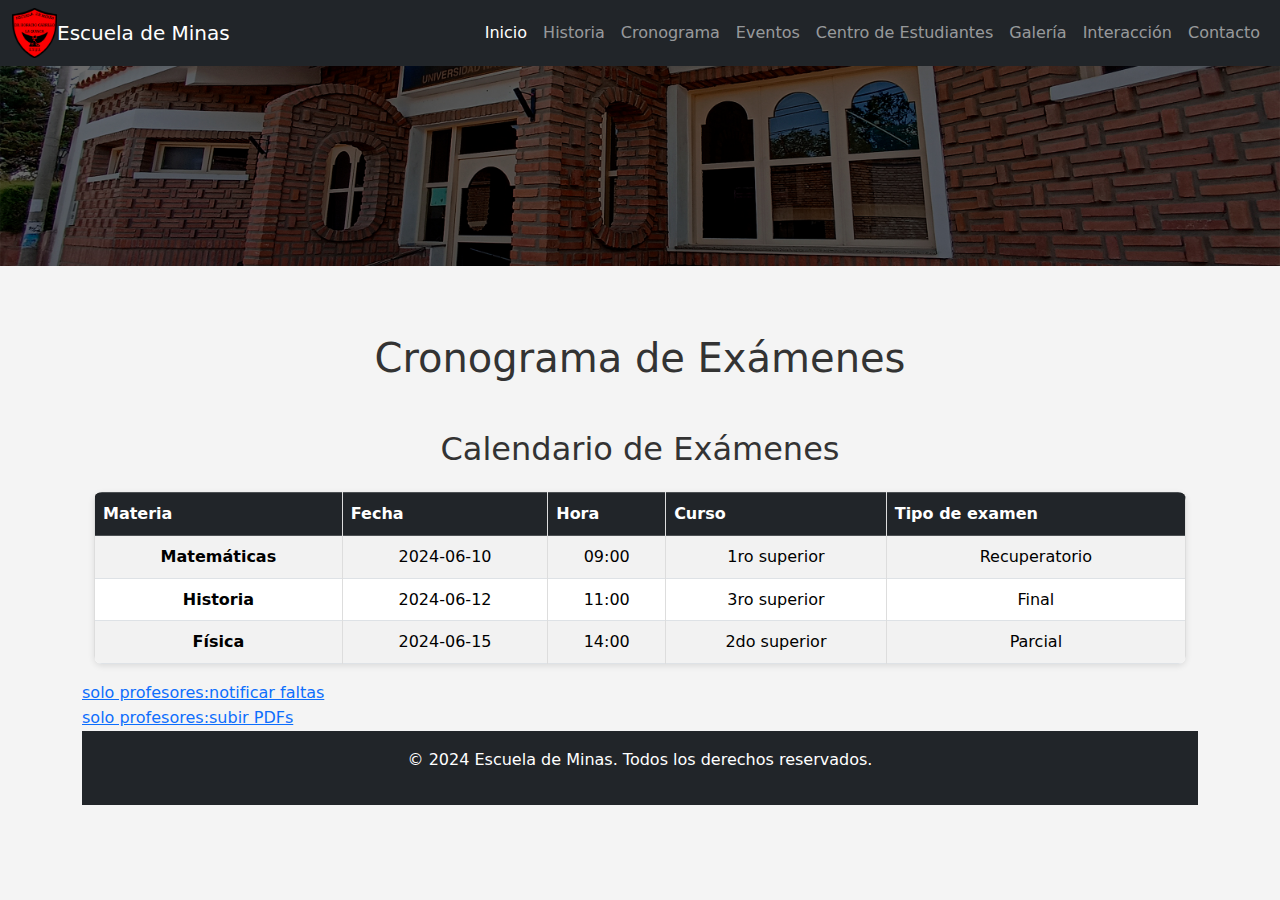
<file: interaccion.html>
<!DOCTYPE html>
<html lang="es">
<head>
  <meta charset="UTF-8">
  <meta name="viewport" content="width=device-width, initial-scale=1.0">
  <title>Interaccion-Escuela de Minas</title>

  <link href="https://cdn.jsdelivr.net/npm/bootstrap@5.3.0-alpha1/dist/css/bootstrap.min.css" rel="stylesheet">
  <link rel="stylesheet" href="estilos.css">
</head>
<body>
  
  <nav class="navbar navbar-expand-lg navbar-dark bg-dark">
    <div class="container-fluid">
      <img src="multimedia/logo.png" alt="imglogo" height="50" width="45">
      <a class="navbar-brand" href="index.html"> Escuela de Minas</a>
      <button class="navbar-toggler" type="button" data-bs-toggle="collapse" data-bs-target="#navbarNav" aria-controls="navbarNav" aria-expanded="false" aria-label="Toggle navigation">
        <span class="navbar-toggler-icon"></span>
      </button>
      <div class="collapse navbar-collapse" id="navbarNav">
        <ul class="navbar-nav ms-auto">
          <li class="nav-item">
            <a class="nav-link active" aria-current="page" href="index.html">Inicio</a>
          </li>
          <li class="nav-item">
            <a class="nav-link" href="historia.html">Historia</a>
          </li>
          <li class="nav-item">
            <a class="nav-link" href="cronograma.html">Cronograma</a>
          </li>
          <li class="nav-item">
            <a class="nav-link" href="eventos.html">Eventos</a>
          </li>
          <li class="nav-item">
            <a class="nav-link" href="cde.html">Centro de Estudiantes</a>
          </li>
          <li class="nav-item">
            <a class="nav-link" href="galeria.html">Galería</a>
          </li>
          <li class="nav-item">
            <a class="nav-link" href="interaccion.html">Interacción</a>
              </li>
              </a>
              </li>
    
          </li>
          <li class="nav-item">
            <a class="nav-link" href="contacto.html">Contacto</a>
          </li>
        </ul>
      </div>
    </div>
  </nav>
  
      <section class="hero-section text-center">
      </section>
      <section id="mapa" class="my-5">
        <div class="container">
          <div class="row justify-content-center">
            <div class="row">
          </div>
        </div>
    <h1>Cronograma de Exámenes</h1>

    <div class="container mt-5">
      <h2 class="text-center mb-4">Calendario de Exámenes</h2>
      <table class="table table-striped table-hover table-bordered text-center">
        <thead class="table-dark">
          <tr>
            <th>Materia</th>
            <th>Fecha</th>
            <th>Hora</th>
            <th>Curso</th>
            <th>Tipo de examen</th>
          </tr>
        </thead>
        <tbody>
          <tr>
            <td>Matemáticas</td>
            <td>2024-06-10</td>
            <td>09:00</td>
            <td>1ro superior</td>
            <td>Recuperatorio</td>
          </tr>
          <tr>
            <td>Historia</td>
            <td>2024-06-12</td>
            <td>11:00</td>
            <td>3ro superior</td>
            <td>Final</td>
          </tr>
          <tr>
            <td>Física</td>
            <td>2024-06-15</td>
            <td>14:00</td>
            <td>2do superior</td>
            <td>Parcial</td>
          </tr>
        </tbody>
      </table>
    </div>
    
    <a href="faltas.html">solo profesores:notificar faltas</a><br>
    <a href="subirPDF.html">solo profesores:subir PDFs</a>
    <footer class="bg-dark text-white text-center py-3">
       <p>&copy; 2024 Escuela de Minas. Todos los derechos reservados.</p>
    </footer>
</body>



<script src="https://cdn.jsdelivr.net/npm/@popperjs/core@2.11.6/dist/umd/popper.min.js"></script>
<script src="https://cdn.jsdelivr.net/npm/bootstrap@5.3.0-alpha1/dist/js/bootstrap.min.js"></script>

</html>
</file>
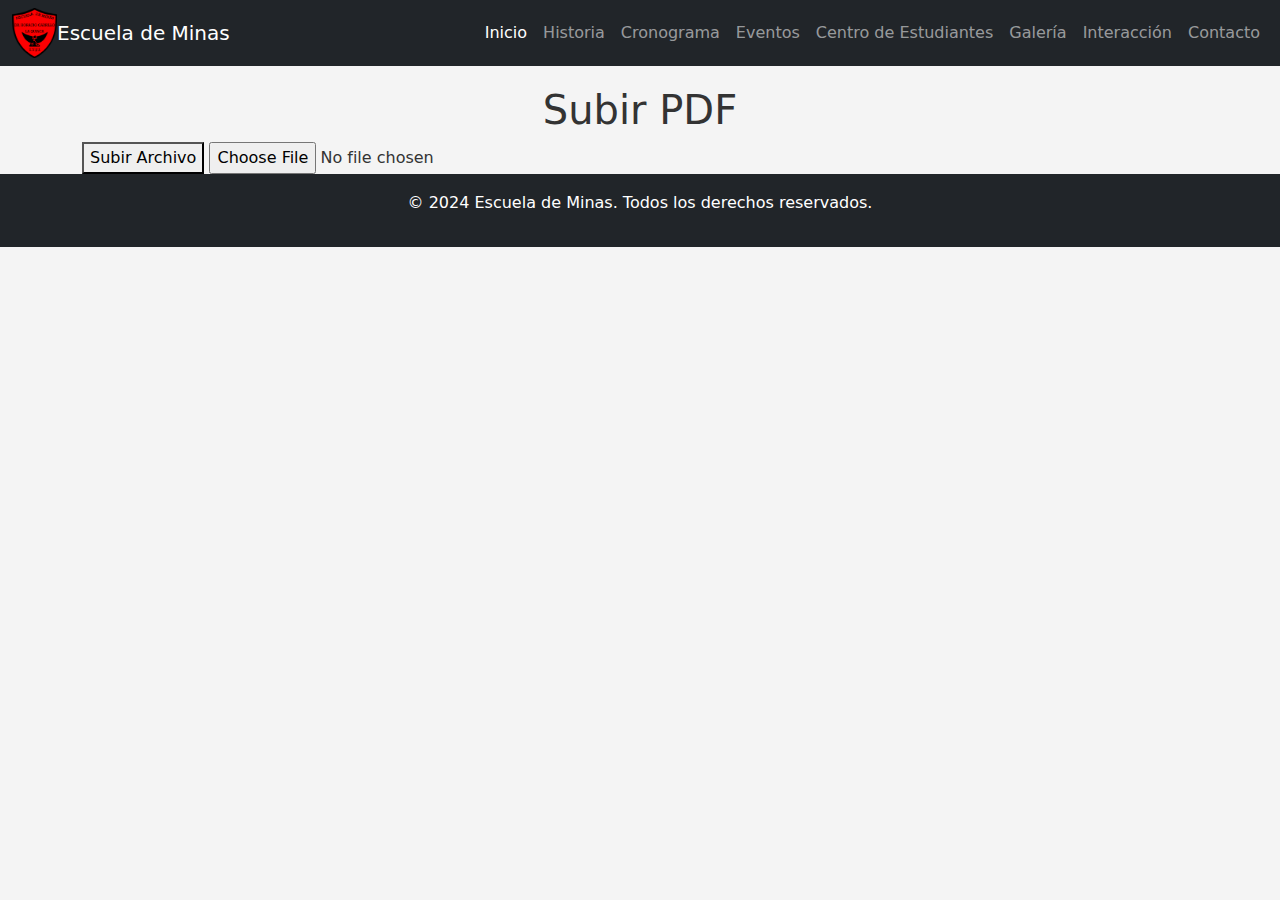
<file: subirPDF.html>
<!DOCTYPE html>
<html lang="es">
<head>
  <meta charset="UTF-8">
  <meta name="viewport" content="width=device-width, initial-scale=1.0">
  <title>subir PDFs</title>

  <link href="https://cdn.jsdelivr.net/npm/bootstrap@5.3.0-alpha1/dist/css/bootstrap.min.css" rel="stylesheet">
  <link rel="stylesheet" href="estilos.css">
</head>
<body>
  
  <nav class="navbar navbar-expand-lg navbar-dark bg-dark">
    <div class="container-fluid">
      <img src="multimedia/logo.png" alt="imglogo" height="50" width="45">
      <a class="navbar-brand" href="index.html"> Escuela de Minas</a>
      <button class="navbar-toggler" type="button" data-bs-toggle="collapse" data-bs-target="#navbarNav" aria-controls="navbarNav" aria-expanded="false" aria-label="Toggle navigation">
        <span class="navbar-toggler-icon"></span>
      </button>
      <div class="collapse navbar-collapse" id="navbarNav">
        <ul class="navbar-nav ms-auto">
          <li class="nav-item">
            <a class="nav-link active" aria-current="page" href="index.html">Inicio</a>
          </li>
          <li class="nav-item">
            <a class="nav-link" href="historia.html">Historia</a>
          </li>
          <li class="nav-item">
            <a class="nav-link" href="cronograma.html">Cronograma</a>
          </li>
          <li class="nav-item">
            <a class="nav-link" href="eventos.html">Eventos</a>
          </li>
          <li class="nav-item">
            <a class="nav-link" href="cde.html">Centro de Estudiantes</a>
          </li>
          <li class="nav-item">
            <a class="nav-link" href="galeria.html">Galería</a>
          </li>
          <li class="nav-item">
            <a class="nav-link" href="interaccion.html">Interacción</a>
              </li>
              </a>
              </li>
    
          </li>
          <li class="nav-item">
            <a class="nav-link" href="contacto.html">Contacto</a>
          </li>
        </ul>
      </div>
    </div>
  </nav>


    <div class="container">
        <h1>Subir PDF</h1>

        <button type="submit">Subir Archivo</button>
        
        <input type="file" id="fileInput" accept=".pdf">
    </div>
</body>

<footer class="bg-dark text-white text-center py-3">
  <p>&copy; 2024 Escuela de Minas. Todos los derechos reservados.</p>
</footer>

<script src="https://cdn.jsdelivr.net/npm/@popperjs/core@2.11.6/dist/umd/popper.min.js"></script>
<script src="https://cdn.jsdelivr.net/npm/bootstrap@5.3.0-alpha1/dist/js/bootstrap.min.js"></script>

</html>

</html>
</file>
<file: estilos.css>
.hero-section {
  background: url(multimedia/hero.jpg) no-repeat center center/cover;
  color: white;
  padding: 100px 0;
}
body {
    line-height: 1.6;
    margin: 0;
    padding: 0;
    background-color: #f4f4f4;
    color: #333;
}
h1 {
    text-align: center;
    margin-top: 20px;
}
.filter-container {
    display: flex;
    justify-content: center;
    align-items: center;
    margin: 20px auto;
    gap: 15px;
    flex-wrap: wrap;
    padding: 10px;
    background: #fff;
    border-radius: 8px;
    box-shadow: 0 2px 4px rgba(0, 0, 0, 0.1);
}

.filter-container label {
    font-weight: bold;
    color: #555;
}

.filter-container select {
    padding: 5px 10px;
    border: 1px solid #ccc;
    border-radius: 4px;
    font-size: 14px;
    color: #333;
    background: #f9f9f9;
}
table {
    width: 90%;
    margin: 20px auto;
    border-collapse: collapse;
    background: #fff;
    border-radius: 8px;
    overflow: hidden;
    box-shadow: 0 2px 6px rgba(0, 0, 0, 0.1);
}
table thead tr {
    background: #333;
    color: #fff;
    text-align: left;
    font-weight: bold;
}

table th, table td {
    padding: 12px;
    border: 1px solid #ddd;
}

table tbody tr:nth-child(even) {
    background: #f9f9f9;
}

table tbody tr:hover {
    background: #f1f1f1;
}

table a {
    color: #007BFF;
    text-decoration: none;
}

table a:hover {
    text-decoration: underline;
}
td:first-child {
    font-weight: bold;
}
footer {
  padding: 15px;
}

.conteiner {
    text-align: left;
    padding: 100px;
    margin-top: 50px;
}

.card {
    text-align: center;
    margin-left: 30px;
    margin-top: 30px;
    margin-right: 30px;
    margin-block: 30px;
    height: 100%;
}

.act{
    align-items: center;
}


.card-img-top {
    width: 100%;
    height: 200px; /* Tamaño uniforme */
    object-fit: contain;
    background-color: #f8f9fa; /* Fondo opcional */
}
</file>
